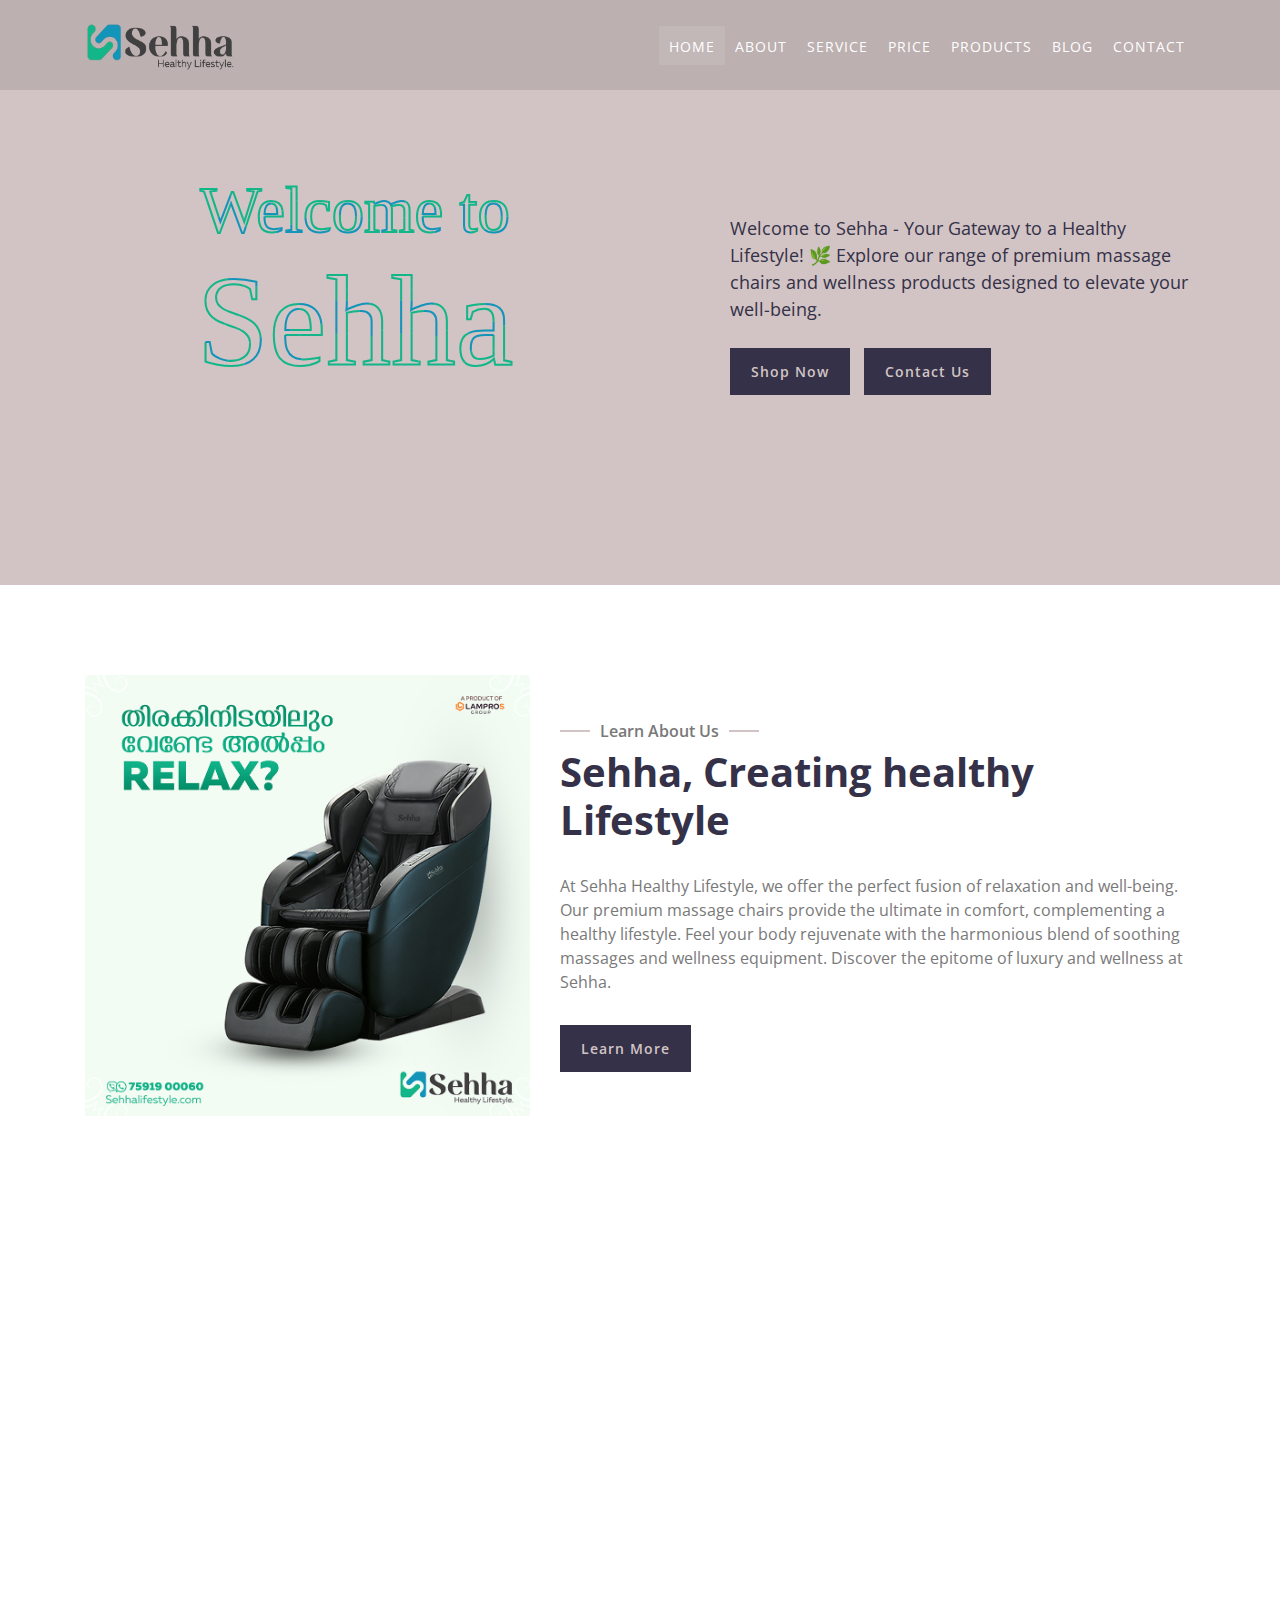
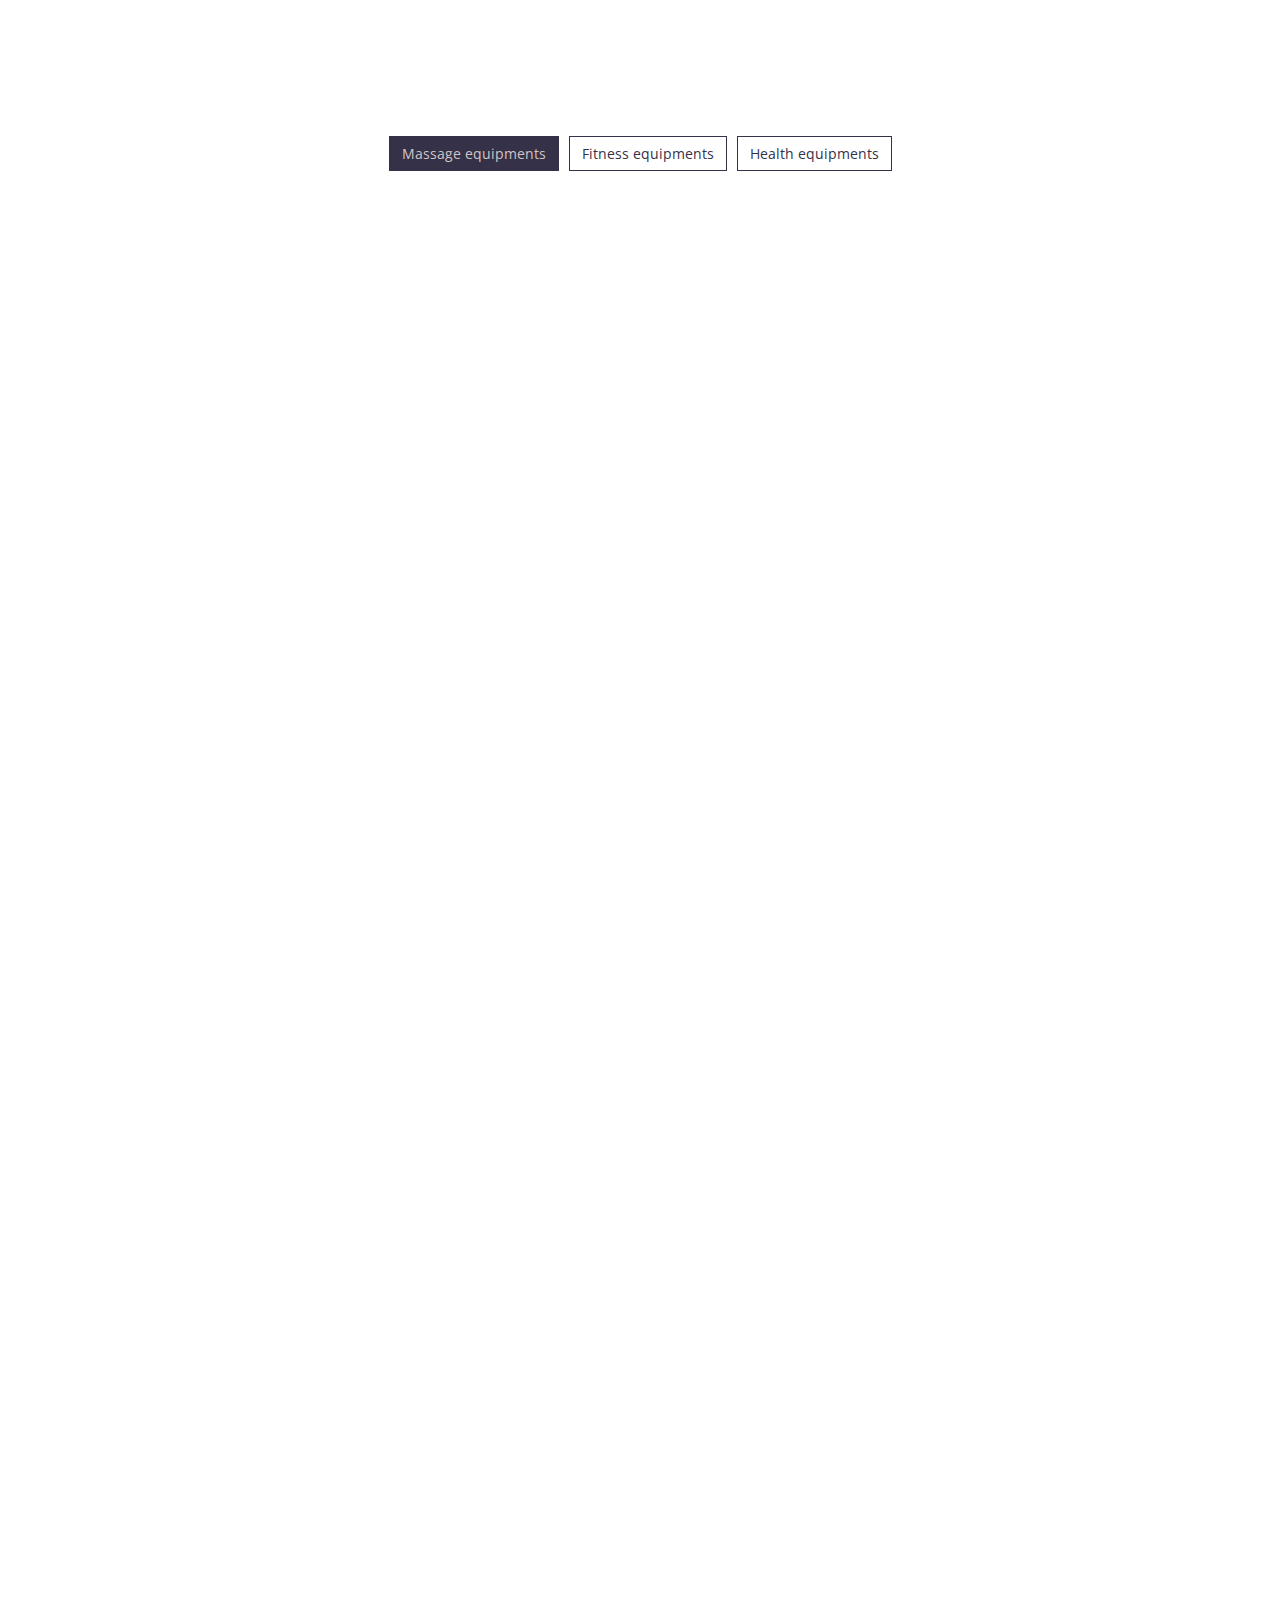
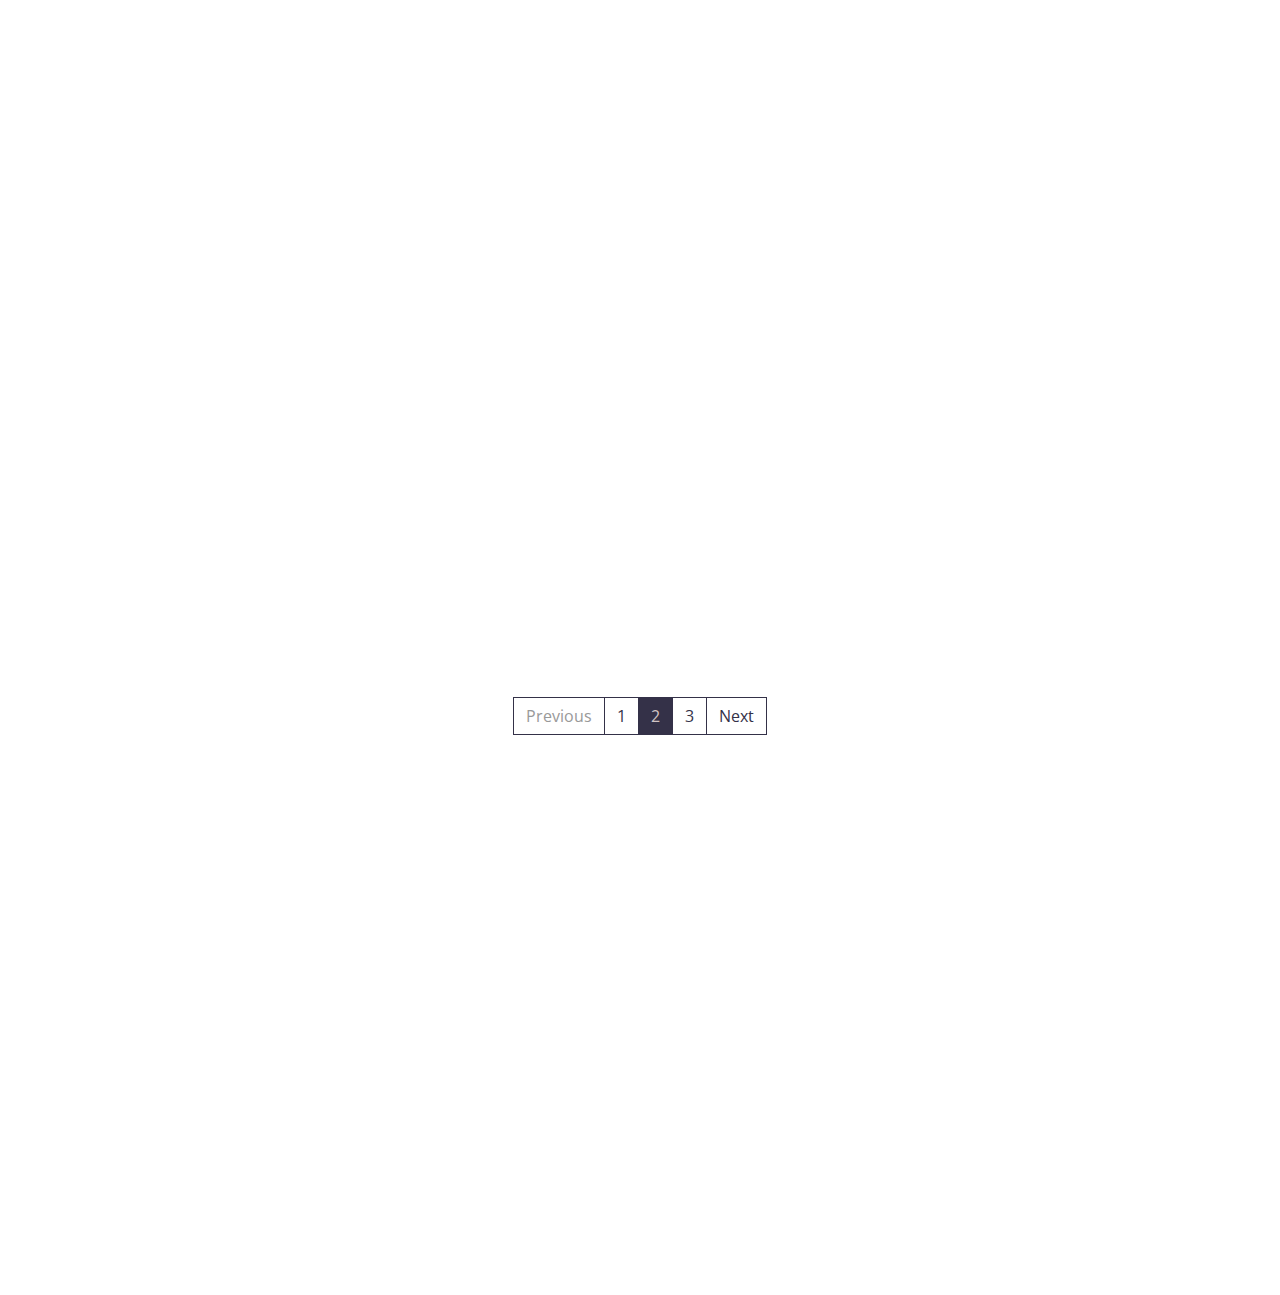
<file: index.html>
<!DOCTYPE html>
<html lang="en">

<head>
    <meta charset="utf-8">
    <title>Sehha Lifestyle</title>
    <meta content="width=device-width, initial-scale=1.0" name="viewport">
    <meta content="Sehha Healthy Lifestyle" name="keywords">
    <meta content="Sehha Healthy Lifestyle" name="description">

    <!-- Favicon -->
    <link href="img/favicon.png" rel="icon">

    <!-- Google Font -->
    <link href="https://fonts.googleapis.com/css2?family=Open+Sans:wght@300;400;600;700;800&display=swap"
        rel="stylesheet">

    <!-- CSS Libraries -->
    <link href="https://stackpath.bootstrapcdn.com/bootstrap/4.4.1/css/bootstrap.min.css" rel="stylesheet">
    <link href="https://cdnjs.cloudflare.com/ajax/libs/font-awesome/5.10.0/css/all.min.css" rel="stylesheet">
    <link href="lib/animate/animate.min.css" rel="stylesheet">
    <link href="lib/flaticon/font/flaticon.css" rel="stylesheet">
    <link href="lib/owlcarousel/assets/owl.carousel.min.css" rel="stylesheet">
    <link href="lib/lightbox/css/lightbox.min.css" rel="stylesheet">

    <!-- Template Stylesheet -->
    <link href="css/style.css" rel="stylesheet">
    <link rel="stylesheet" href="css/heroAnim.css">
</head>

<body>
    <!-- Top Bar Start -->
    <!-- <div class="top-bar d-none d-md-block">
        <div class="container-fluid">
            <div class="row">
                <div class="col-md-8">
                    <div class="top-bar-left">
                        <div class="text">
                            <i class="far fa-clock"></i>
                            <h2>9:00 - 5:00</h2>
                            <p>Mon - Sat</p>
                        </div>
                        <div class="text">
                            <i class="fa fa-phone-alt"></i>
                            <h2></h2>
                            <p>Contact Us</p>
                        </div>
                    </div>
                </div>
                <div class="col-md-4">
                    <div class="top-bar-right">
                        <div class="social">
                            <a href=""><i class="fab fa-twitter"></i></a>
                            <a href=""><i class="fab fa-facebook-f"></i></a>
                            <a href=""><i class="fab fa-linkedin-in"></i></a>
                            <a href=""><i class="fab fa-instagram"></i></a>
                        </div>
                    </div>
                </div>
            </div>
        </div>
    </div> -->
    <!-- Top Bar End -->

    <!-- Nav Bar Start -->
    <div class="navbar navbar-expand-lg bg-dark navbar-dark">
        <div class="container">
            <div id="logo"><a href=""><img src="img/logo1.png" alt="Lampros" height="50px" width="150px"></a></div>

            <!-- <a href="index.html" class="navbar-brand">L<span>ampros</span></a> -->
            <button type="button" class="navbar-toggler" data-toggle="collapse" data-target="#navbarCollapse">
                <span class="navbar-toggler-icon"></span>
            </button>

            <div class="collapse navbar-collapse justify-content-between" id="navbarCollapse">
                <div class="navbar-nav ml-auto">
                    <a href="index.html" class="nav-item nav-link active">Home</a>
                    <a href="about.html" class="nav-item nav-link">About</a>
                    <a href="service.html" class="nav-item nav-link">Service</a>
                    <a href="price.html" class="nav-item nav-link">Price</a>
                    <a href="products.html" class="nav-item nav-link">Products</a>
                    <!-- <a href="team.html" class="nav-item nav-link">Trainer</a> -->
                    <!-- <a href="portfolio.html" class="nav-item nav-link">Pose</a> -->
                    <a href="blog.html" class="nav-item nav-link">Blog</a>
                    <!-- <a href="portfolio.html" class="nav-item nav-link">Pose</a> -->
                    <!-- <div class="nav-item dropdown">
                        <a href="blog.html" class="nav-link dropdown-toggle active" data-toggle="dropdown">Blog</a>
                        <div class="dropdown-menu">
                            <a href="blog.html" class="dropdown-item">Blog Grid</a>
                            <a href="single.html" class="dropdown-item">Blog Detail</a>
                        </div>
                    </div> -->
                    <a href="contact.html" class="nav-item nav-link">Contact</a>
                </div>
            </div>
        </div>
    </div>
    <!-- Nav Bar End -->


    <!-- Hero Start -->
    <div class="hero">
        <div class="container">
            <div class="row align-items-center">
                <div class="col-sm-12 col-md-6">
                    <div class="heroBo">
                        <svg viewBox="0 0 800 600">
                            <symbol id="s-text">
                                <text text-anchor="middle" x="50%" y="35%" class="text--line">
                                    Welcome to
                                </text>
                                <text text-anchor="middle" x="50%" y="68%" class="text--line2">
                                    Sehha
                                </text>

                            </symbol>

                            <g class="g-ants">
                                <use xlink:href="#s-text" class="text-copy"></use>
                                <use xlink:href="#s-text" class="text-copy"></use>
                                <use xlink:href="#s-text" class="text-copy"></use>
                                <use xlink:href="#s-text" class="text-copy"></use>
                                <use xlink:href="#s-text" class="text-copy"></use>
                            </g>


                        </svg>

                    </div>
                </div>
                <div class="col-sm-12 col-md-6">
                    <div class="hero-text">
                        <br>
                        <p>
                            Welcome to Sehha - Your Gateway to a Healthy Lifestyle! 🌿 Explore our range of premium
                            massage chairs and wellness products designed to elevate your well-being. </p>
                        <div class="hero-btn">
                            <a class="btn" href="https://wa.me/917591900060?text=Hi">Shop Now </a>
                            <a class="btn" href="contact.html">Contact Us</a>
                        </div>
                    </div>
                </div>


            </div>
        </div>
    </div>
    <!-- Hero End -->


    <!-- About Start -->
    <div class="about wow fadeInUp" data-wow-delay="0.1s">
        <div class="container">
            <div class="row align-items-center">
                <div class="col-lg-5 col-md-6">
                    <div class="about-img">
                        <img src="img/lampros copy.jpg" alt="Image">
                    </div>
                </div>
                <div class="col-lg-7 col-md-6">
                    <div class="section-header text-left">
                        <p>Learn About Us</p>
                        <h2>Sehha, Creating healthy Lifestyle</h2>
                    </div>
                    <div class="about-text">
                        <p>
                            At Sehha Healthy Lifestyle, we offer the perfect fusion of relaxation and well-being. Our
                            premium massage chairs provide the ultimate in comfort, complementing a healthy lifestyle.
                            Feel your body rejuvenate with the harmonious blend of soothing massages and wellness
                            equipment. Discover the epitome of luxury and wellness at Sehha.
                        </p>
                        <p>

                        </p>
                        <a class="btn" href="about.html">Learn More</a>
                    </div>
                </div>
            </div>
        </div>
    </div>
    <!-- About End -->


    <!-- Service Start -->
    <div class="service">
        <div class="container">
            <div class="section-header text-center wow zoomIn" data-wow-delay="0.1s">
                <p>What we do</p>
                <h2>Sehha Lifestyle </h2>
            </div>
            <div class="row">
                <div class="col-lg-4 col-md-6 wow fadeInUp" data-wow-delay="0.0s">
                    <div class="service-item">
                        <div class="service-icon">
                            <!-- <i class="flaticon-worckout"></i> -->
                            <img src="img/machine.png" alt="" width="40px" height="40px" style="z-index: 4;">

                        </div>
                        <h3>MASSAGE EQUIPMENTS </h3>
                        <p>

                        </p>
                    </div>
                </div>
                <div class="col-lg-4 col-md-6 wow fadeInUp" data-wow-delay="0.2s">
                    <div class="service-item active">
                        <div class="service-icon">
                            <!-- <i class="flaticon-workout-1"></i> -->
                            <img src="img/treadmill.png" alt="" width="40px" height="40px" style="z-index: 4;">
                        </div>
                        <h3>FITNESS EQUIPMENTS</h3>
                        <p>

                        </p>
                    </div>
                </div>
                <div class="col-lg-4 col-md-6 wow fadeInUp" data-wow-delay="0.4s">
                    <div class="service-item">
                        <div class="service-icon">
                            <!-- <i class="flaticon-workout-2"></i> -->
                            <img src="img/tool.png" alt="" width="40px" height="40px" style="z-index: 4;">
                        </div>
                        <h3>WELLNESS</h3>
                        <p>

                        </p>
                    </div>
                </div>
            </div>
        </div>
    </div>
    <!-- Service End -->


    <!-- Class Start -->
    <div class="class">
        <div class="container">
            <div class="section-header text-center wow zoomIn" data-wow-delay="0.1s">
                <p>Sehha Lifestyle </p>
                <h2>Products & services </h2>
            </div>
            <div class="row">
                <div class="col-12">
                    <ul id="class-filter">
                        <li data-filter="*" class="filter-active">Massage equipments</li>
                        <li data-filter=".filter-1">Fitness equipments</li>
                        <li data-filter=".filter-2">Health equipments</li>


                    </ul>
                </div>
            </div>
            <div class="row class-container" style="margin-right: 0; margin-left: 0;">
                <div class="col-lg-4 col-md-6 col-sm-12 class-item filter-1 wow fadeInUp" data-wow-delay="0.0s">
                    <div class="class-filter">
                        <div class="text-center">
                            <img src="img/future4D.png" alt="Image" width="290px" height="250px">
                        </div>
                        <div class="class-text">
                            <!-- <div class="class-teacher">
                            <img src="img/teacher-1.png" alt="Image">
                            <h3>DIAMOND CATEGORY</h3>
                            <a href="">+</a>
                        </div> -->
                            <h2>SEHHA FUTURE 4D MASSAGE CHAIR</h2>
                            <div class="class-meta">
                                <div class="price-body">
                                    <div class="price-description">
                                        <ul>
                                            <li>intelligent voice controll</li>
                                            <li>12 kind of massage programs</li>
                                            <li>Warranty : 3 year motor & 1 year chair</li>
                                            <li>Service : Life time service support </li>
                                        </ul>
                                    </div>
                                </div>
                            </div>
                            <div class="price-footer">
                                <div class="price-action">
                                    <a class="btn" href="https://wa.me/p/6916090498451267/917591900060">Shop Now </a>
                                </div>
                            </div>
                        </div>
                    </div>
                </div>
                <div class="col-lg-4 col-md-6 col-sm-12 class-item filter-2 wow fadeInUp" data-wow-delay="0.2s">
                    <div class="class-wrap">
                        <div class="text-center">
                            <img src="img/a350.png" alt="Image" width="290px" height="250px">
                        </div>
                        <div class="class-text">
                            <!-- <div class="class-teacher">
                            <img src="img/teacher-2.png" alt="Image">
                            <h3>SILVER CATEGORY</h3>
                            <a href="">+</a>
                        </div> -->
                            <h2>SEHHA 4D MASSAGE CHAIR A-350</h2>
                            <div class="class-meta">
                                <div class="price-body">
                                    <div class="price-description">
                                        <ul>
                                            <li>Intelligent voice controll</li>
                                            <li>11 kind of massage programs</li>
                                            <li>Premium Sound System</li>
                                            <li>Warranty : 1 year</li>
                                            <li>Service : Life time service support </li>
                                        </ul>
                                    </div>
                                </div>
                            </div>
                            <div class="price-footer">
                                <div class="price-action">
                                    <a class="btn" href="https://wa.me/p/6844139215701444/917591900060">Shop Now </a>
                                </div>
                            </div>
                        </div>
                    </div>
                </div>
                <div class="col-lg-4 col-md-6 col-sm-12 class-item filter-3 wow fadeInUp" data-wow-delay="0.4s">
                    <div class="class-wrap">
                        <div class="text-center">
                            <img src="img/a370.png" alt="Image" width="290px"
                                height="250px">
                        </div>
                        <div class="class-text">
                            <!-- <div class="class-teacher">
                            <img src="img/teacher-3.png" alt="Image">
                            <h3>DIAMOND CATEGORY</h3>
                            <a href="">+</a>
                        </div> -->
                            <h2>SEHHA 4D MASSAGE CHAIR A-370</h2>
                            <div class="class-meta">
                                <div class="price-body">
                                    <div class="price-description">
                                        <ul>
                                            <li>Intelligent Voice Control</li>
                                            <li>9 Kind of massage programs</li>
                                            <li>Premium sound system</li>
                                            <li>7 inch touchscreen controller</li>
                                            <li>Warranty : 1 Year</li>
                                            <li>Service : Life time service support </li>
                                        </ul>
                                    </div>
                                </div>
                            </div>
                            <div class="price-footer">
                                <div class="price-action">
                                    <a class="btn" href="https://wa.me/p/7109850299079111/917591900060">Shop Now </a>
                                </div>
                            </div>
                        </div>
                    </div>
                </div>
                <div class="col-lg-4 col-md-6 col-sm-12 class-item filter-4 wow fadeInUp" data-wow-delay="0.6s">
                    <div class="class-wrap">
                        <div class="text-center">
                            <img src="img/a372.png" alt="Image" width="290px" height="250px">
                        </div>
                        <div class="class-text">
                            <!-- <div class="class-teacher">
                            <img src="img/teacher-4.png" alt="Image">
                            <h3>DIAMOND CATEGORY</h3>
                            <a href="">+</a>
                        </div> -->
                            <h2>SEHHA 4D MASSAGE CHAIR A-372</h2>
                            <div class="class-meta">
                                <div class="price-body">
                                    <div class="price-description">
                                        <ul>
                                            <li>Intelligent voice control</li>
                                            <li>9 Kind of massaage programs</li>
                                            <li>Premium sound system</li>
                                            <li>7 inch touchscreen controller</li>
                                            <li>Leg Heater</li>
                                            <li>Warranty: 1 year </li>
                                            <li>Service : Life time service support </li>
                                        </ul>
                                    </div>
                                </div>
                            </div>
                            <div class="price-footer">
                                <div class="price-action">
                                    <a class="btn" href="https://wa.me/p/6786626651433419/917591900060">Shop Now </a>
                                </div>
                            </div>
                        </div>
                    </div>
                </div>
                <div class="col-lg-4 col-md-6 col-sm-12 class-item filter-1 wow fadeInUp" data-wow-delay="0.8s">
                    <div class="class-wrap">
                        <div class="text-center">
                            <img src="img/Screenshot 2023-09-07 113015.png" alt="Image" width="290px" height="250px">
                        </div>
                        <div class="class-text">
                            <!-- <div class="class-teacher">
                            <img src="img/teacher-5.png" alt="Image">
                            <h3>GOLD CATEGORY </h3>
                            <a href="">+</a>
                        </div> -->
                            <h2>JAZZO MASSAGE CHAIR</h2>
                            <div class="class-meta">
                                <div class="price-body">
                                    <div class="price-description">
                                        <ul>
                                            <li>Intelligent voice controll</li>
                                            <li>8 Kind of massage programs </li>
                                            <li>Warranty : 1 Year </li>
                                            <li>Service : Life time service support </li>
                                        </ul>
                                    </div>
                                </div>
                            </div>
                            <div class="price-footer">
                                <div class="price-action">
                                    <a class="btn" href="https://wa.me/917591900060?text=Hi">Shop Now </a>
                                </div>
                            </div>
                        </div>
                    </div>
                </div>
                <div class="col-lg-4 col-md-6 col-sm-12 class-item filter-2 wow fadeInUp" data-wow-delay="1s">
                    <div class="class-wrap">
                        <div class="text-center">
                            <img src="img/WhatsApp Image 2023-09-07 at 11.04.32 AM.jpeg" alt="Image" width="290px"
                                height="250px">
                        </div>
                        <div class="class-text">
                            <!-- <div class="class-teacher">
                            <img src="img/teacher-6.png" alt="Image">
                            <h3>GOLD CATEGORY</h3>
                            <a href="">+</a>
                        </div> -->
                            <h2>FOOT MASSAGER</h2>
                            <div class="class-meta">
                                <div class="price-body">
                                    <div class="price-description">
                                        <ul>
                                            <li>wrapped multi function massager </li>
                                            <li>Touch Screen button , Warm compress </li>
                                            <li>Warranty : 1 year </li>
                                            <li>Service : Life time service support</li>
                                        </ul>
                                    </div>
                                </div>
                            </div>
                            <div class="price-footer">
                                <div class="price-action">
                                    <a class="btn" href="https://wa.me/917591900060?text=Hi">Shop Now </a>
                                </div>
                            </div>
                        </div>
                    </div>
                </div>
            </div>
        </div>
    </div>
    <!-- Class End -->



    <!-- Testimonial Start -->

    <!-- Testimonial End -->

    <!-- Team Start -->
    <!-- <div class="team">
    <div class="container">
        <div class="section-header text-center wow zoomIn" data-wow-delay="0.1s">
            <p>Sehha Lifestyle</p>
            <h2>Team Management</h2>
        </div>
        <div class="row">
            <div class="col-lg-3 col-md-6 wow fadeInUp" data-wow-delay="0.0s">
                <div class="team-item">
                    <div class="team-img">
                        <img src="img/Screenshot 2023-09-09 105904.png" alt="Image" width="290px" height="250px">
                        <div class="team-social">
                            <a href=""><i class="fab fa-twitter"></i></a>
                            <a href=""><i class="fab fa-facebook-f"></i></a>
                            <a href=""><i class="fab fa-linkedin-in"></i></a>
                            <a href="https://www.instagram.com/shajir_lampros/"><i class="fab fa-instagram"></i></a>
                        </div>
                    </div>
                    <div class="team-text">
                        <h2>SHAJIR MUHAMMED</h2>
                        <p>CHIEF EXECUTIVE OFFICER</p>
                    </div>
                </div>
            </div>
            <div class="col-lg-3 col-md-6 wow fadeInUp" data-wow-delay="0.2s">
                <div class="team-item">
                    <div class="team-img">
                        <img src="img/Screenshot 2023-09-09 110041.png" alt="Image" width="290px" height="250px">
                        <div class="team-social">
                            <a href=""><i class="fab fa-twitter"></i></a>
                            <a href=""><i class="fab fa-facebook-f"></i></a>
                            <a href=""><i class="fab fa-linkedin-in"></i></a>
                            <a href="https://www.instagram.com/__.mubashir_nurani.__/"><i class="fab fa-instagram"></i></a>
                        </div>
                    </div>
                    <div class="team-text">
                        <h2>MUHAMMED MUBASHIR</h2>
                        <p>CHIEF OPERATING OFFICER</p>
                    </div>
                </div>
            </div>
            <div class="col-lg-3 col-md-6 wow fadeInUp" data-wow-delay="0.4s">
                <div class="team-item">
                    <div class="team-img">
                        <img src="img/Screenshot 2023-09-09 113526.png" alt="Image" width="290px" height="250px">
                        <div class="team-social">
                            <a href=""><i class="fab fa-twitter"></i></a>
                            <a href=""><i class="fab fa-facebook-f"></i></a>
                            <a href=""><i class="fab fa-linkedin-in"></i></a>
                            <a href="https://www.instagram.com/swalih_zain_s/"><i class="fab fa-instagram"></i></a>
                        </div>
                    </div>
                    <div class="team-text">
                        <h2>SWALIH ZAIN</h2>
                        <p>CHIEF FINANCIAL OFFICER</p>
                    </div>
                </div>
            </div>
                   
                            </div>
                            
                </div>
            </div>
        </div> -->
    <!-- Team End -->
    <!-- Blog Start -->
    <div class="blog">
        <div class="container">
            <div class="section-header text-center wow zoomIn" data-wow-delay="0.1s">
                <p>Massaging Chair</p>
                <h2>Benifits </h2>
            </div>
            <div class="row blog-page">
                <div class="col-lg-4 col-md-6 wow fadeInUp" data-wow-delay="0.0s">
                    <div class="blog-item">
                        <div class="blog-img">
                            <!-- <img src="img/future4D.png" alt="Blog"> -->
                        </div>
                        <div class="blog-text">
                            <h2>Stress Reduction</h2>
                            <div class="blog-meta">
                                <!-- <p><i class="far fa-list-alt"></i>Body Fitness</p> -->
                                <!-- <p><i class="far fa-calendar-alt"></i>01-Jan-2045</p> -->
                                <!-- <p><i class="far fa-comments"></i>5</p> -->
                            </div>
                            <p>
                                Massage chairs provide a soothing and calming experience, which can help reduce stress
                                and anxiety. The gentle pressure and rhythmic movements can promote relaxation and
                                release endorphins, which are natural mood elevators.
                            </p>
                            <a class="btn" href="">Read More <i class="fa fa-angle-right"></i></a>
                        </div>
                    </div>
                </div>
                <div class="col-lg-4 col-md-6 wow fadeInUp" data-wow-delay="0.2s">
                    <div class="blog-item">
                        <div class="blog-img">
                            <!-- <img src="img/blog-2.jpg" alt="Blog"> -->
                        </div>
                        <div class="blog-text">
                            <h2>Muscle Relaxation</h2>
                            <div class="blog-meta">
                                <!-- <p><i class="far fa-list-alt"></i>Body Fitness</p> -->
                                <!-- <p><i class="far fa-calendar-alt"></i>01-Jan-2045</p> -->
                                <!-- <p><i class="far fa-comments"></i>5</p> -->
                            </div>
                            <p>
                                Massage chairs use various techniques, such as kneading, tapping, and rolling, to target
                                different muscle groups. This can help alleviate muscle tension and reduce muscle
                                stiffness. It's particularly beneficial for those with chronic muscle pain or tightness.
                            </p>
                            <a class="btn" href="">Read More <i class="fa fa-angle-right"></i></a>
                        </div>
                    </div>
                </div>
                <div class="col-lg-4 col-md-6 wow fadeInUp" data-wow-delay="0.4s">
                    <div class="blog-item">
                        <div class="blog-img">
                            <!-- <img src="img/blog-3.jpg" alt="Blog"> -->
                        </div>
                        <div class="blog-text">
                            <h2>Pain Relief</h2>
                            <div class="blog-meta">
                                <!-- <p><i class="far fa-list-alt"></i>Body Fitness</p> -->
                                <!-- <p><i class="far fa-calendar-alt"></i>01-Jan-2045</p> -->
                                <!-- <p><i class="far fa-comments"></i>5</p> -->
                            </div>
                            <p>
                                Regular use of a massage chair can provide relief from chronic pain conditions, such as
                                back pain, neck pain, and arthritis. The massage movements help increase blood flow to
                                the affected areas, which can reduce inflammation and promote healing.
                            </p>
                            <a class="btn" href="">Read More <i class="fa fa-angle-right"></i></a>
                        </div>
                    </div>
                </div>
                <div class="col-lg-4 col-md-6 wow fadeInUp" data-wow-delay="0.6s">
                    <div class="blog-item">
                        <div class="blog-img">
                            <!-- <img src="img/blog-4.jpg" alt="Blog"> -->
                        </div>
                        <div class="blog-text">
                            <h2>Improved Circulation</h2>
                            <div class="blog-meta">
                                <!-- <p><i class="far fa-list-alt"></i>Body Fitness</p> -->
                                <!-- <p><i class="far fa-calendar-alt"></i>01-Jan-2045</p> -->
                                <!-- <p><i class="far fa-comments"></i>5</p> -->
                            </div>
                            <p>
                                Massage chairs can stimulate blood circulation throughout the body. This enhanced
                                circulation can help deliver oxygen and nutrients to muscles and organs, aiding in
                                overall health and recovery.
                            </p>
                            <a class="btn" href="">Read More <i class="fa fa-angle-right"></i></a>
                        </div>
                    </div>
                </div>
                <div class="col-lg-4 col-md-6 wow fadeInUp" data-wow-delay="0.8s">
                    <div class="blog-item">
                        <div class="blog-img">
                            <!-- <img src="img/blog-5.jpg" alt="Blog"> -->
                        </div>
                        <div class="blog-text">
                            <h2>Posture Correction</h2>
                            <div class="blog-meta">
                                <!-- <p><i class="far fa-list-alt"></i>Body Fitness</p> -->
                                <!-- <p><i class="far fa-calendar-alt"></i>01-Jan-2045</p> -->
                                <!-- <p><i class="far fa-comments"></i>5</p> -->
                            </div>
                            <p>
                                Prolonged sitting and poor posture can lead to discomfort and musculoskeletal issues. A
                                massage chair can help improve posture by loosening tight muscles and promoting better
                                spinal alignment.
                            </p>
                            <a class="btn" href="">Read More <i class="fa fa-angle-right"></i></a>
                        </div>
                    </div>
                </div>
                <div class="col-lg-4 col-md-6 wow fadeInUp" data-wow-delay="1s">
                    <div class="blog-item">
                        <div class="blog-img">
                            <!-- <img src="img/blog-6.jpg" alt="Blog"> -->
                        </div>
                        <div class="blog-text">
                            <h2>Enhanced Flexibility</h2>
                            <div class="blog-meta">
                                <!-- <p><i class="far fa-list-alt"></i>Body Fitness</p> -->
                                <!-- <p><i class="far fa-calendar-alt"></i>01-Jan-2045</p> -->
                                <!-- <p><i class="far fa-comments"></i>5</p> -->
                            </div>
                            <p>
                                Regular massages from a massage chair can increase joint flexibility and range of
                                motion. This can be particularly helpful for individuals who are recovering from
                                injuries or have limited mobility.
                            </p>
                            <a class="btn" href="">Read More <i class="fa fa-angle-right"></i></a>
                        </div>
                    </div>
                </div>
            </div>
            <div class="row">
                <div class="col-12">
                    <ul class="pagination justify-content-center">
                        <li class="page-item disabled"><a class="page-link" href="#">Previous</a></li>
                        <li class="page-item"><a class="page-link" href="#">1</a></li>
                        <li class="page-item active"><a class="page-link" href="#">2</a></li>
                        <li class="page-item"><a class="page-link" href="#">3</a></li>
                        <li class="page-item"><a class="page-link" href="#">Next</a></li>
                    </ul>
                </div>
            </div>
        </div>
    </div>
    <!-- Blog End -->


    <!-- Footer Start -->
    <div class="footer wow fadeIn" data-wow-delay="0.3s">
        <div class="container-fluid">
            <div class="container">
                <div class="footer-info">
                    <a href="index.html" class="footer-logo"><img src="img/logo1a.png" alt="Lampros" height="80px"
                            width="300px"></a>
                    <h3>Wayanad Road, Opp YAMAHA Showroom, Koduvally, Calicut 673572</h3>
                    <div class="footer-menu">
                        <p>+91 7592900050</p>
                        <p>sehhalifestyle@gmail.com</p>
                    </div>
                    <div class="footer-social">
                        <a href=""><i class="fab fa-twitter"></i></a>
                        <a href=""><i class="fab fa-facebook-f"></i></a>
                        <a href=""><i class="fab fa-youtube"></i></a>
                        <a href=""><i class="fab fa-instagram"></i></a>
                        <a href=""><i class="fab fa-linkedin-in"></i></a>
                    </div>
                </div>
            </div>
            <div class="container copyright">
                <div class="row">
                    <div class="col-md-6">
                        <p>&copy; <a href="#">Sehha Lifestyle</a>, All Right Reserved.</p>
                    </div>
                    <div class="col-md-6">
                        <!--/*** This template is free as long as you keep the footer author’s credit link/attribution link/backlink. If you'd like to use the template without the footer author’s credit link/attribution link/backlink, you can purchase the Credit Removal License from "https://htmlcodex.com/credit-removal". Thank you for your support. ***/-->
                        <p> <a href="https://htmlcodex.com"></a></p>
                    </div>
                </div>
            </div>
        </div>
    </div>
    <!-- Footer End -->

    <a href="#" class="back-to-top"><i class="fa fa-chevron-up"></i></a>

    <!-- JavaScript Libraries -->
    <script src="https://code.jquery.com/jquery-3.4.1.min.js"></script>
    <script src="https://stackpath.bootstrapcdn.com/bootstrap/4.4.1/js/bootstrap.bundle.min.js"></script>
    <script src="lib/easing/easing.min.js"></script>
    <script src="lib/wow/wow.min.js"></script>
    <script src="lib/owlcarousel/owl.carousel.min.js"></script>
    <script src="lib/isotope/isotope.pkgd.min.js"></script>
    <script src="lib/lightbox/js/lightbox.min.js"></script>

    <!-- Contact Javascript File -->
    <script src="mail/jqBootstrapValidation.min.js"></script>
    <script src="mail/contact.js"></script>

    <!-- Template Javascript -->
    <script src="js/main.js"></script>
    <script src="js/logoChange.js"></script>
</body>

</html>
</file>
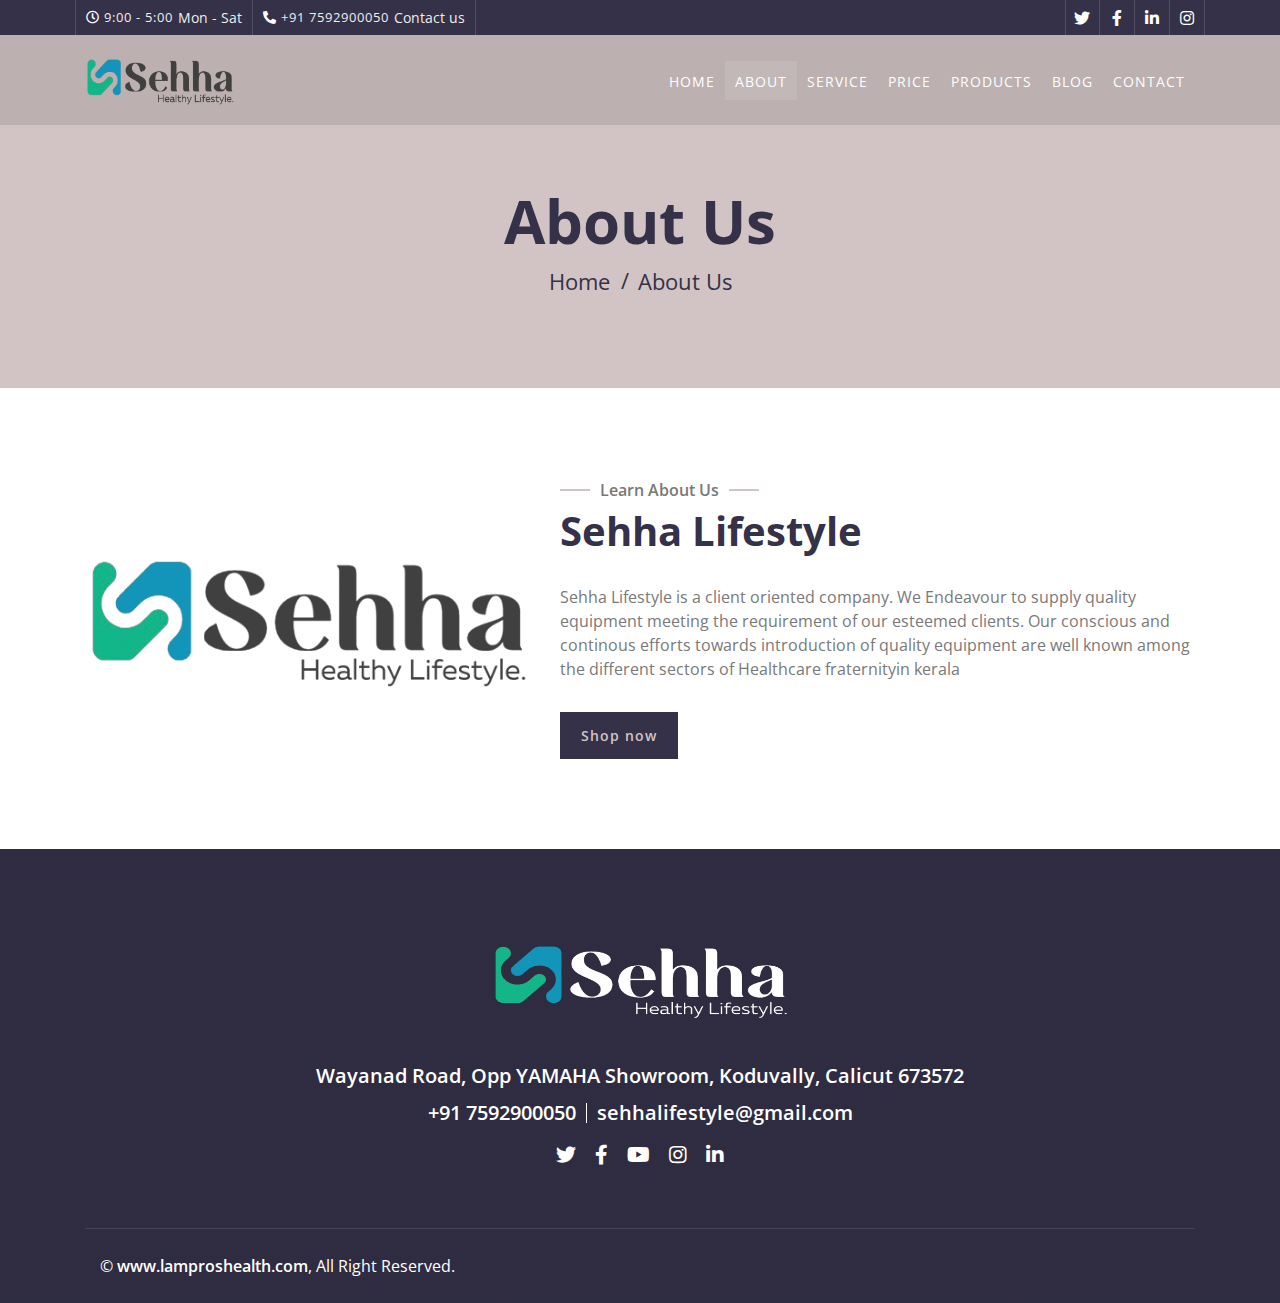
<file: about.html>
<!DOCTYPE html>
<html lang="en">
    <head>
        <meta charset="utf-8">
        <title>About | Sehha Lifestyle</title>
        <meta content="width=device-width, initial-scale=1.0" name="viewport">
        <meta content="Sehha Healthy Lifestyle" name="keywords">
        <meta content="Sehha Healthy Lifestyle" name="description">

        <!-- Favicon -->
        <link href="img/favicon.ico" rel="icon">

        <!-- Google Font -->
        <link href="https://fonts.googleapis.com/css2?family=Open+Sans:wght@300;400;600;700;800&display=swap" rel="stylesheet">

        <!-- CSS Libraries -->
        <link href="https://stackpath.bootstrapcdn.com/bootstrap/4.4.1/css/bootstrap.min.css" rel="stylesheet">
        <link href="https://cdnjs.cloudflare.com/ajax/libs/font-awesome/5.10.0/css/all.min.css" rel="stylesheet">
        <link href="lib/animate/animate.min.css" rel="stylesheet">
        <link href="lib/flaticon/font/flaticon.css" rel="stylesheet"> 
        <link href="lib/owlcarousel/assets/owl.carousel.min.css" rel="stylesheet">
        <link href="lib/lightbox/css/lightbox.min.css" rel="stylesheet">

        <!-- Template Stylesheet -->
        <link href="css/style.css" rel="stylesheet">
    </head>

    <body>
        <!-- Top Bar Start -->
        <div class="top-bar d-none d-md-block">
            <div class="container-fluid">
                <div class="row">
                    <div class="col-md-8">
                        <div class="top-bar-left">
                            <div class="text">
                                <i class="far fa-clock"></i>
                                <h2>9:00 - 5:00</h2>
                                <p>Mon - Sat</p>
                            </div>
                            <div class="text">
                                <i class="fa fa-phone-alt"></i>
                                <h2>+91 7592900050</h2>
                                <p>Contact us</p>
                            </div>
                        </div>
                    </div>
                    <div class="col-md-4">
                        <div class="top-bar-right">
                            <div class="social">
                                <a href=""><i class="fab fa-twitter"></i></a>
                                <a href=""><i class="fab fa-facebook-f"></i></a>
                                <a href=""><i class="fab fa-linkedin-in"></i></a>
                                <a href=""><i class="fab fa-instagram"></i></a>
                            </div>
                        </div>
                    </div>
                </div>
            </div>
        </div>
        <!-- Top Bar End -->

        <!-- Nav Bar Start -->
        <div class="navbar navbar-expand-lg bg-dark navbar-dark">
            <div class="container">
                <div id="logo"><a href=""><img src="img/logo1.png" alt="Lampros" height="50px" width="150px"></a></div>
            
                <!-- <a href="index.html" class="navbar-brand">L<span>ampros</span></a> -->
                <button type="button" class="navbar-toggler" data-toggle="collapse" data-target="#navbarCollapse">
                    <span class="navbar-toggler-icon"></span>
                </button>


                <div class="collapse navbar-collapse justify-content-between" id="navbarCollapse">
                    <div class="navbar-nav ml-auto">
                        <a href="index.html" class="nav-item nav-link">Home</a>
                        <a href="about.html" class="nav-item nav-link active">About</a>
                        <a href="service.html" class="nav-item nav-link">Service</a>
                        <a href="price.html" class="nav-item nav-link">Price</a>
                        <a href="products.html" class="nav-item nav-link">Products</a>
                        <!-- <a href="team.html" class="nav-item nav-link">Trainer</a> -->
                        <!-- <a href="portfolio.html" class="nav-item nav-link">Pose</a> -->
                        <a href="blog.html" class="nav-item nav-link">Blog</a>
                        <!-- <a href="portfolio.html" class="nav-item nav-link">Pose</a> -->
                        <!-- <div class="nav-item dropdown">
                            <a href="blog.html" class="nav-link dropdown-toggle active" data-toggle="dropdown">Blog</a>
                            <div class="dropdown-menu">
                                <a href="blog.html" class="dropdown-item">Blog Grid</a>
                                <a href="single.html" class="dropdown-item">Blog Detail</a>
                            </div>
                        </div> -->
                        <a href="contact.html" class="nav-item nav-link">Contact</a>
                    </div>
                </div>
            </div>
        </div>
        <!-- Nav Bar End -->


        <!-- Page Header Start -->
        <div class="page-header">
            <div class="container">
                <div class="row">
                    <div class="col-12">
                        <h2>About Us</h2>
                    </div>
                    <div class="col-12">
                        <a href="">Home</a>
                        <a href="">About Us</a>
                    </div>
                </div>
            </div>
        </div>
        <!-- Page Header End -->


        <!-- About Start -->
        <div class="about wow fadeInUp" data-wow-delay="0.1s">
            <div class="container">
                <div class="row align-items-center">
                    <div class="col-lg-5 col-md-6">
                        <div class="about-img">
                            <img src="img/logo.png" alt="Image">
                        </div>
                    </div>
                    <div class="col-lg-7 col-md-6">
                        <div class="section-header text-left">
                            <p>Learn About Us</p>
                            <h2>Sehha Lifestyle </h2>
                        </div>
                        <div class="about-text">
                            <p>
                         Sehha Lifestyle is a client oriented company. We Endeavour to supply quality equipment meeting the requirement of our esteemed clients. Our conscious and continous efforts towards introduction of quality equipment are well known among the different sectors of Healthcare fraternityin kerala
                            </p>
                            <p>
                            </p>
                            <a class="btn" href="https://wa.me/7592900050?text=Hi">Shop now</a>
                        </div>
                    </div>
                </div>
            </div>
        </div>
        <!-- About End -->


       <!-- Team Start -->
       <!-- <div class="team">
        <div class="container">
            <div class="section-header text-center wow zoomIn" data-wow-delay="0.1s">
                <p>Sehha Lifestyle</p>
                <h2>Team Management</h2>
            </div>
            <div class="row">
                <div class="col-lg-3 col-md-6 wow fadeInUp" data-wow-delay="0.0s">
                    <div class="team-item">
                        <div class="team-img">
                            <img src="img/Screenshot 2023-09-09 105904.png" alt="Image" width="290px" height="250px">
                            <div class="team-social">
                                <a href=""><i class="fab fa-twitter"></i></a>
                                <a href=""><i class="fab fa-facebook-f"></i></a>
                                <a href=""><i class="fab fa-linkedin-in"></i></a>
                                <a href="https://www.instagram.com/shajir_lampros/"><i class="fab fa-instagram"></i></a>
                            </div>
                        </div>
                        <div class="team-text">
                            <h2>SHAJIR MUHAMMED</h2>
                            <p>CHIEF EXECUTIVE OFFICER</p>
                        </div>
                    </div>
                </div>
                <div class="col-lg-3 col-md-6 wow fadeInUp" data-wow-delay="0.2s">
                    <div class="team-item">
                        <div class="team-img">
                            <img src="img/Screenshot 2023-09-09 110041.png" alt="Image" width="290px" height="250px">
                            <div class="team-social">
                                <a href=""><i class="fab fa-twitter"></i></a>
                                <a href=""><i class="fab fa-facebook-f"></i></a>
                                <a href=""><i class="fab fa-linkedin-in"></i></a>
                                <a href="https://www.instagram.com/__.mubashir_nurani.__/"><i class="fab fa-instagram"></i></a>
                            </div>
                        </div>
                        <div class="team-text">
                            <h2>MUHAMMED MUBASHIR</h2>
                            <p>CHIEF OPERATING OFFICER</p>
                        </div>
                    </div>
                </div>
                <div class="col-lg-3 col-md-6 wow fadeInUp" data-wow-delay="0.4s">
                    <div class="team-item">
                        <div class="team-img">
                            <img src="img/Screenshot 2023-09-09 113526.png" alt="Image" width="290px" height="250px">
                            <div class="team-social">
                                <a href=""><i class="fab fa-twitter"></i></a>
                                <a href=""><i class="fab fa-facebook-f"></i></a>
                                <a href=""><i class="fab fa-linkedin-in"></i></a>
                                <a href="https://www.instagram.com/swalih_zain_s/"><i class="fab fa-instagram"></i></a>
                            </div>
                        </div>
                        <div class="team-text">
                            <h2>SWALIH ZAIN</h2>
                            <p>CHIEF FINANCIAL OFFICER</p>
                        </div>
                    </div>
               
                </div>
            </div>
        </div> -->
        <!-- Team End -->


        <!-- Footer Start -->
    <div class="footer wow fadeIn" data-wow-delay="0.3s">
        <div class="container-fluid">
            <div class="container">
                <div class="footer-info">
                    <a href="index.html" class="footer-logo"><img src="img/logo1a.png" alt="Lampros" height="80px" width="300px"></a>
                    <h3>Wayanad Road, Opp YAMAHA Showroom, Koduvally, Calicut 673572</h3>
                    <div class="footer-menu">
                        <p>+91 7592900050</p>
                        <p>sehhalifestyle@gmail.com</p>
                    </div>
                    <div class="footer-social">
                        <a href=""><i class="fab fa-twitter"></i></a>
                        <a href=""><i class="fab fa-facebook-f"></i></a>
                        <a href=""><i class="fab fa-youtube"></i></a>
                        <a href=""><i class="fab fa-instagram"></i></a>
                        <a href=""><i class="fab fa-linkedin-in"></i></a>
                    </div>
                </div>
            </div>
            <div class="container copyright">
                <div class="row">
                    <div class="col-md-6">
                        <p>&copy; <a href="#">www.lamproshealth.com</a>, All Right Reserved.</p>
                    </div>
                    <div class="col-md-6">
                        <!--/*** This template is free as long as you keep the footer author’s credit link/attribution link/backlink. If you'd like to use the template without the footer author’s credit link/attribution link/backlink, you can purchase the Credit Removal License from "https://htmlcodex.com/credit-removal". Thank you for your support. ***/-->
                        <p> <a href="https://htmlcodex.com"></a></p>
                    </div>
                </div>
            </div>
        </div>
    </div>
    <!-- Footer End -->
        <a href="#" class="back-to-top"><i class="fa fa-chevron-up"></i></a>

        <!-- JavaScript Libraries -->
        <script src="https://code.jquery.com/jquery-3.4.1.min.js"></script>
        <script src="https://stackpath.bootstrapcdn.com/bootstrap/4.4.1/js/bootstrap.bundle.min.js"></script>
        <script src="lib/easing/easing.min.js"></script>
        <script src="lib/wow/wow.min.js"></script>
        <script src="lib/owlcarousel/owl.carousel.min.js"></script>
        <script src="lib/isotope/isotope.pkgd.min.js"></script>
        <script src="lib/lightbox/js/lightbox.min.js"></script>
        
        <!-- Contact Javascript File -->
        <script src="mail/jqBootstrapValidation.min.js"></script>
        <script src="mail/contact.js"></script>

        <!-- Template Javascript -->
        <script src="js/main.js"></script>
    <script src="js/logoChange.js"></script>
    </body>
</html>
</file>
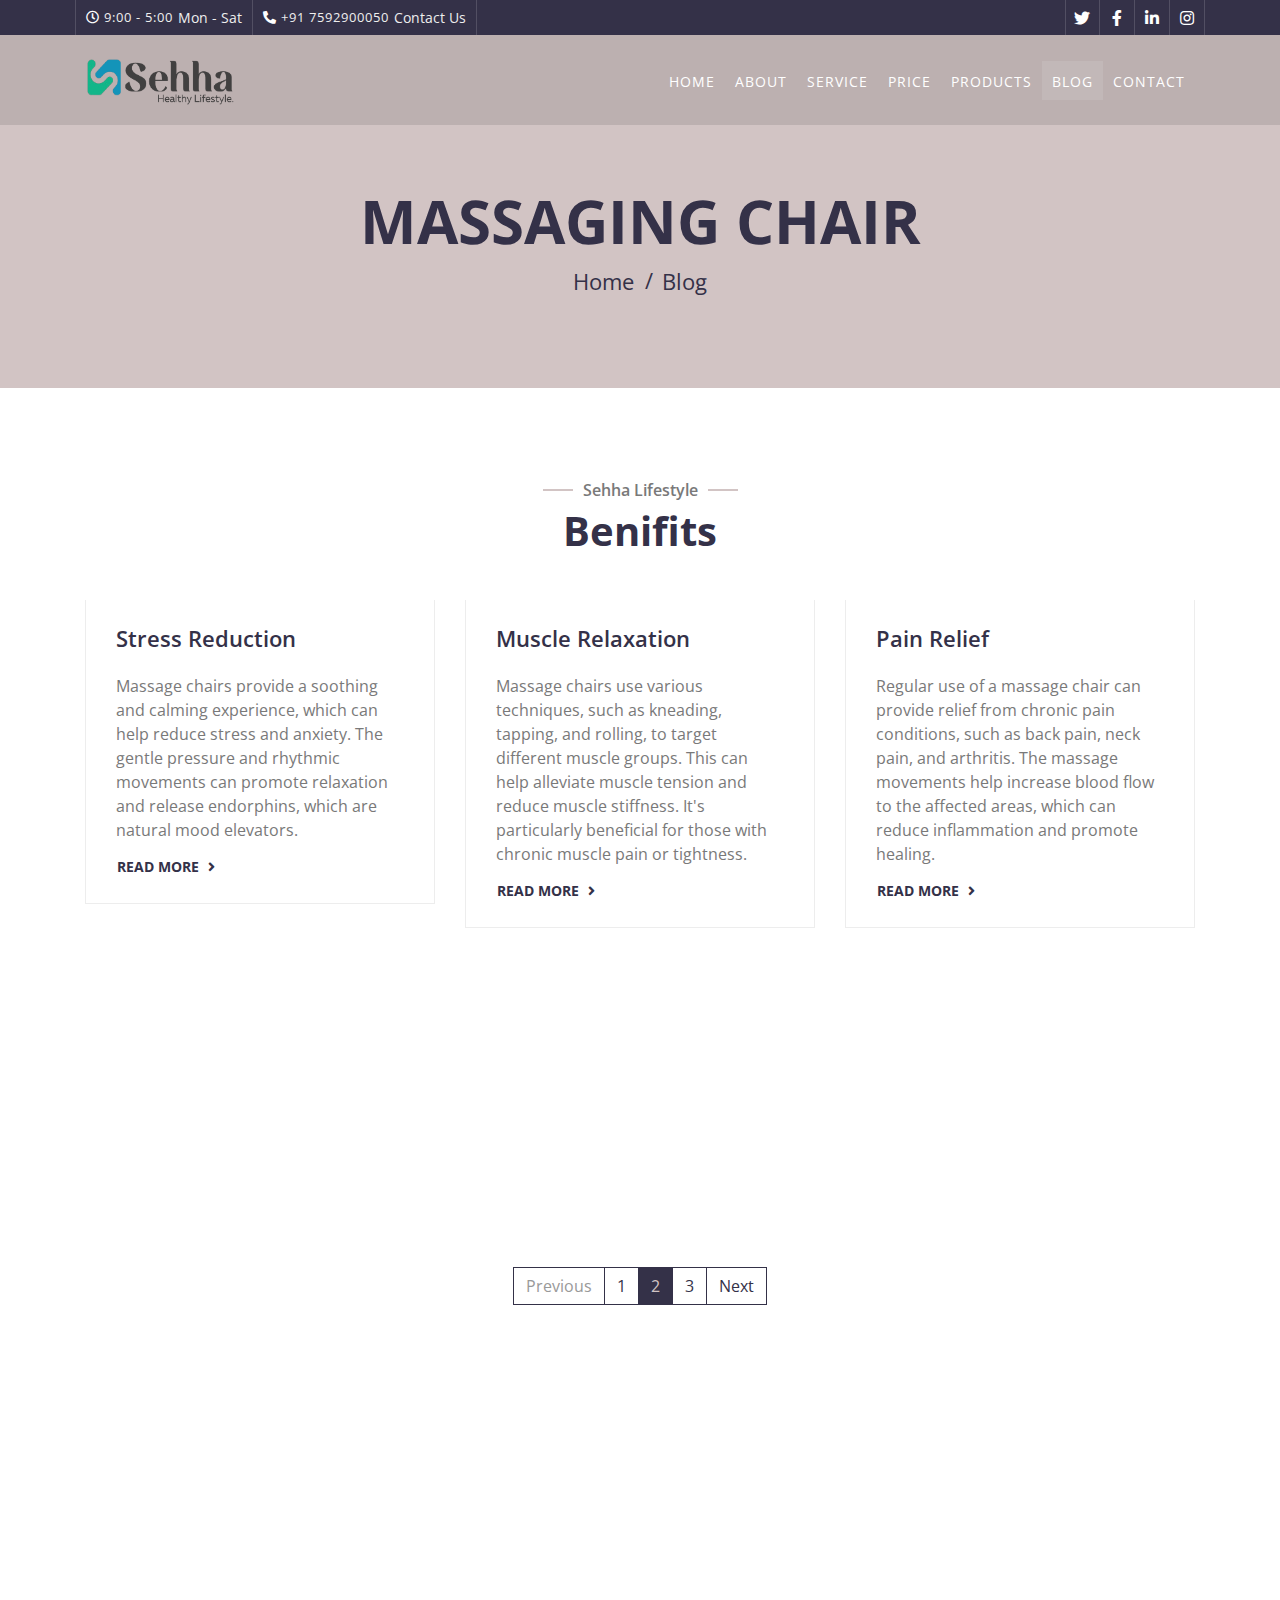
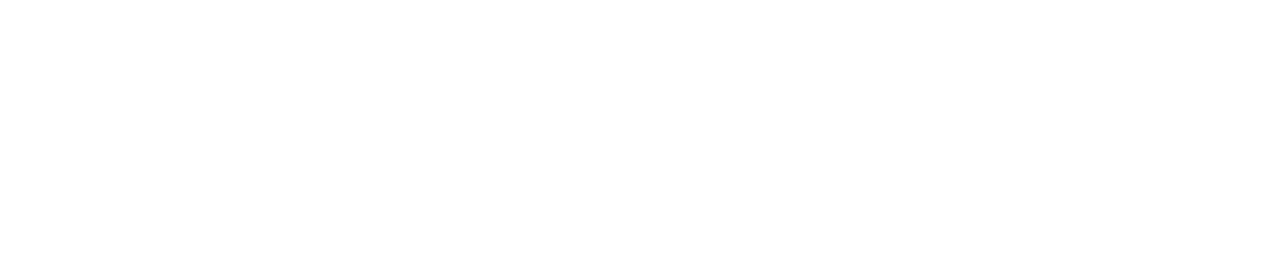
<file: blog.html>
<!DOCTYPE html>
<html lang="en">
    <head>
        <meta charset="utf-8">
        <title>lamproshealth</title>
        <meta content="width=device-width, initial-scale=1.0" name="viewport">
        <meta content="Sehha Healthy Lifestyle" name="keywords">
        <meta content="Sehha Healthy Lifestyle" name="description">

        <!-- Favicon -->
        <link href="img/favicon.ico" rel="icon">

        <!-- Google Font -->
        <link href="https://fonts.googleapis.com/css2?family=Open+Sans:wght@300;400;600;700;800&display=swap" rel="stylesheet">

        <!-- CSS Libraries -->
        <link href="https://stackpath.bootstrapcdn.com/bootstrap/4.4.1/css/bootstrap.min.css" rel="stylesheet">
        <link href="https://cdnjs.cloudflare.com/ajax/libs/font-awesome/5.10.0/css/all.min.css" rel="stylesheet">
        <link href="lib/animate/animate.min.css" rel="stylesheet">
        <link href="lib/flaticon/font/flaticon.css" rel="stylesheet"> 
        <link href="lib/owlcarousel/assets/owl.carousel.min.css" rel="stylesheet">
        <link href="lib/lightbox/css/lightbox.min.css" rel="stylesheet">

        <!-- Template Stylesheet -->
        <link href="css/style.css" rel="stylesheet">
    </head>

    <body>
        <!-- Top Bar Start -->
        <div class="top-bar d-none d-md-block">
            <div class="container-fluid">
                <div class="row">
                    <div class="col-md-8">
                        <div class="top-bar-left">
                            <div class="text">
                                <i class="far fa-clock"></i>
                                <h2>9:00 - 5:00</h2>
                                <p>Mon - Sat</p>
                            </div>
                            <div class="text">
                                <i class="fa fa-phone-alt"></i>
                                <h2>+91 7592900050</h2>
                                <p>Contact Us</p>
                            </div>
                        </div>
                    </div>
                    <div class="col-md-4">
                        <div class="top-bar-right">
                            <div class="social">
                                <a href=""><i class="fab fa-twitter"></i></a>
                                <a href=""><i class="fab fa-facebook-f"></i></a>
                                <a href=""><i class="fab fa-linkedin-in"></i></a>
                                <a href=""><i class="fab fa-instagram"></i></a>
                            </div>
                        </div>
                    </div>
                </div>
            </div>
        </div>
        <!-- Top Bar End -->

         <!-- Nav Bar Start -->
         <div class="navbar navbar-expand-lg bg-dark navbar-dark">
            <div class="container">
                <div id="logo"><a href=""><img src="img/logo1.png" alt="Lampros" height="50px" width="150px"></a></div>
            
                <!-- <a href="index.html" class="navbar-brand">L<span>ampros</span></a> -->
                <button type="button" class="navbar-toggler" data-toggle="collapse" data-target="#navbarCollapse">
                    <span class="navbar-toggler-icon"></span>
                </button>
                <div class="collapse navbar-collapse justify-content-between" id="navbarCollapse">
                    <div class="navbar-nav ml-auto">
                        <a href="index.html" class="nav-item nav-link">Home</a>
                        <a href="about.html" class="nav-item nav-link">About</a>
                        <a href="service.html" class="nav-item nav-link">Service</a>
                        <a href="price.html" class="nav-item nav-link">Price</a>
                        <a href="products.html" class="nav-item nav-link">Products</a>
                        <!-- <a href="team.html" class="nav-item nav-link">Trainer</a> -->
                        <!-- <a href="portfolio.html" class="nav-item nav-link">Pose</a> -->
                        <a href="blog.html" class="nav-item nav-link active">Blog</a>
                        <!-- <a href="portfolio.html" class="nav-item nav-link">Pose</a> -->
                        <!-- <div class="nav-item dropdown">
                            <a href="blog.html" class="nav-link dropdown-toggle active" data-toggle="dropdown">Blog</a>
                            <div class="dropdown-menu">
                                <a href="blog.html" class="dropdown-item">Blog Grid</a>
                                <a href="single.html" class="dropdown-item">Blog Detail</a>
                            </div>
                        </div> -->
                        <a href="contact.html" class="nav-item nav-link">Contact</a>
                    </div>
                </div>
            </div>
        </div>
        <!-- Nav Bar End -->


        <!-- Page Header Start -->
        <div class="page-header">
            <div class="container">
                <div class="row">
                    <div class="col-12">
                        <h2>MASSAGING CHAIR </h2>
                    </div>
                    <div class="col-12">
                        <a href="">Home</a>
                        <a href="">Blog</a>
                    </div>
                </div>
            </div>
        </div>
        <!-- Page Header End -->


        <!-- Blog Start -->
        <div class="blog">
            <div class="container">
                <div class="section-header text-center wow zoomIn" data-wow-delay="0.1s">
                    <p>Sehha Lifestyle </p>
                    <h2>Benifits </h2>
                </div>
                <div class="row blog-page">
                    <div class="col-lg-4 col-md-6 wow fadeInUp" data-wow-delay="0.0s">
                        <div class="blog-item">
                            <div class="blog-img">
                                <!-- <img src="img/future4D.png" alt="Blog"> -->
                            </div>
                            <div class="blog-text">
                                <h2>Stress Reduction</h2>
                                <div class="blog-meta">
                                    <!-- <p><i class="far fa-list-alt"></i>Body Fitness</p> -->
                                    <!-- <p><i class="far fa-calendar-alt"></i>01-Jan-2045</p> -->
                                    <!-- <p><i class="far fa-comments"></i>5</p> -->
                                </div>
                                <p>
                                    Massage chairs provide a soothing and calming experience, which can help reduce stress and anxiety. The gentle pressure and rhythmic movements can promote relaxation and release endorphins, which are natural mood elevators.
                                </p>
                                <a class="btn" href="">Read More <i class="fa fa-angle-right"></i></a>
                            </div>
                        </div>
                    </div>
                    <div class="col-lg-4 col-md-6 wow fadeInUp" data-wow-delay="0.2s">
                        <div class="blog-item">
                            <div class="blog-img">
                                <!-- <img src="img/blog-2.jpg" alt="Blog"> -->
                            </div>
                            <div class="blog-text">
                                <h2>Muscle Relaxation</h2>
                                <div class="blog-meta">
                                    <!-- <p><i class="far fa-list-alt"></i>Body Fitness</p> -->
                                    <!-- <p><i class="far fa-calendar-alt"></i>01-Jan-2045</p> -->
                                    <!-- <p><i class="far fa-comments"></i>5</p> -->
                                </div>
                                <p>
                                    Massage chairs use various techniques, such as kneading, tapping, and rolling, to target different muscle groups. This can help alleviate muscle tension and reduce muscle stiffness. It's particularly beneficial for those with chronic muscle pain or tightness. 
                                </p>
                                <a class="btn" href="">Read More <i class="fa fa-angle-right"></i></a>
                            </div>
                        </div>
                    </div>
                    <div class="col-lg-4 col-md-6 wow fadeInUp" data-wow-delay="0.4s">
                        <div class="blog-item">
                            <div class="blog-img">
                                <!-- <img src="img/blog-3.jpg" alt="Blog"> -->
                            </div>
                            <div class="blog-text">
                                <h2>Pain Relief</h2>
                                <div class="blog-meta">
                                    <!-- <p><i class="far fa-list-alt"></i>Body Fitness</p> -->
                                    <!-- <p><i class="far fa-calendar-alt"></i>01-Jan-2045</p> -->
                                    <!-- <p><i class="far fa-comments"></i>5</p> -->
                                </div>
                                <p>
                                    Regular use of a massage chair can provide relief from chronic pain conditions, such as back pain, neck pain, and arthritis. The massage movements help increase blood flow to the affected areas, which can reduce inflammation and promote healing. 
                                </p>
                                <a class="btn" href="">Read More <i class="fa fa-angle-right"></i></a>
                            </div>
                        </div>
                    </div>
                    <div class="col-lg-4 col-md-6 wow fadeInUp" data-wow-delay="0.6s">
                        <div class="blog-item">
                            <div class="blog-img">
                                <!-- <img src="img/blog-4.jpg" alt="Blog"> -->
                            </div>
                            <div class="blog-text">
                                <h2>Improved Circulation</h2>
                                <div class="blog-meta">
                                    <!-- <p><i class="far fa-list-alt"></i>Body Fitness</p> -->
                                    <!-- <p><i class="far fa-calendar-alt"></i>01-Jan-2045</p> -->
                                    <!-- <p><i class="far fa-comments"></i>5</p> -->
                                </div>
                                <p>
                                    Massage chairs can stimulate blood circulation throughout the body. This enhanced circulation can help deliver oxygen and nutrients to muscles and organs, aiding in overall health and recovery. 
                                </p>
                                <a class="btn" href="">Read More <i class="fa fa-angle-right"></i></a>
                            </div>
                        </div>
                    </div>
                    <div class="col-lg-4 col-md-6 wow fadeInUp" data-wow-delay="0.8s">
                        <div class="blog-item">
                            <div class="blog-img">
                                <!-- <img src="img/blog-5.jpg" alt="Blog"> -->
                            </div>
                            <div class="blog-text">
                                <h2>Posture Correction</h2>
                                <div class="blog-meta">
                                    <!-- <p><i class="far fa-list-alt"></i>Body Fitness</p> -->
                                    <!-- <p><i class="far fa-calendar-alt"></i>01-Jan-2045</p> -->
                                    <!-- <p><i class="far fa-comments"></i>5</p> -->
                                </div>
                                <p>
                                    Prolonged sitting and poor posture can lead to discomfort and musculoskeletal issues. A massage chair can help improve posture by loosening tight muscles and promoting better spinal alignment.
                                </p>
                                <a class="btn" href="">Read More <i class="fa fa-angle-right"></i></a>
                            </div>
                        </div>
                    </div>
                    <div class="col-lg-4 col-md-6 wow fadeInUp" data-wow-delay="1s">
                        <div class="blog-item">
                            <div class="blog-img">
                                <!-- <img src="img/blog-6.jpg" alt="Blog"> -->
                            </div>
                            <div class="blog-text">
                                <h2>Enhanced Flexibility</h2>
                                <div class="blog-meta">
                                    <!-- <p><i class="far fa-list-alt"></i>Body Fitness</p> -->
                                    <!-- <p><i class="far fa-calendar-alt"></i>01-Jan-2045</p> -->
                                    <!-- <p><i class="far fa-comments"></i>5</p> -->
                                </div>
                                <p>
                                    Regular massages from a massage chair can increase joint flexibility and range of motion. This can be particularly helpful for individuals who are recovering from injuries or have limited mobility.
                                </p>
                                <a class="btn" href="">Read More <i class="fa fa-angle-right"></i></a>
                            </div>
                        </div>
                    </div>
                </div>
                <div class="row">
                    <div class="col-12">
                        <ul class="pagination justify-content-center">
                            <li class="page-item disabled"><a class="page-link" href="#">Previous</a></li>
                            <li class="page-item"><a class="page-link" href="#">1</a></li>
                            <li class="page-item active"><a class="page-link" href="#">2</a></li>
                            <li class="page-item"><a class="page-link" href="#">3</a></li>
                            <li class="page-item"><a class="page-link" href="#">Next</a></li>
                        </ul> 
                    </div>
                </div>
            </div>
        </div>
        <!-- Blog End -->


        <!-- Footer Start -->
    <div class="footer wow fadeIn" data-wow-delay="0.3s">
        <div class="container-fluid">
            <div class="container">
                <div class="footer-info">
                    <a href="index.html" class="footer-logo"><img src="img/logo1a.png" alt="Lampros" height="80px" width="300px"></a>
                    <h3>Wayanad Road, Opp YAMAHA Showroom, Koduvally, Calicut 673572</h3>
                    <div class="footer-menu">
                        <p>+91 7592900050</p>
                        <p>sehhalifestyle@gmail.com</p>
                    </div>
                    <div class="footer-social">
                        <a href=""><i class="fab fa-twitter"></i></a>
                        <a href=""><i class="fab fa-facebook-f"></i></a>
                        <a href=""><i class="fab fa-youtube"></i></a>
                        <a href=""><i class="fab fa-instagram"></i></a>
                        <a href=""><i class="fab fa-linkedin-in"></i></a>
                    </div>
                </div>
            </div>
            <div class="container copyright">
                <div class="row">
                    <div class="col-md-6">
                        <p>&copy; <a href="#">www.lamproshealth.com</a>, All Right Reserved.</p>
                    </div>
                    <div class="col-md-6">
                        <!--/*** This template is free as long as you keep the footer author’s credit link/attribution link/backlink. If you'd like to use the template without the footer author’s credit link/attribution link/backlink, you can purchase the Credit Removal License from "https://htmlcodex.com/credit-removal". Thank you for your support. ***/-->
                        <p> <a href="https://htmlcodex.com"></a></p>
                    </div>
                </div>
            </div>
        </div>
    </div>
    <!-- Footer End -->
        <a href="#" class="back-to-top"><i class="fa fa-chevron-up"></i></a>

        <!-- JavaScript Libraries -->
        <script src="https://code.jquery.com/jquery-3.4.1.min.js"></script>
        <script src="https://stackpath.bootstrapcdn.com/bootstrap/4.4.1/js/bootstrap.bundle.min.js"></script>
        <script src="lib/easing/easing.min.js"></script>
        <script src="lib/wow/wow.min.js"></script>
        <script src="lib/owlcarousel/owl.carousel.min.js"></script>
        <script src="lib/isotope/isotope.pkgd.min.js"></script>
        <script src="lib/lightbox/js/lightbox.min.js"></script>
        
        <!-- Contact Javascript File -->
        <script src="mail/jqBootstrapValidation.min.js"></script>
        <script src="mail/contact.js"></script>

        <!-- Template Javascript -->
        <script src="js/main.js"></script>
    <script src="js/logoChange.js"></script>
    </body>
</html>
</file>
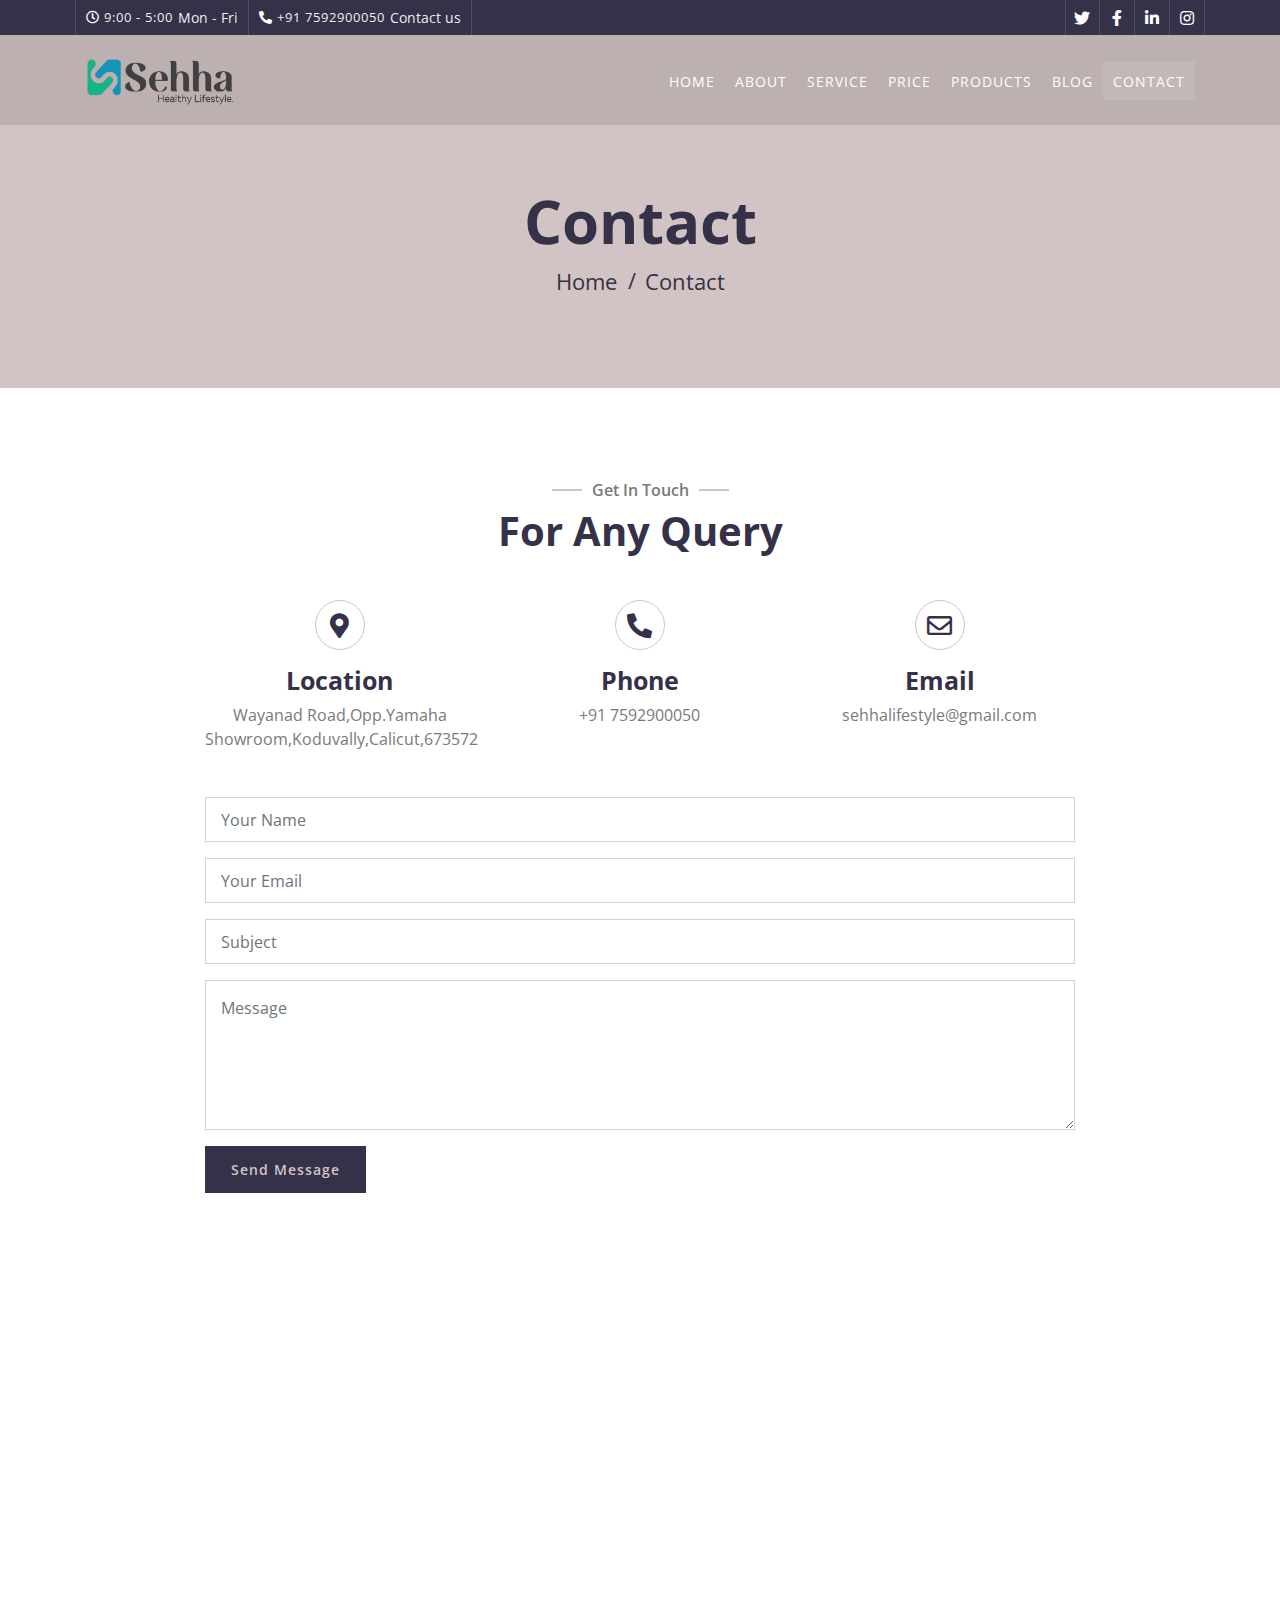
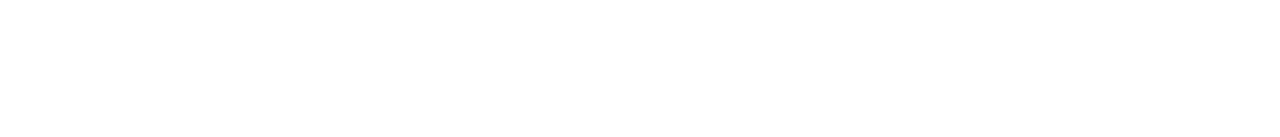
<file: contact.html>
<!DOCTYPE html>
<html lang="en">
    <head>
        <meta charset="utf-8">
        <title>Contact | Sehha Lifestyle</title>
        <meta content="width=device-width, initial-scale=1.0" name="viewport">
        <meta content="Sehha Healthy Lifestyle" name="keywords">
        <meta content="Sehha Healthy Lifestyle" name="description">

        <!-- Favicon -->
        <link href="img/favicon.ico" rel="icon">

        <!-- Google Font -->
        <link href="https://fonts.googleapis.com/css2?family=Open+Sans:wght@300;400;600;700;800&display=swap" rel="stylesheet">

        <!-- CSS Libraries -->
        <link href="https://stackpath.bootstrapcdn.com/bootstrap/4.4.1/css/bootstrap.min.css" rel="stylesheet">
        <link href="https://cdnjs.cloudflare.com/ajax/libs/font-awesome/5.10.0/css/all.min.css" rel="stylesheet">
        <link href="lib/animate/animate.min.css" rel="stylesheet">
        <link href="lib/flaticon/font/flaticon.css" rel="stylesheet"> 
        <link href="lib/owlcarousel/assets/owl.carousel.min.css" rel="stylesheet">
        <link href="lib/lightbox/css/lightbox.min.css" rel="stylesheet">

        <!-- Template Stylesheet -->
        <link href="css/style.css" rel="stylesheet">
    </head>

    <body>
        <!-- Top Bar Start -->
        <div class="top-bar d-none d-md-block">
            <div class="container-fluid">
                <div class="row">
                    <div class="col-md-8">
                        <div class="top-bar-left">
                            <div class="text">
                                <i class="far fa-clock"></i>
                                <h2>9:00 - 5:00</h2>
                                <p>Mon - Fri</p>
                            </div>
                            <div class="text">
                                <i class="fa fa-phone-alt"></i>
                                <h2>+91 7592900050</h2>
                                <p>Contact us</p>
                            </div>
                        </div>
                    </div>
                    <div class="col-md-4">
                        <div class="top-bar-right">
                            <div class="social">
                                <a href=""><i class="fab fa-twitter"></i></a>
                                <a href=""><i class="fab fa-facebook-f"></i></a>
                                <a href=""><i class="fab fa-linkedin-in"></i></a>
                                <a href=""><i class="fab fa-instagram"></i></a>
                            </div>
                        </div>
                    </div>
                </div>
            </div>
        </div>
        <!-- Top Bar End -->

        <!-- Nav Bar Start -->
        <div class="navbar navbar-expand-lg bg-dark navbar-dark">
            <div class="container">
                <div id="logo"><a href=""><img src="img/logo1.png" alt="Lampros" height="50px" width="150px"></a></div>
            
                <!-- <a href="index.html" class="navbar-brand">L<span>ampros</span></a> -->
                <button type="button" class="navbar-toggler" data-toggle="collapse" data-target="#navbarCollapse">
                    <span class="navbar-toggler-icon"></span>
                </button>

                <div class="collapse navbar-collapse justify-content-between" id="navbarCollapse">
                    <div class="navbar-nav ml-auto">
                        <a href="index.html" class="nav-item nav-link">Home</a>
                        <a href="about.html" class="nav-item nav-link">About</a>
                        <a href="service.html" class="nav-item nav-link">Service</a>
                        <a href="price.html" class="nav-item nav-link">Price</a>
                        <a href="products.html" class="nav-item nav-link">Products</a>
                        <!-- <a href="team.html" class="nav-item nav-link">Trainer</a> -->
                        <!-- <a href="portfolio.html" class="nav-item nav-link">Pose</a> -->
                        <a href="blog.html" class="nav-item nav-link">Blog</a>
                        <!-- <a href="portfolio.html" class="nav-item nav-link">Pose</a> -->
                        <!-- <div class="nav-item dropdown">
                            <a href="blog.html" class="nav-link dropdown-toggle active" data-toggle="dropdown">Blog</a>
                            <div class="dropdown-menu">
                                <a href="blog.html" class="dropdown-item">Blog Grid</a>
                                <a href="single.html" class="dropdown-item">Blog Detail</a>
                            </div>
                        </div> -->
                        <a href="contact.html" class="nav-item nav-link active">Contact</a>
                    </div>
                </div>
            </div>
        </div>
        <!-- Nav Bar End -->


        <!-- Page Header Start -->
        <div class="page-header">
            <div class="container">
                <div class="row">
                    <div class="col-12">
                        <h2>Contact</h2>
                    </div>
                    <div class="col-12">
                        <a href="">Home</a>
                        <a href="">Contact</a>
                    </div>
                </div>
            </div>
        </div>
        <!-- Page Header End -->


        <!-- Contact Start -->
        <div class="contact">
            <div class="container">
                <div class="section-header text-center wow zoomIn" data-wow-delay="0.1s">
                    <p>Get In Touch</p>
                    <h2>For Any Query</h2>
                </div>
                <div class="row">
                    <div class="col-12">
                        <div class="row">
                            <div class="col-md-4 contact-item wow zoomIn" data-wow-delay="0.2s">
                                <i class="fa fa-map-marker-alt"></i>
                                <div class="contact-text">
                                    <h2>Location</h2>
                                    <p>Wayanad Road,Opp.Yamaha Showroom,Koduvally,Calicut,673572</p>
                                </div>
                            </div>
                            <div class="col-md-4 contact-item wow zoomIn" data-wow-delay="0.4s">
                                <i class="fa fa-phone-alt"></i>
                                <div class="contact-text">
                                    <h2>Phone</h2>
                                    <p>+91 7592900050</p>
                                </div>
                            </div>
                            <div class="col-md-4 contact-item wow zoomIn" data-wow-delay="0.6s">
                                <i class="far fa-envelope"></i>
                                <div class="contact-text">
                                    <h2>Email</h2>
                                    <p>sehhalifestyle@gmail.com</p>
                                </div>
                            </div>
                        </div>
                    </div>
                    <div class="col-12 wow fadeInUp" data-wow-delay="0.1s">
                        <div class="contact-form">
                            <div id="success"></div>
                            <form name="sentMessage" id="contactForm" novalidate="novalidate">
                                <div class="control-group">
                                    <input type="text" class="form-control" id="name" placeholder="Your Name" required="required" data-validation-required-message="Please enter your name" />
                                    <p class="help-block text-danger"></p>
                                </div>
                                <div class="control-group">
                                    <input type="email" class="form-control" id="email" placeholder="Your Email" required="required" data-validation-required-message="Please enter your email" />
                                    <p class="help-block text-danger"></p>
                                </div>
                                <div class="control-group">
                                    <input type="text" class="form-control" id="subject" placeholder="Subject" required="required" data-validation-required-message="Please enter a subject" />
                                    <p class="help-block text-danger"></p>
                                </div>
                                <div class="control-group">
                                    <textarea class="form-control" id="message" placeholder="Message" required="required" data-validation-required-message="Please enter your message"></textarea>
                                    <p class="help-block text-danger"></p>
                                </div>
                                <div>
                                    <button class="btn" type="submit" id="sendMessageButton">Send Message</button>
                                </div>
                            </form>
                        </div>
                    </div>
                </div>
            </div>
        </div>
        <!-- Contact End -->


         <!-- Footer Start -->
    <div class="footer wow fadeIn" data-wow-delay="0.3s">
        <div class="container-fluid">
            <div class="container">
                <div class="footer-info">
                    <a href="index.html" class="footer-logo"><img src="img/logo1a.png" alt="Lampros" height="80px" width="300px"></a>
                    <h3>Wayanad Road, Opp YAMAHA Showroom, Koduvally, Calicut 673572</h3>
                    <div class="footer-menu">
                        <p>+91 7592900050</p>
                        <p>sehhalifestyle@gmail.com</p>
                    </div>
                    <div class="footer-social">
                        <a href=""><i class="fab fa-twitter"></i></a>
                        <a href=""><i class="fab fa-facebook-f"></i></a>
                        <a href=""><i class="fab fa-youtube"></i></a>
                        <a href=""><i class="fab fa-instagram"></i></a>
                        <a href=""><i class="fab fa-linkedin-in"></i></a>
                    </div>
                </div>
            </div>
            <div class="container copyright">
                <div class="row">
                    <div class="col-md-6">
                        <p>&copy; <a href="#">www.lamproshealth.com</a>, All Right Reserved.</p>
                    </div>
                    <div class="col-md-6">
                        <!--/*** This template is free as long as you keep the footer author’s credit link/attribution link/backlink. If you'd like to use the template without the footer author’s credit link/attribution link/backlink, you can purchase the Credit Removal License from "https://htmlcodex.com/credit-removal". Thank you for your support. ***/-->
                        <p> <a href="https://htmlcodex.com"></a></p>
                    </div>
                </div>
            </div>
        </div>
    </div>
    <!-- Footer End -->

        <a href="#" class="back-to-top"><i class="fa fa-chevron-up"></i></a>

        <!-- JavaScript Libraries -->
        <script src="https://code.jquery.com/jquery-3.4.1.min.js"></script>
        <script src="https://stackpath.bootstrapcdn.com/bootstrap/4.4.1/js/bootstrap.bundle.min.js"></script>
        <script src="lib/easing/easing.min.js"></script>
        <script src="lib/wow/wow.min.js"></script>
        <script src="lib/owlcarousel/owl.carousel.min.js"></script>
        <script src="lib/isotope/isotope.pkgd.min.js"></script>
        <script src="lib/lightbox/js/lightbox.min.js"></script>
        
        <!-- Contact Javascript File -->
        <script src="mail/jqBootstrapValidation.min.js"></script>
        <script src="mail/contact.js"></script>

        <!-- Template Javascript -->
        <script src="js/main.js"></script>
    <script src="js/logoChange.js"></script>
    </body>
</html>
</file>
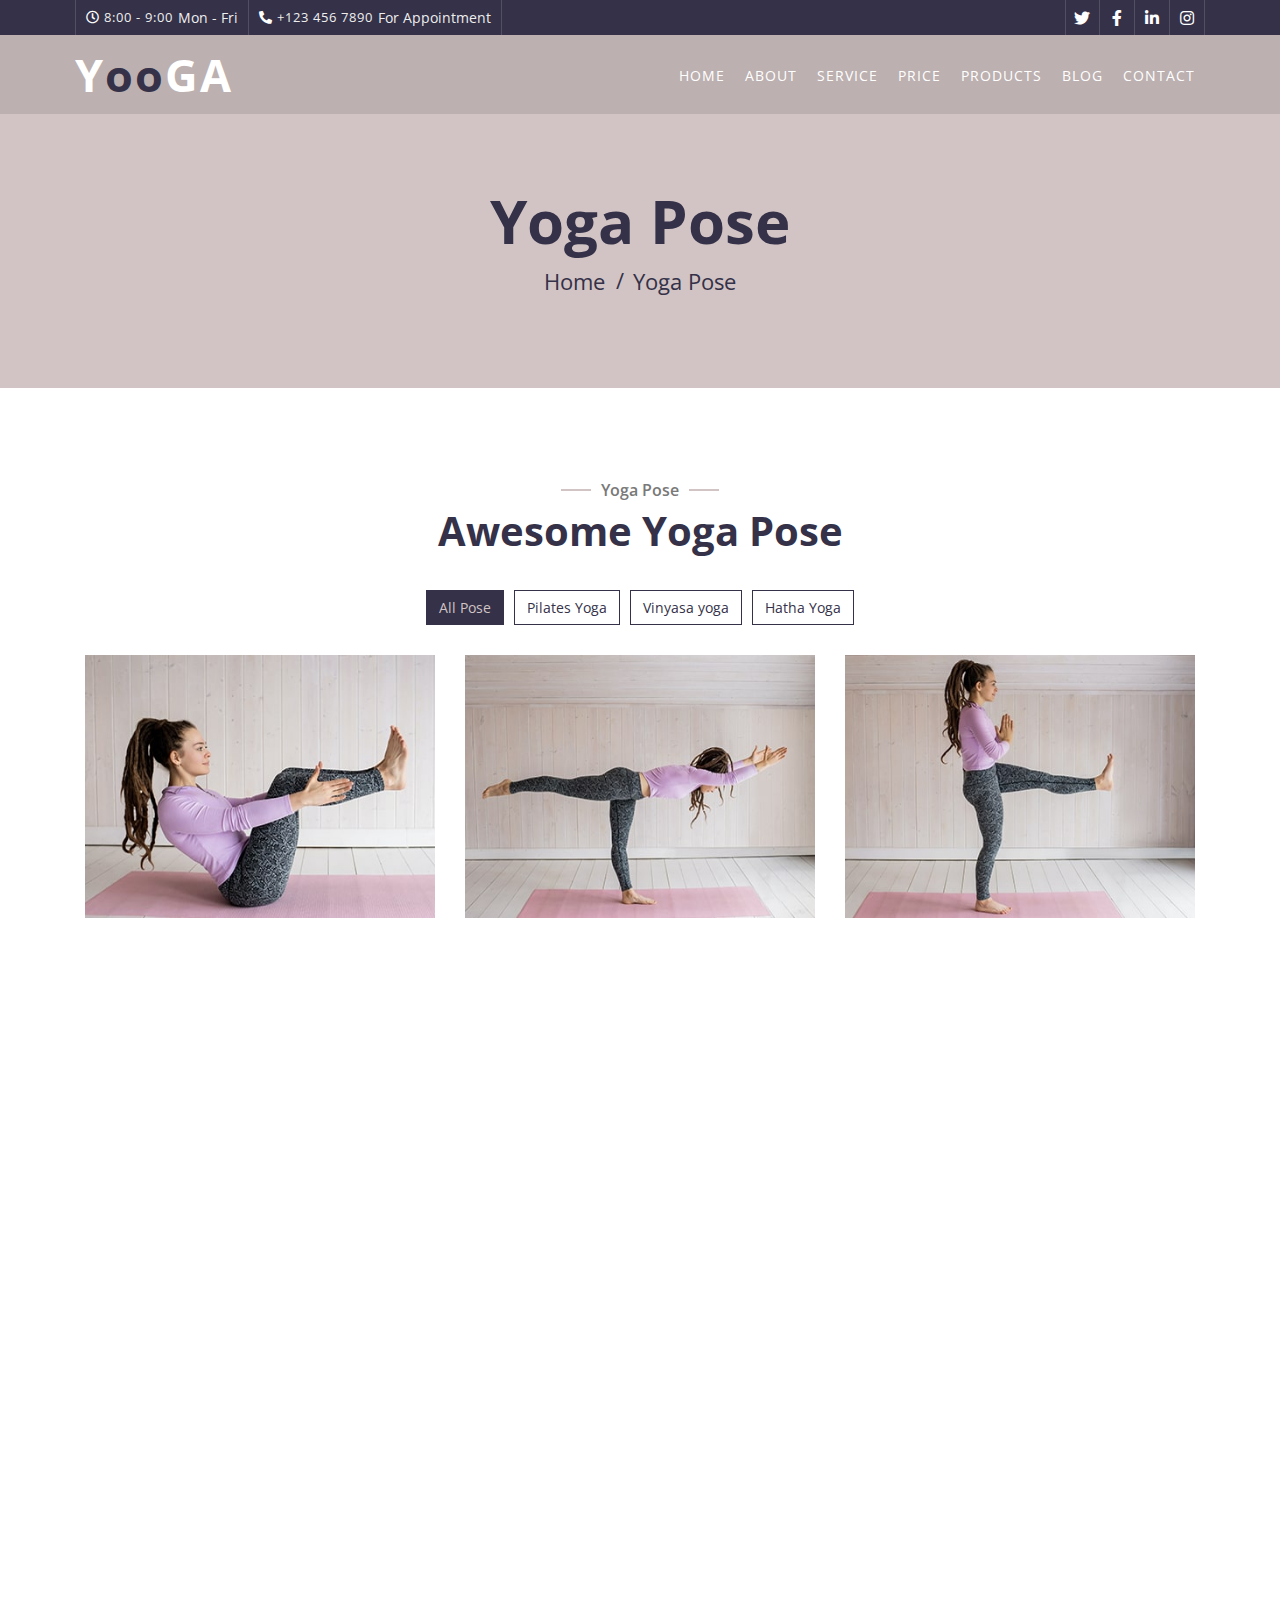
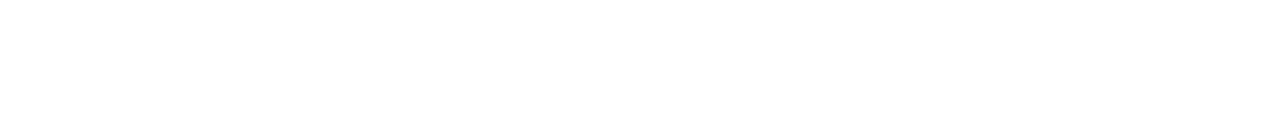
<file: portfolio.html>
<!DOCTYPE html>
<html lang="en">
    <head>
        <meta charset="utf-8">
        <title>YOOGA - Free Yoga Website Template</title>
        <meta content="width=device-width, initial-scale=1.0" name="viewport">
        <meta content="Sehha Healthy Lifestyle" name="keywords">
        <meta content="Sehha Healthy Lifestyle" name="description">

        <!-- Favicon -->
        <link href="img/favicon.ico" rel="icon">

        <!-- Google Font -->
        <link href="https://fonts.googleapis.com/css2?family=Open+Sans:wght@300;400;600;700;800&display=swap" rel="stylesheet">

        <!-- CSS Libraries -->
        <link href="https://stackpath.bootstrapcdn.com/bootstrap/4.4.1/css/bootstrap.min.css" rel="stylesheet">
        <link href="https://cdnjs.cloudflare.com/ajax/libs/font-awesome/5.10.0/css/all.min.css" rel="stylesheet">
        <link href="lib/animate/animate.min.css" rel="stylesheet">
        <link href="lib/flaticon/font/flaticon.css" rel="stylesheet"> 
        <link href="lib/owlcarousel/assets/owl.carousel.min.css" rel="stylesheet">
        <link href="lib/lightbox/css/lightbox.min.css" rel="stylesheet">

        <!-- Template Stylesheet -->
        <link href="css/style.css" rel="stylesheet">
    </head>

    <body>
        <!-- Top Bar Start -->
        <div class="top-bar d-none d-md-block">
            <div class="container-fluid">
                <div class="row">
                    <div class="col-md-8">
                        <div class="top-bar-left">
                            <div class="text">
                                <i class="far fa-clock"></i>
                                <h2>8:00 - 9:00</h2>
                                <p>Mon - Fri</p>
                            </div>
                            <div class="text">
                                <i class="fa fa-phone-alt"></i>
                                <h2>+123 456 7890</h2>
                                <p>For Appointment</p>
                            </div>
                        </div>
                    </div>
                    <div class="col-md-4">
                        <div class="top-bar-right">
                            <div class="social">
                                <a href=""><i class="fab fa-twitter"></i></a>
                                <a href=""><i class="fab fa-facebook-f"></i></a>
                                <a href=""><i class="fab fa-linkedin-in"></i></a>
                                <a href=""><i class="fab fa-instagram"></i></a>
                            </div>
                        </div>
                    </div>
                </div>
            </div>
        </div>
        <!-- Top Bar End -->

        <!-- Nav Bar Start -->
        <div class="navbar navbar-expand-lg bg-dark navbar-dark">
            <div class="container-fluid">
                <a href="index.html" class="navbar-brand">Y<span>oo</span>ga</a>
                <button type="button" class="navbar-toggler" data-toggle="collapse" data-target="#navbarCollapse">
                    <span class="navbar-toggler-icon"></span>
                </button>

                <div class="collapse navbar-collapse justify-content-between" id="navbarCollapse">
                    <div class="navbar-nav ml-auto">
                        <a href="index.html" class="nav-item nav-link">Home</a>
                        <a href="about.html" class="nav-item nav-link">About</a>
                        <a href="service.html" class="nav-item nav-link">Service</a>
                        <a href="price.html" class="nav-item nav-link">Price</a>
                        <a href="products.html" class="nav-item nav-link">Products</a>
                        <!-- <a href="team.html" class="nav-item nav-link">Trainer</a> -->
                        <!-- <a href="portfolio.html" class="nav-item nav-link active">Pose</a> -->
                        <a href="blog.html" class="nav-item nav-link">Blog</a>
                        <!-- <a href="portfolio.html" class="nav-item nav-link">Pose</a> -->
                        <!-- <div class="nav-item dropdown">
                            <a href="blog.html" class="nav-link dropdown-toggle active" data-toggle="dropdown">Blog</a>
                            <div class="dropdown-menu">
                                <a href="blog.html" class="dropdown-item">Blog Grid</a>
                                <a href="single.html" class="dropdown-item">Blog Detail</a>
                            </div>
                        </div> -->
                        <a href="contact.html" class="nav-item nav-link">Contact</a>
                    </div>
                </div>
            </div>
        </div>
        <!-- Nav Bar End -->


        <!-- Page Header Start -->
        <div class="page-header">
            <div class="container">
                <div class="row">
                    <div class="col-12">
                        <h2>Yoga Pose</h2>
                    </div>
                    <div class="col-12">
                        <a href="">Home</a>
                        <a href="">Yoga Pose</a>
                    </div>
                </div>
            </div>
        </div>
        <!-- Page Header End -->


        <!-- Portfolio Start -->
        <div class="portfolio">
            <div class="container">
                <div class="section-header text-center wow zoomIn" data-wow-delay="0.1s">
                    <p>Yoga Pose</p>
                    <h2>Awesome Yoga Pose</h2>
                </div>
                <div class="row">
                    <div class="col-12">
                        <ul id="portfolio-filter">
                            <li data-filter="*" class="filter-active">All Pose</li>
                            <li data-filter=".first">Pilates Yoga</li>
                            <li data-filter=".second">Vinyasa yoga</li>
                            <li data-filter=".third">Hatha Yoga</li>
                        </ul>
                    </div>
                </div>
                <div class="row portfolio-container">
                    <div class="col-lg-4 col-md-6 col-sm-12 portfolio-item first wow fadeInUp" data-wow-delay="0.1s">
                        <div class="portfolio-wrap">
                            <a href="img/portfolio-1.jpg" data-lightbox="portfolio">
                                <img src="img/portfolio-1.jpg" alt="Portfolio Image">
                            </a>
                        </div>
                    </div>
                    <div class="col-lg-4 col-md-6 col-sm-12 portfolio-item second wow fadeInUp" data-wow-delay="0.3s">
                        <div class="portfolio-wrap">
                            <a href="img/portfolio-2.jpg" data-lightbox="portfolio">
                                <img src="img/portfolio-2.jpg" alt="Portfolio Image">
                            </a>
                        </div>
                    </div>
                    <div class="col-lg-4 col-md-6 col-sm-12 portfolio-item third wow fadeInUp" data-wow-delay="0.5s">
                        <div class="portfolio-wrap">
                            <a href="img/portfolio-3.jpg" data-lightbox="portfolio">
                                <img src="img/portfolio-3.jpg" alt="Portfolio Image">
                            </a>
                        </div>
                    </div>
                    <div class="col-lg-4 col-md-6 col-sm-12 portfolio-item first wow fadeInUp" data-wow-delay="0.7s">
                        <div class="portfolio-wrap">
                            <a href="img/portfolio-4.jpg" data-lightbox="portfolio">
                                <img src="img/portfolio-4.jpg" alt="Portfolio Image">
                            </a>
                        </div>
                    </div>
                    <div class="col-lg-4 col-md-6 col-sm-12 portfolio-item second wow fadeInUp" data-wow-delay="0.9s">
                        <div class="portfolio-wrap">
                            <a href="img/portfolio-5.jpg" data-lightbox="portfolio">
                                <img src="img/portfolio-5.jpg" alt="Portfolio Image">
                            </a>
                        </div>
                    </div>
                    <div class="col-lg-4 col-md-6 col-sm-12 portfolio-item third wow fadeInUp" data-wow-delay="1.1s">
                        <div class="portfolio-wrap">
                            <a href="img/portfolio-6.jpg" data-lightbox="portfolio">
                                <img src="img/portfolio-6.jpg" alt="Portfolio Image">
                            </a>
                        </div>
                    </div>
                </div>
            </div>
        </div>
        <!-- Portfolio Start -->


        <!-- Footer Start -->
        <div class="footer wow fadeIn" data-wow-delay="0.3s">
            <div class="container-fluid">
                <div class="container">
                    <div class="footer-info">
                        <a href="index.html" class="footer-logo">Y<span>oo</span>ga</a>
                        <h3>123 Street, New York, USA</h3>
                        <div class="footer-menu">
                            <p>+012 345 67890</p>
                            <p>sehhalifestyle@gmail.com</p>
                        </div>
                        <div class="footer-social">
                            <a href=""><i class="fab fa-twitter"></i></a>
                            <a href=""><i class="fab fa-facebook-f"></i></a>
                            <a href=""><i class="fab fa-youtube"></i></a>
                            <a href=""><i class="fab fa-instagram"></i></a>
                            <a href=""><i class="fab fa-linkedin-in"></i></a>
                        </div>
                    </div>
                </div>
                <div class="container copyright">
                    <div class="row">
                        <div class="col-md-6">
                            <p>&copy; <a href="#">Your Site Name</a>, All Right Reserved.</p>
                        </div>
                        <div class="col-md-6">
							<!--/*** This template is free as long as you keep the footer author’s credit link/attribution link/backlink. If you'd like to use the template without the footer author’s credit link/attribution link/backlink, you can purchase the Credit Removal License from "https://htmlcodex.com/credit-removal". Thank you for your support. ***/-->
                            <p>Designed By <a href="https://htmlcodex.com">HTML Codex</a></p>
                        </div>
                    </div>
                </div>
            </div>
        </div>
        <!-- Footer End -->

        <a href="#" class="back-to-top"><i class="fa fa-chevron-up"></i></a>

        <!-- JavaScript Libraries -->
        <script src="https://code.jquery.com/jquery-3.4.1.min.js"></script>
        <script src="https://stackpath.bootstrapcdn.com/bootstrap/4.4.1/js/bootstrap.bundle.min.js"></script>
        <script src="lib/easing/easing.min.js"></script>
        <script src="lib/wow/wow.min.js"></script>
        <script src="lib/owlcarousel/owl.carousel.min.js"></script>
        <script src="lib/isotope/isotope.pkgd.min.js"></script>
        <script src="lib/lightbox/js/lightbox.min.js"></script>
        
        <!-- Contact Javascript File -->
        <script src="mail/jqBootstrapValidation.min.js"></script>
        <script src="mail/contact.js"></script>

        <!-- Template Javascript -->
        <script src="js/main.js"></script>
    <script src="js/logoChange.js"></script>
    </body>
</html>
</file>
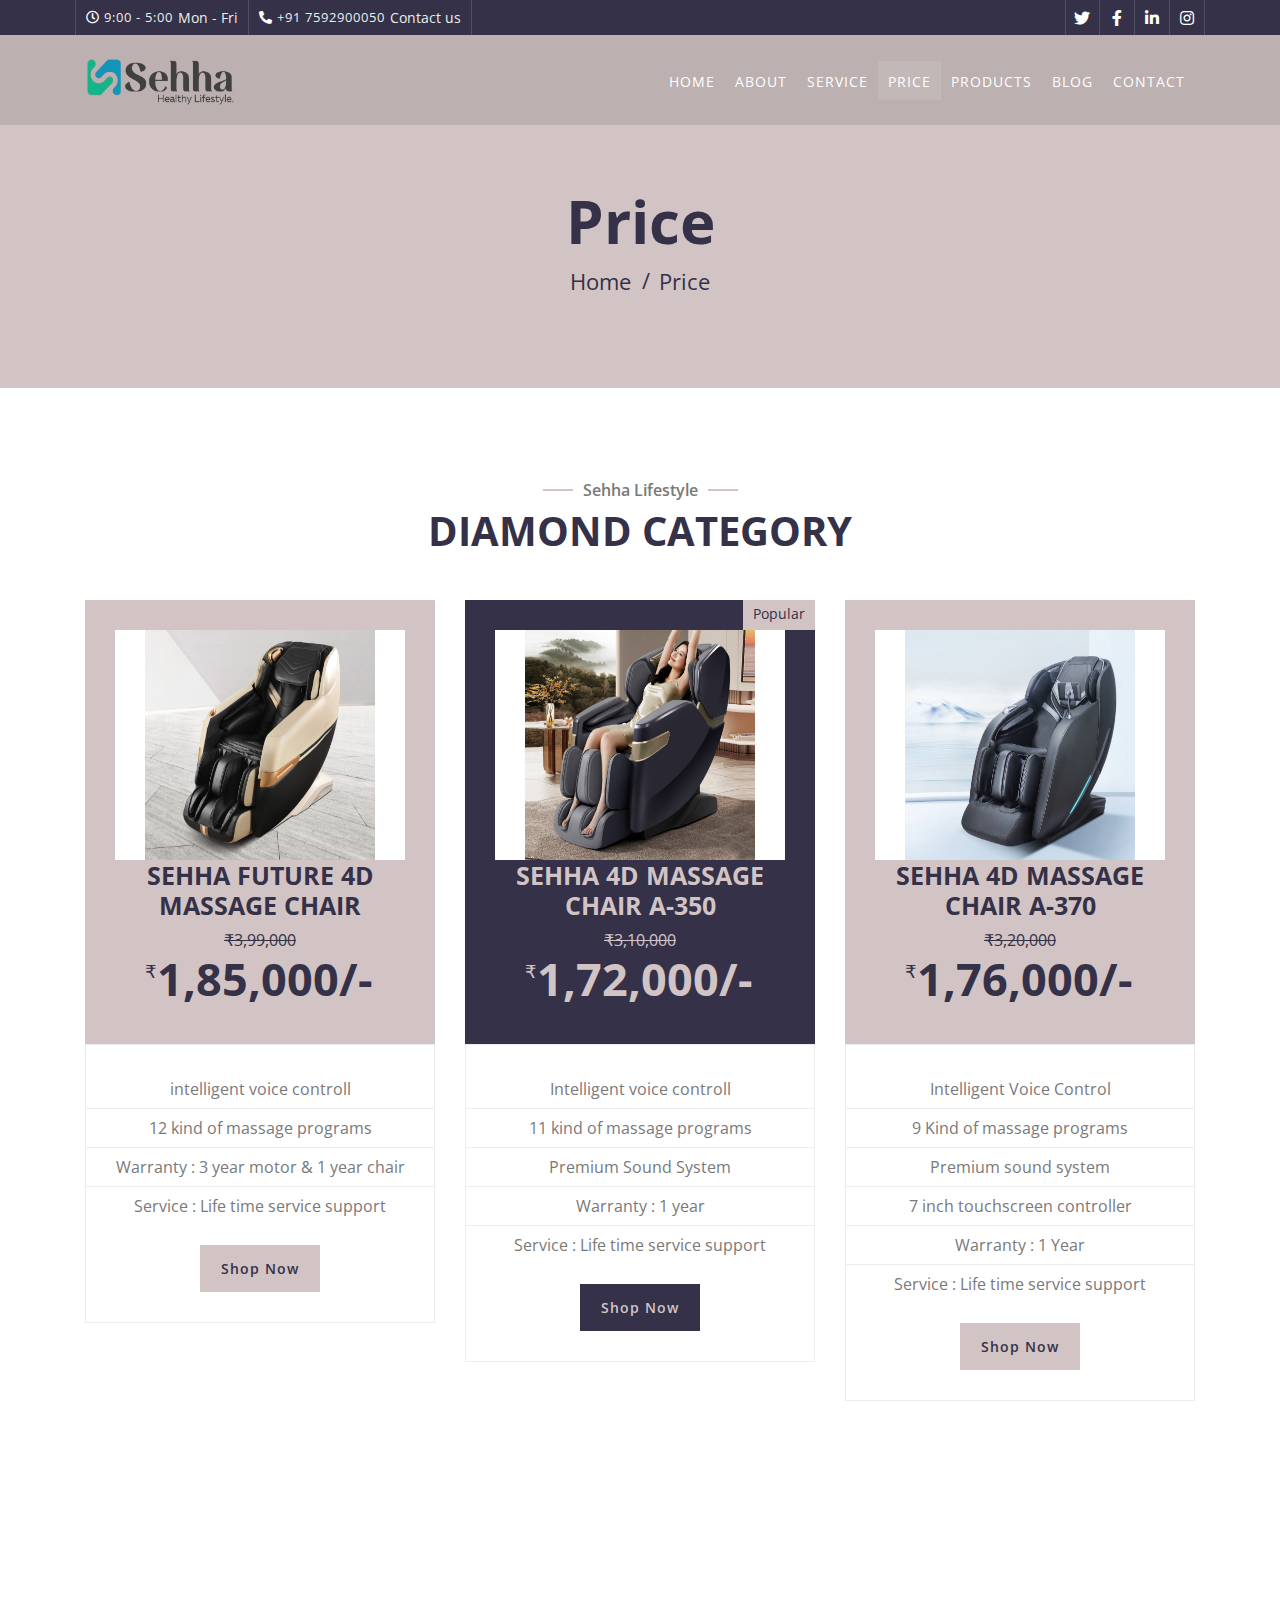
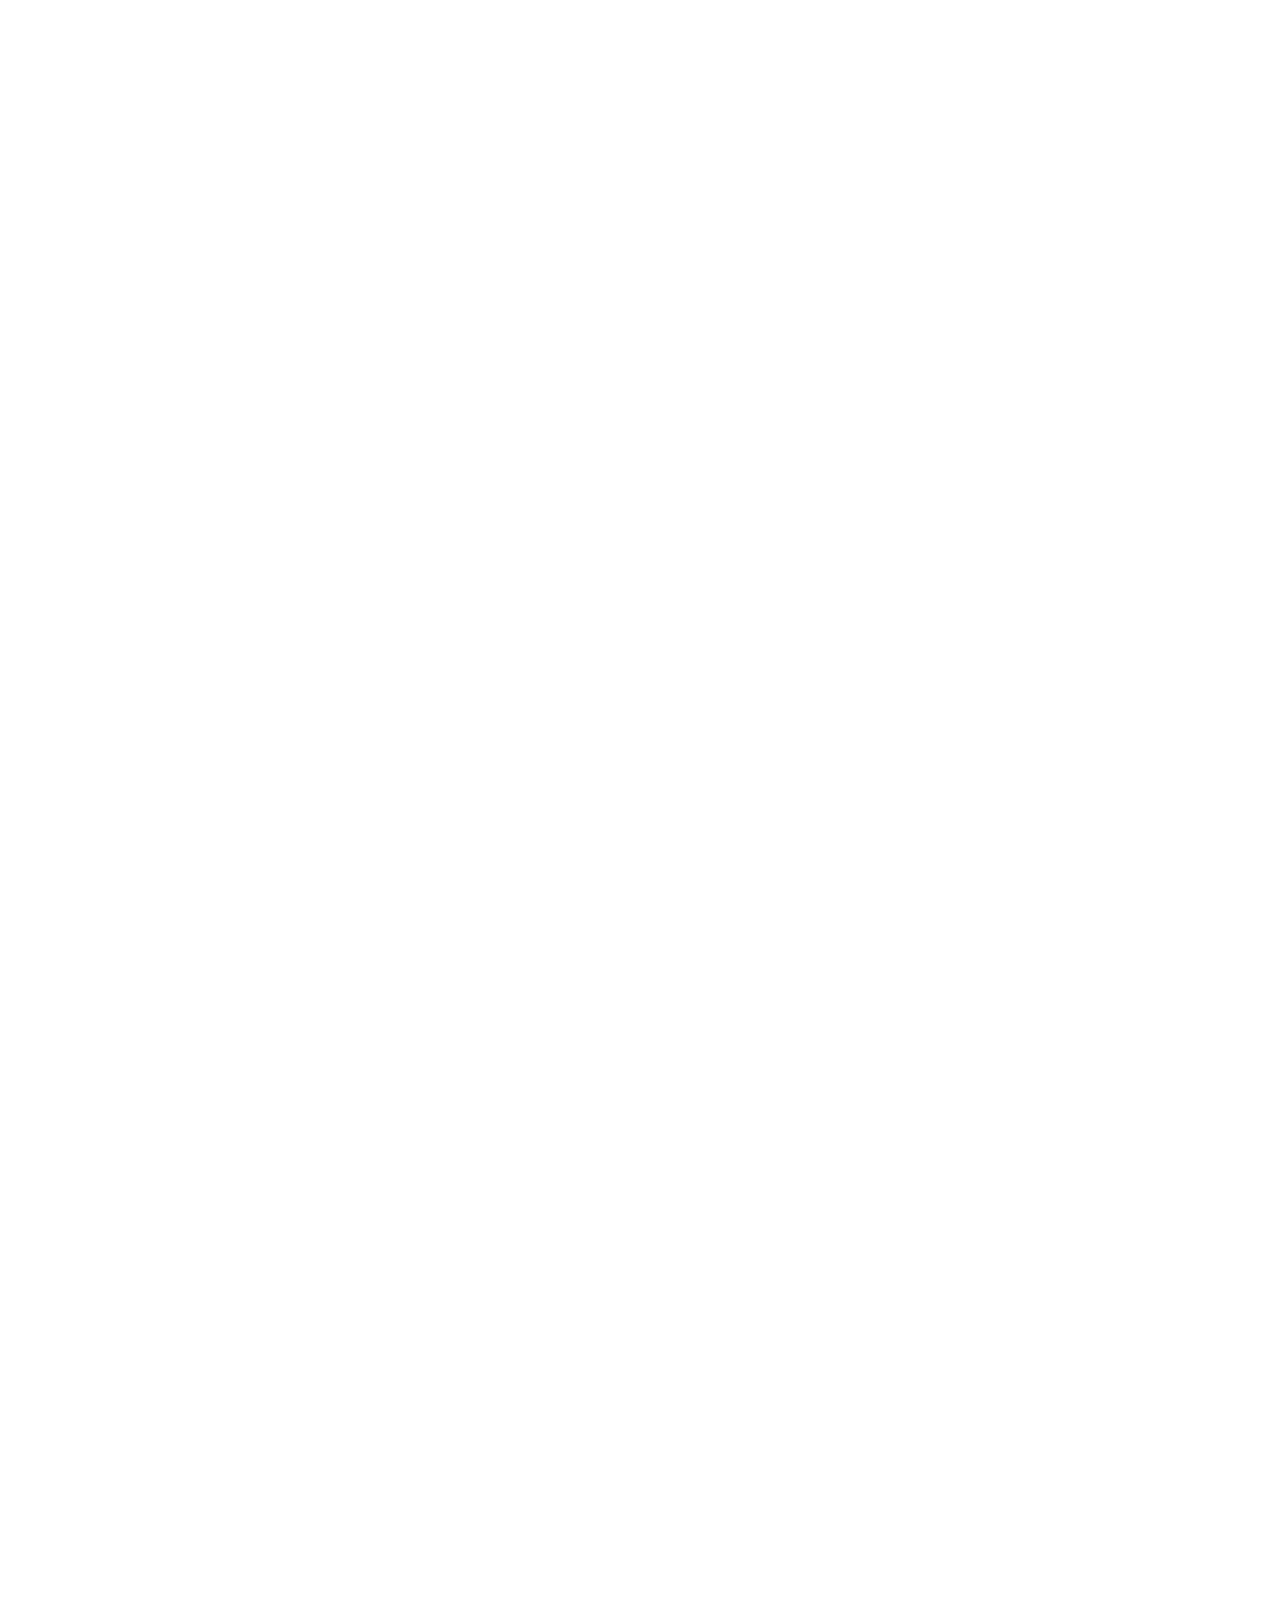
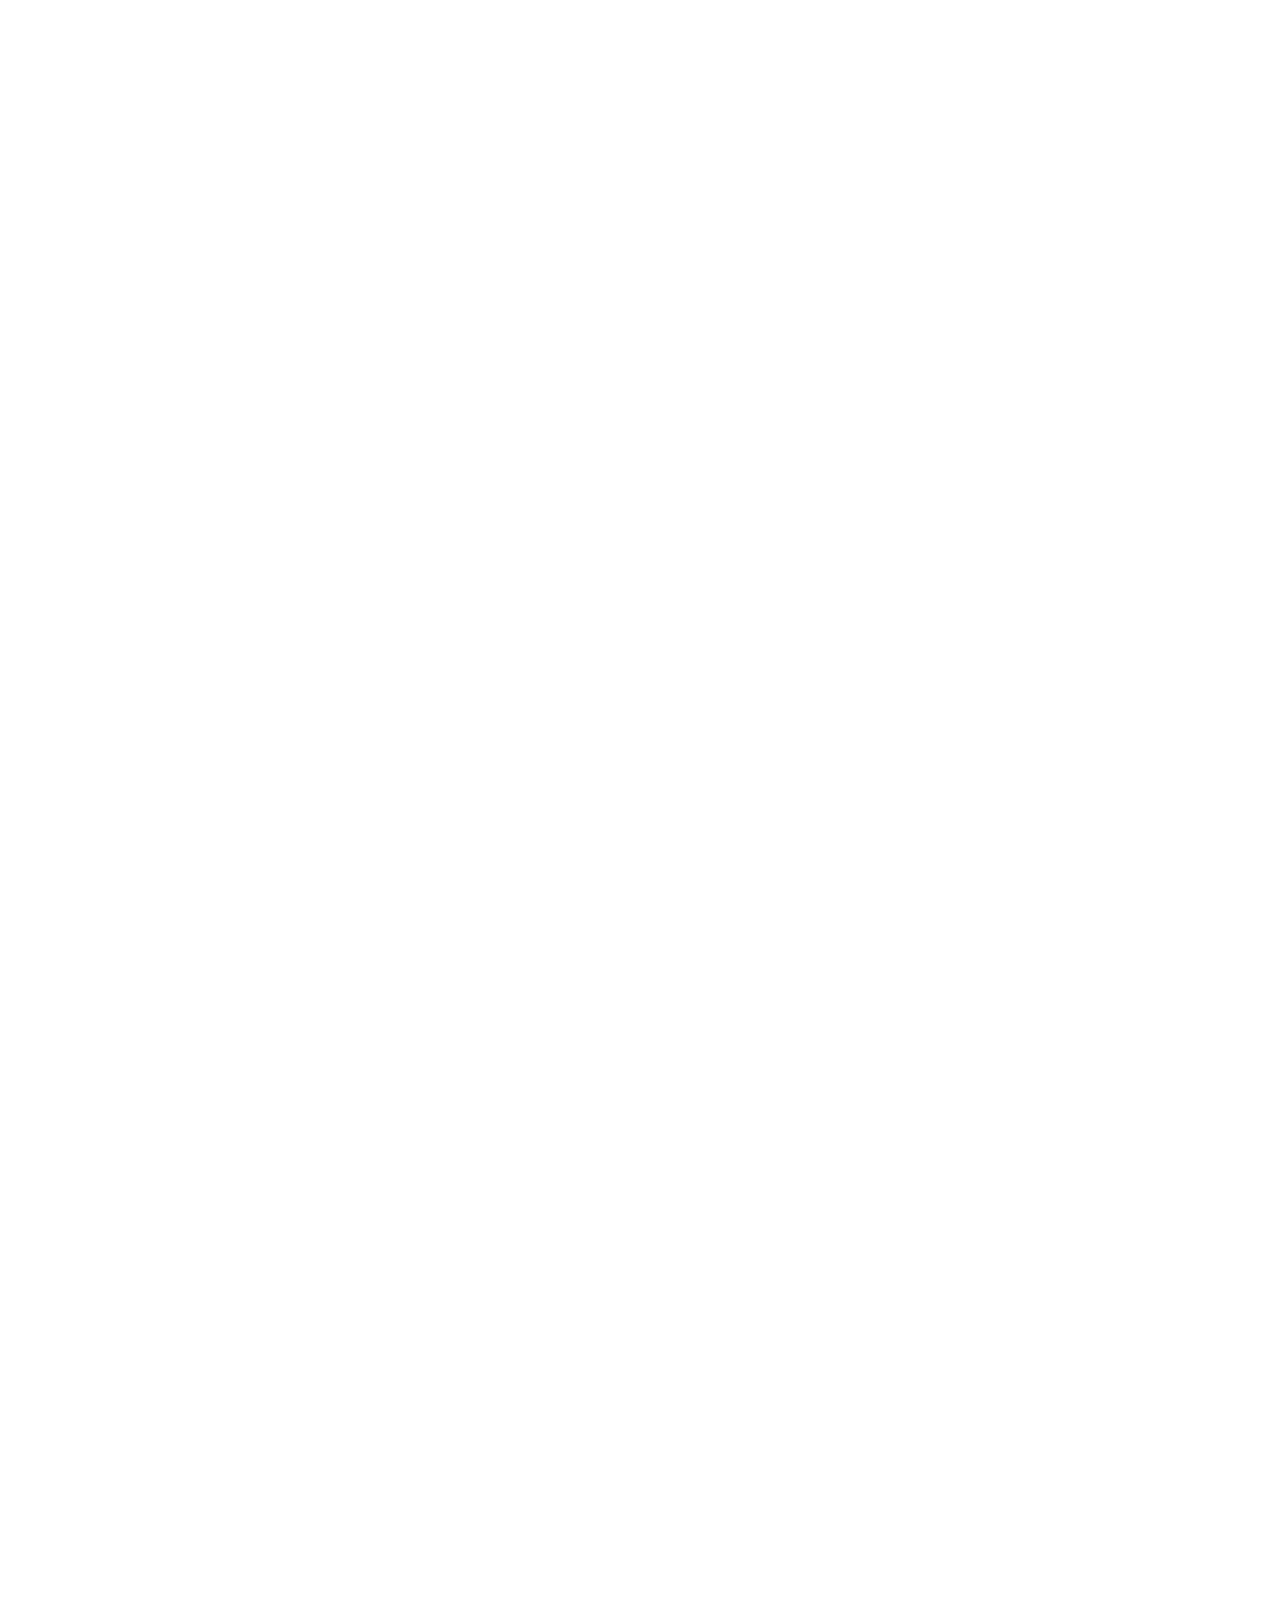
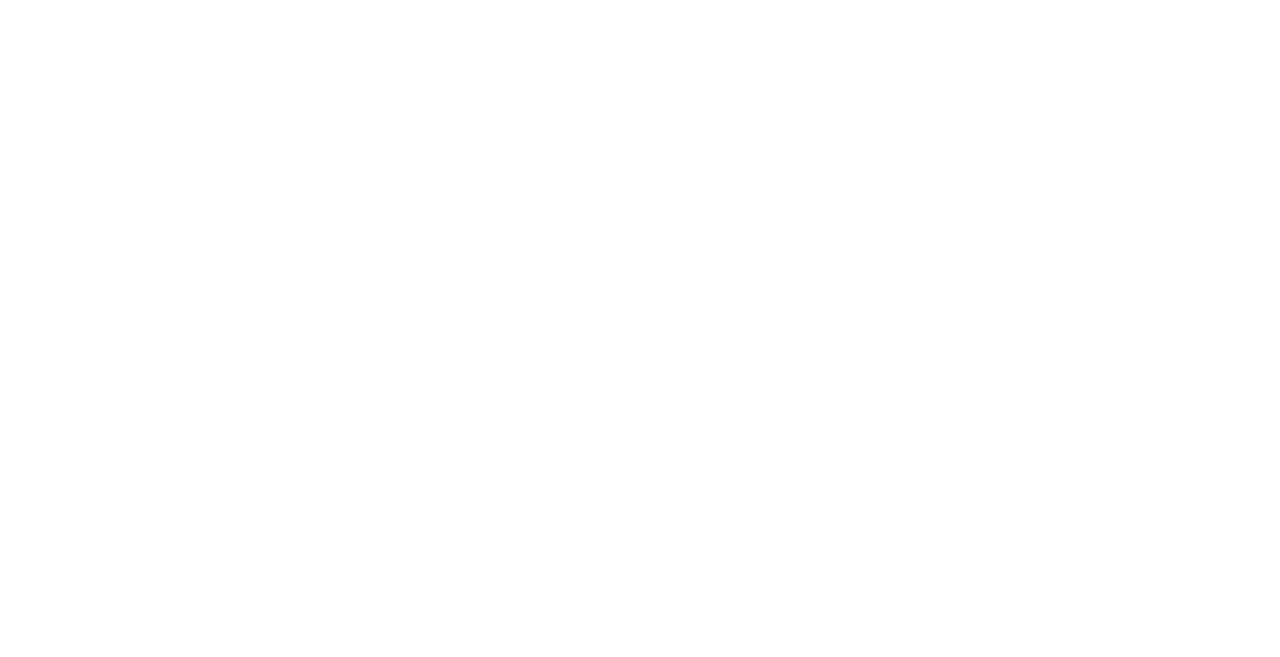
<file: price.html>
<!DOCTYPE html>
<html lang="en">

<head>
    <meta charset="utf-8">
    <title>lamproshealth</title>
    <meta content="width=device-width, initial-scale=1.0" name="viewport">
    <meta content="Sehha Healthy Lifestyle" name="keywords">
    <meta content="Sehha Healthy Lifestyle" name="description">

    <!-- Favicon -->
    <link href="img/favicon.ico" rel="icon">

    <!-- Google Font -->
    <link href="https://fonts.googleapis.com/css2?family=Open+Sans:wght@300;400;600;700;800&display=swap"
        rel="stylesheet">

    <!-- CSS Libraries -->
    <link href="https://stackpath.bootstrapcdn.com/bootstrap/4.4.1/css/bootstrap.min.css" rel="stylesheet">
    <link href="https://cdnjs.cloudflare.com/ajax/libs/font-awesome/5.10.0/css/all.min.css" rel="stylesheet">
    <link href="lib/animate/animate.min.css" rel="stylesheet">
    <link href="lib/flaticon/font/flaticon.css" rel="stylesheet">
    <link href="lib/owlcarousel/assets/owl.carousel.min.css" rel="stylesheet">
    <link href="lib/lightbox/css/lightbox.min.css" rel="stylesheet">

    <!-- Template Stylesheet -->
    <link href="css/style.css" rel="stylesheet">
</head>

<body>
    
    <!-- Top Bar Start -->
    <div class="top-bar d-none d-md-block">
        <div class="container-fluid">
            <div class="row">
                <div class="col-md-8">
                    <div class="top-bar-left">
                        <div class="text">
                            <i class="far fa-clock"></i>
                            <h2>9:00 - 5:00</h2>
                            <p>Mon - Fri</p>
                        </div>
                        <div class="text">
                            <i class="fa fa-phone-alt"></i>
                            <h2>+91 7592900050</h2>
                            <p>Contact us</p>
                        </div>
                    </div>
                </div>
                <div class="col-md-4">
                    <div class="top-bar-right">
                        <div class="social">
                            <a href=""><i class="fab fa-twitter"></i></a>
                            <a href=""><i class="fab fa-facebook-f"></i></a>
                            <a href=""><i class="fab fa-linkedin-in"></i></a>
                            <a href=""><i class="fab fa-instagram"></i></a>
                        </div>
                    </div>
                </div>
            </div>
        </div>
    </div>
    <!-- Top Bar End -->

    <!-- Nav Bar Start -->
    <div class="navbar navbar-expand-lg bg-dark navbar-dark">
        <div class="container">
            <div id="logo"><a href=""><img src="img/logo1.png" alt="Lampros" height="50px" width="150px"></a></div>

            <!-- <a href="index.html" class="navbar-brand">L<span>ampros</span></a> -->
            <button type="button" class="navbar-toggler" data-toggle="collapse" data-target="#navbarCollapse">
                <span class="navbar-toggler-icon"></span>
            </button>

            <div class="collapse navbar-collapse justify-content-between" id="navbarCollapse">
                <div class="navbar-nav ml-auto">
                    <a href="index.html" class="nav-item nav-link">Home</a>
                    <a href="about.html" class="nav-item nav-link">About</a>
                    <a href="service.html" class="nav-item nav-link">Service</a>
                    <a href="price.html" class="nav-item nav-link active">Price</a>
                    <a href="products.html" class="nav-item nav-link">Products</a>
                    <!-- <a href="team.html" class="nav-item nav-link">Trainer</a> -->
                    <!-- <a href="portfolio.html" class="nav-item nav-link">Pose</a> -->
                    <a href="blog.html" class="nav-item nav-link">Blog</a>
                    <!-- <a href="portfolio.html" class="nav-item nav-link">Pose</a> -->
                    <!-- <div class="nav-item dropdown">
                        <a href="blog.html" class="nav-link dropdown-toggle active" data-toggle="dropdown">Blog</a>
                        <div class="dropdown-menu">
                            <a href="blog.html" class="dropdown-item">Blog Grid</a>
                            <a href="single.html" class="dropdown-item">Blog Detail</a>
                        </div>
                    </div> -->
                    <a href="contact.html" class="nav-item nav-link">Contact</a>
                </div>
            </div>
        </div>
    </div>
    <!-- Nav Bar End -->


    <!-- Page Header Start -->
    <div class="page-header">
        <div class="container">
            <div class="row">
                <div class="col-12">
                    <h2>Price</h2>
                </div>
                <div class="col-12">
                    <a href="">Home</a>
                    <a href="">Price</a>
                </div>
            </div>
        </div>
    </div>
    <!-- Page Header End -->


    <!-- Price Start -->
    <div class="price">
        <div class="container">
            <div class="section-header text-center wow zoomIn" data-wow-delay="0.1s">
                <p>Sehha Lifestyle </p>
                <h2>DIAMOND CATEGORY </h2>
            </div>
            <div class="row">
                <div class="col-md-4 wow fadeInUp" data-wow-delay="0.0s">
                    <div class="price-item ">
                        <div class="price-header">
                            <div class="price-footer">
                                <img src="img/future4D.png" alt="" width="230px" height="230px">
                            </div>
                            <div class="price-title">
                                <h2>SEHHA FUTURE 4D MASSAGE CHAIR</h2>
                            </div>
                            <div class="price-prices">
                                <strike>₹3,99,000</strike>
                                <h2><small>₹</small>1,85,000/-<span></span></h2>
                            </div> 
                            
                                <!-- <div class="price-title">
                                        <h2>FUTURE MASSAGE CHAIR 4D </h2>
                                    </div>
                                    <div class="price-prices">
                                        <h2><small>₹</small>2,69,000<span></span></h2>
                                    </div> -->
                        </div>
                        <div class="price-body">
                            

                            <div class="price-description">
                                <ul>
                                    <li>intelligent voice controll</li>
                                    <li>12 kind of massage programs</li>
                                    <li>Warranty : 3 year motor & 1 year chair</li>
                                    <li>Service : Life time service support </li>
                                </ul>
                            </div>
                        </div>
                        <div class="price-footer">
                            <div class="price-action">
                                <a class="btn" href="https://wa.me/p/6916090498451267/917591900060">Shop Now </a>
                            </div>
                        </div>
                    </div>
                </div>
                <div class="col-md-4 wow fadeInUp" data-wow-delay="0.3s">
                    <div class="price-item featured-item">
                        <div class="price-header">
                            <div class="price-status">
                                <span>Popular</span>
                            </div>
                            <div class="price-footer" >
                                <img src="img/a350.png" alt="" width="230px" height="230px">
                            </div>
                            <div class="price-title">
                                <h2>SEHHA 4D MASSAGE CHAIR A-350</h2>
                            </div>
                            <div class="price-prices">
                                <strike>₹3,10,000</strike>
                                <h2><small>₹</small>1,72,000/-<span></span></h2>
                            </div>
                        </div>
                        <div class="price-body">
                            <div class="price-description">
                                <ul>
                                    <li>Intelligent voice controll</li>
                                    <li>11 kind of massage programs</li>
                                    <li>Premium Sound System</li>
                                    <li>Warranty : 1 year</li>
                                    <li>Service : Life time service support </li>
                                </ul>
                            </div>
                        </div>
                        <div class="price-footer">
                            <div class="price-action">
                                <a class="btn" href="https://wa.me/p/6844139215701444/917591900060">Shop Now </a>
                            </div>
                        </div>
                    </div>
                </div>
                <div class="col-md-4 wow fadeInUp" data-wow-delay="0.6s">
                    <div class="price-item">
                        <div class="price-header">
                            <div class="price-footer" >
                                <img src="img/a372.png" alt="" width="230px" height="230px">
                            </div>
                            <div class="price-title">
                                <h2>SEHHA 4D MASSAGE CHAIR A-370</h2>
                            </div>
                            <div class="price-prices">
                                <strike>₹3,20,000</strike>
                                <h2><small>₹</small>1,76,000/-<span></span></h2>
                            </div>
                        </div>
                        <div class="price-body">
                            <div class="price-description">
                                <ul>
                                    <li>Intelligent Voice Control</li>
                                    <li>9 Kind of massage programs</li>
                                    <li>Premium sound system</li>
                                    <li>7 inch touchscreen controller</li>
                                    <li>Warranty : 1 Year</li>
                                    <li>Service : Life time service support </li>
                                </ul>
                            </div>
                        </div>
                        <div class="price-footer">
                            <div class="price-action">
                                <a class="btn" href="https://wa.me/p/7109850299079111/917591900060">Shop Now </a>
                            </div>
                        </div>
                    </div>
                </div>
            </div>
        </div>
    </div>
    <!-- Price End -->
    <!-- Price Start -->
    <div class="price">
        <div class="container">
            <div class="section-header text-center wow zoomIn" data-wow-delay="0.1s">
                <p>Sehha Lifestyle </p>
                <h2>DIAMOND CATEGORY </h2>
            </div>

            <div class="col-md-4 wow fadeInUp" data-wow-delay="0.3s">
                <div class="price-item featured-item">
                    <div class="price-header">
                        <div class="price-status">
                            <span>Popular</span>
                        </div>
                        <div class="price-footer" >
                            <img src="img/eb02b4f6-b389-4e23-8a99-308fde30ff28.jpg" alt="" width="230px" height="230px">
                        </div>
                        <div class="price-title">
                            <h2>SEHHA 4D MASSAGE CHAIR A-372</h2>
                        </div>
                        <div class="price-prices">
                            <strike>₹3,49,000</strike>
                            <h2><small>₹</small>1,80,000/-<span></span></h2>
                        </div>
                    </div>
                    <div class="price-body">
                        <div class="price-description">
                            <ul>
                                <li>Intelligent voice control</li>
                                <li>9 Kind of massaage programs</li>
                                <li>Premium sound system</li>
                                <li>7 inch touchscreen controller</li>
                                <li>Leg Heater</li>
                                <li>Warranty: 1 year </li>
                                <li>Service : Life time service support </li>
                            </ul>
                        </div>
                    </div>
                    <div class="price-footer">
                        <div class="price-action">
                            <a class="btn" href="https://wa.me/p/6786626651433419/917591900060">Shop Now </a>
                        </div>
                    </div>
                </div>
            </div>

            <!-- Price End -->
            <!-- Price Start -->
            <div class="price">
                <div class="container">
                    <div class="section-header text-center wow zoomIn" data-wow-delay="0.1s">
                        <p>Sehha Lifestyle </p>
                        <h2>GOLD CATEGORY</h2>
                    </div>
                    <div class="row">
                        <div class="col-md-4 wow fadeInUp" data-wow-delay="0.0s">
                            <div class="price-item">
                                <div class="price-header">
                                    <div class="price-title">
                                        <div class="price-footer" >
                                            <img src="img/Screenshot 2023-09-07 113015.png" alt="" width="230px" height="230px">
                                        </div>
                                        <h2>Jazzo massage chair </h2>
                                    </div>
                                    <div class="price-prices">
                                        <h2><small>₹</small>2,25,000<span></span></h2>
                                    </div>
                                </div>
                                <div class="price-body">
                                    <div class="price-description">
                                        <ul>
                                            <li>Intelligent voice controll</li>`
                                            <li>8 Kind of massage programs </li>
                                            <li>Warranty : 1 Year </li>
                                            <li>Service : Life time service support </li>
                                        </ul>
                                    </div>
                                </div>
                                <div class="price-footer">
                                    <div class="price-action">
                                        <a class="btn" href="https://wa.me/917591900060?text=Hi">Shop Now</a>
                                    </div>
                                </div>
                            </div>
                        </div>
                        <div class="col-md-4 wow fadeInUp" data-wow-delay="0.3s">
                            <div class="price-item featured-item">
                                <div class="price-header">
                                    <div class="price-status">
                                        <span>Popular</span>
                                    </div>
                                    <div class="price-footer" >
                                        <img src="img/WhatsApp Image 2023-09-07 at 11.04.32 AM.jpeg" alt="" width="230px" height="230px">
                                    </div>
                                    <div class="price-title">
                                        <h2>Foot massager </h2>
                                    </div>
                                    <div class="price-prices">
                                        <h2><small>₹</small>48,000<span></span></h2>
                                    </div>
                                </div>
                                <div class="price-body">
                                    <div class="price-description">
                                        <ul>
                                            <li>wrapped multi function massager </li>
                                            <li>Touch Screen button , Warm compress </li>
                                            <li>Warranty : 1 year </li>
                                            <li>Service : Life time service support</li>
                                        </ul>
                                    </div>
                                </div>
                                <div class="price-footer">
                                    <div class="price-action">
                                        <a class="btn" href="https://wa.me/917591900060?text=Hi">Shop Now</a>
                                    </div>
                                </div>
                            </div>
                        </div>

                        <!-- Price End -->

                        <!-- Price Start -->
                        <div class="price">
                            <div class="container">
                                <div class="section-header text-center wow zoomIn" data-wow-delay="0.1s">
                                    <p>Sehha Lifestyle </p>
                                    <h2>SILVER CATEGORY </h2>
                                </div>
                                <div class="row">
                                    <div class="col-md-4 wow fadeInUp" data-wow-delay="0.0s">
                                        <div class="price-item">
                                            <div class="price-header">
                                                <div class="price-footer" >
                                                    <img src="img/Screenshot 2023-09-07 113954.png" alt="" width="230px" height="230px">
                                                </div>
                                                <div class="price-title">
                                                    <h2>AMTY R6 </h2>
                                                </div>
                                                <div class="price-prices">
                                                    <h2><small>₹</small>1,20,000<span></span></h2>
                                                </div>
                                            </div>
                                            <div class="price-body">
                                                <div class="price-description">
                                                    <ul>
                                                        <li>intelligent LCD control</li>
                                                        <li>3 kind of massage programs</li>
                                                        <li>Warranty:1 Year </li>
                                                        <li>service : Life time service support </li>

                                                    </ul>
                                                </div>
                                            </div>
                                            <div class="price-footer">
                                                <div class="price-action">
                                                    <a class="btn" href="https://wa.me/917591900060?text=Hi">Shop Now </a>
                                                </div>
                                            </div>
                                        </div>
                                    </div>
                                    <div class="col-md-4 wow fadeInUp" data-wow-delay="0.3s">
                                        <div class="price-item featured-item">
                                            <div class="price-header">
                                                <div class="price-status">
                                                    <span>Popular</span>
                                                </div>
                                                <div class="price-footer" >
                                                    <img src="img/Screenshot 2023-09-07 113724.png" alt="" width="230px" height="230px">
                                                </div>
                                                <div class="price-title">
                                                    <h2>AMTY R7</h2>
                                                </div>
                                                <div class="price-prices">
                                                    <h2><small>₹</small>1,30,000<span></span></h2>
                                                </div>
                                            </div>
                                            <div class="price-body">
                                                <div class="price-description">
                                                    <ul>
                                                        <li>Full back massage</li>
                                                        <li>8 kind of massage programs</li>
                                                        <li>Warranty : 8 year</li>
                                                        <li>Service : Life time service support </li>
                                                    </ul>
                                                </div>
                                            </div>
                                            <div class="price-footer">
                                                <div class="price-action">
                                                    <a class="btn" href="https://wa.me/917591900060?text=Hi">Shop Now</a>
                                                </div>
                                            </div>
                                        </div>
                                    </div>
                                    <div class="col-md-4 wow fadeInUp" data-wow-delay="0.6s">
                                        <div class="price-item">
                                            <div class="price-header">
                                                <div class="price-footer" >
                                                    <img src="img/Screenshot 2023-09-07 113758.png" alt="" width="230px" height="230px">
                                                </div>
                                                <div class="price-title">
                                                    <h2>AMTY R8</h2>
                                                </div>
                                                <div class="price-prices">
                                                    <h2><small>₹</small>1,50,000<span></span></h2>
                                                </div>
                                            </div>
                                            <div class="price-body">
                                                <div class="price-description">
                                                    <ul>
                                                        <li>Intelligent voice controll & AI </li>
                                                        <li>8 Kind of massaage programs </li>
                                                        <li>Warranty: 1 year </li>
                                                        <li>Service : Life time service support </li>
                                                    </ul>
                                                </div>
                                            </div>
                                            <div class="price-footer">
                                                <div class="price-action">
                                                    <a class="btn" href="https://wa.me/917591900060?text=Hi">Shop Now</a>
                                                </div>
                                            </div>
                                        </div>
                                    </div>
                                </div>
                            </div>
                        </div>
                    </div>
                </div>
            </div>
        </div>
    </div>
    <!-- Price End -->
    <!-- Discount Start -->
    <div class="discount wow zoomIn" data-wow-delay="0.1s" style="margin-bottom: 90px;">
        <div class="container">
            <div class="section-header text-center">
                <p>Massaging Chair</p>
                <h2><span></span> Every day can feel like a spa day with our luxurious massage chair!</h2>
            </div>
            <div class="container discount-text">
                <p>
                    Introducing the Ultimate Relaxation Experience The Sehha Lifestyle Massage Chair

Indulge in the pinnacle of relaxation with the Sehha Lifestyle Massage Chair. Designed to provide you with unparalleled comfort and relief, this luxurious piece of technology redefines the way you unwind and rejuvenate.
                </p>
                <a class="btn">Shop Now</a>
            </div>
        </div>
    </div>
    <!-- Discount End -->


    <!-- Footer Start -->
    <div class="footer wow fadeIn" data-wow-delay="0.3s">
        <div class="container-fluid">
            <div class="container">
                <div class="footer-info">
                    <a href="index.html" class="footer-logo"><img src="img/logo1a.png" alt="Lampros" height="80px" width="300px"></a>
                    <h3>Wayanad Road, Opp YAMAHA Showroom, Koduvally, Calicut 673572</h3>
                    <div class="footer-menu">
                        <p>+91 7592900050</p>
                        <p>sehhalifestyle@gmail.com</p>
                    </div>
                    <div class="footer-social">
                        <a href=""><i class="fab fa-twitter"></i></a>
                        <a href=""><i class="fab fa-facebook-f"></i></a>
                        <a href=""><i class="fab fa-youtube"></i></a>
                        <a href=""><i class="fab fa-instagram"></i></a>
                        <a href=""><i class="fab fa-linkedin-in"></i></a>
                    </div>
                </div>
            </div>
            <div class="container copyright">
                <div class="row">
                    <div class="col-md-6">
                        <p>&copy; <a href="#">www.lamproshealth.com</a>, All Right Reserved.</p>
                    </div>
                    <div class="col-md-6">
                        <!--/*** This template is free as long as you keep the footer author’s credit link/attribution link/backlink. If you'd like to use the template without the footer author’s credit link/attribution link/backlink, you can purchase the Credit Removal License from "https://htmlcodex.com/credit-removal". Thank you for your support. ***/-->
                        <p> <a href="https://htmlcodex.com"></a></p>
                    </div>
                </div>
            </div>
        </div>
    </div>
    <!-- Footer End -->


    <a href="#" class="back-to-top"><i class="fa fa-chevron-up"></i></a>

    <!-- JavaScript Libraries -->
    <script src="https://code.jquery.com/jquery-3.4.1.min.js"></script>
    <script src="https://stackpath.bootstrapcdn.com/bootstrap/4.4.1/js/bootstrap.bundle.min.js"></script>
    <script src="lib/easing/easing.min.js"></script>
    <script src="lib/wow/wow.min.js"></script>
    <script src="lib/owlcarousel/owl.carousel.min.js"></script>
    <script src="lib/isotope/isotope.pkgd.min.js"></script>
    <script src="lib/lightbox/js/lightbox.min.js"></script>

    <!-- Contact Javascript File -->
    <script src="mail/jqBootstrapValidation.min.js"></script>
    <script src="mail/contact.js"></script>

    <!-- Template Javascript -->
    <script src="js/main.js"></script>
    <script src="js/logoChange.js"></script>
</body>

</html>
</file>
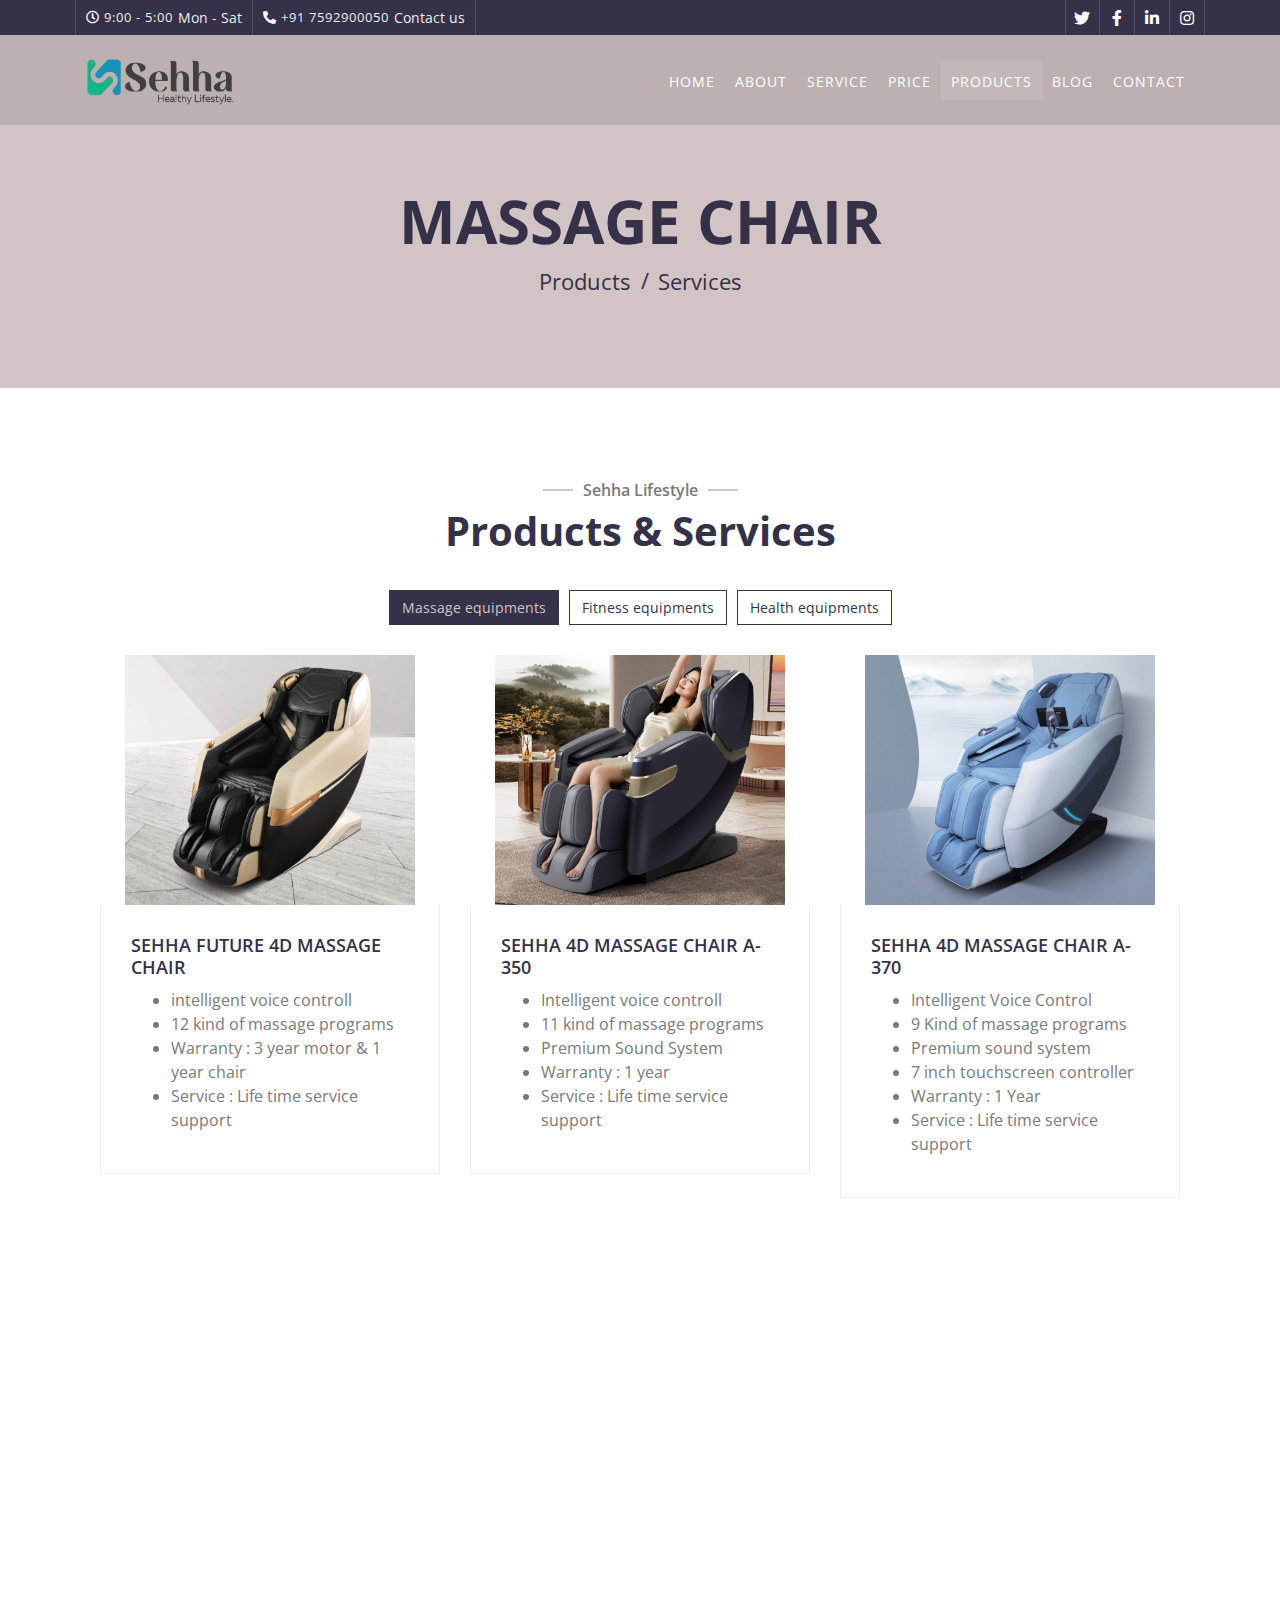
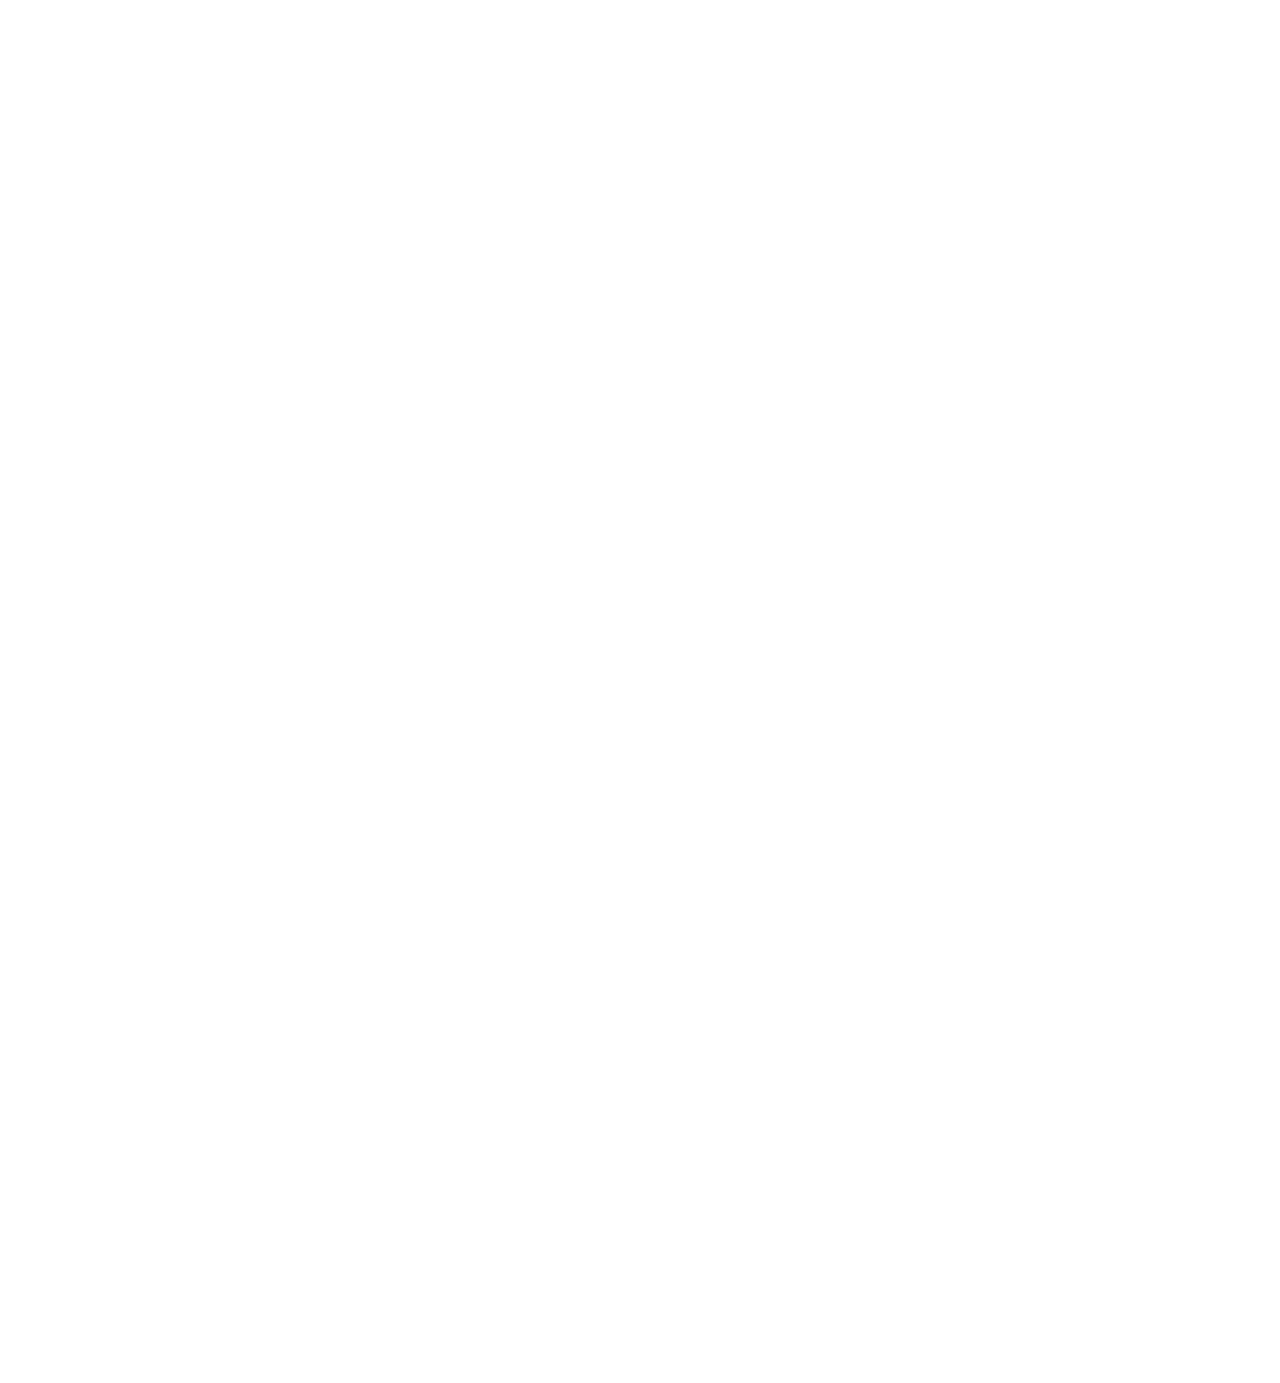
<file: products.html>
<!DOCTYPE html>
<html lang="en">

<head>
    <meta charset="utf-8">
    <title>Products | Sehha Lifestyle</title>
    <meta content="width=device-width, initial-scale=1.0" name="viewport">
    <meta content="Sehha Healthy Lifestyle" name="keywords">
    <meta content="Sehha Healthy Lifestyle" name="description">

    <!-- Favicon -->
    <link href="img/favicon.ico" rel="icon">

    <!-- Google Font -->
    <link href="https://fonts.googleapis.com/css2?family=Open+Sans:wght@300;400;600;700;800&display=swap"
        rel="stylesheet">

    <!-- CSS Libraries -->
    <link href="https://stackpath.bootstrapcdn.com/bootstrap/4.4.1/css/bootstrap.min.css" rel="stylesheet">
    <link href="https://cdnjs.cloudflare.com/ajax/libs/font-awesome/5.10.0/css/all.min.css" rel="stylesheet">
    <link href="lib/animate/animate.min.css" rel="stylesheet">
    <link href="lib/flaticon/font/flaticon.css" rel="stylesheet">
    <link href="lib/owlcarousel/assets/owl.carousel.min.css" rel="stylesheet">
    <link href="lib/lightbox/css/lightbox.min.css" rel="stylesheet">

    <!-- Template Stylesheet -->
    <link href="css/style.css" rel="stylesheet">
</head>

<body>
    <!-- Top Bar Start -->
    <div class="top-bar d-none d-md-block">
        <div class="container-fluid">
            <div class="row">
                <div class="col-md-8">
                    <div class="top-bar-left">
                        <div class="text">
                            <i class="far fa-clock"></i>
                            <h2>9:00 - 5:00</h2>
                            <p>Mon - Sat</p>
                        </div>
                        <div class="text">
                            <i class="fa fa-phone-alt"></i>
                            <h2>+91 7592900050</h2>
                            <p>Contact us</p>
                        </div>
                    </div>
                </div>
                <div class="col-md-4">
                    <div class="top-bar-right">
                        <div class="social">
                            <a href=""><i class="fab fa-twitter"></i></a>
                            <a href=""><i class="fab fa-facebook-f"></i></a>
                            <a href=""><i class="fab fa-linkedin-in"></i></a>
                            <a href=""><i class="fab fa-instagram"></i></a>
                        </div>
                    </div>
                </div>
            </div>
        </div>
    </div>
    <!-- Top Bar End -->

    <!-- Nav Bar Start -->
    <div class="navbar navbar-expand-lg bg-dark navbar-dark">
        <div class="container">
            <div id="logo"><a href=""><img src="img/logo1.png" alt="Lampros" height="50px" width="150px"></a></div>

            <!-- <a href="index.html" class="navbar-brand">L<span>ampros</span></a> -->
            <button type="button" class="navbar-toggler" data-toggle="collapse" data-target="#navbarCollapse">
                <span class="navbar-toggler-icon"></span>
            </button>
            <div class="collapse navbar-collapse justify-content-between" id="navbarCollapse">
                <div class="navbar-nav ml-auto">
                    <a href="index.html" class="nav-item nav-link">Home</a>
                    <a href="about.html" class="nav-item nav-link">About</a>
                    <a href="service.html" class="nav-item nav-link">Service</a>
                    <a href="price.html" class="nav-item nav-link">Price</a>
                    <a href="products.html" class="nav-item nav-link active">Products</a>
                    <!-- <a href="team.html" class="nav-item nav-link">Trainer</a> -->
                    <!-- <a href="portfolio.html" class="nav-item nav-link">Pose</a> -->
                    <a href="blog.html" class="nav-item nav-link">Blog</a>
                    <!-- <a href="portfolio.html" class="nav-item nav-link">Pose</a> -->
                    <!-- <div class="nav-item dropdown">
                            <a href="blog.html" class="nav-link dropdown-toggle active" data-toggle="dropdown">Blog</a>
                            <div class="dropdown-menu">
                                <a href="blog.html" class="dropdown-item">Blog Grid</a>
                                <a href="single.html" class="dropdown-item">Blog Detail</a>
                            </div>
                        </div> -->
                    <a href="contact.html" class="nav-item nav-link">Contact</a>
                </div>
            </div>
        </div>
    </div>
    <!-- Nav Bar End -->


    <!-- Page Header Start -->
    <div class="page-header">
        <div class="container">
            <div class="row">
                <div class="col-12">
                    <h2>MASSAGE CHAIR</h2>
                </div>
                <div class="col-12">
                    <a href="">Products</a>
                    <a href="">Services</a>
                </div>
            </div>
        </div>
    </div>
    <!-- Page Header End -->


    <!-- Class Start -->
    <div class="class">
        <div class="container">
            <div class="section-header text-center wow zoomIn" data-wow-delay="0.1s">
                <p>Sehha Lifestyle </p>
                <h2>Products & Services </h2>
            </div>
            <div class="row">
                <div class="col-12">
                    <ul id="class-filter">
                        <li data-filter="*" class="filter-active">Massage equipments</li>
                        <li data-filter=".filter-1">Fitness equipments</li>
                        <li data-filter=".filter-2">Health equipments</li>


                    </ul>
                </div>
            </div>
            <div class="row class-container" style="margin-right: 0; margin-left: 0;">
                <div class="col-lg-4 col-md-6 col-sm-12 class-item filter-1 wow fadeInUp" data-wow-delay="0.0s">
                    <div class="class-wrap">
                        <div class="text-center">
                            <img src="img/future4D.png" alt="Image" width="290px" height="250px">
                        </div>
                        <div class="class-text">
                            <!-- <div class="class-teacher">
                                    <img src="img/teacher-1.png" alt="Image">
                                    <h3>DIAMOND CATEGORY</h3>
                                    <a href="">+</a>
                                </div> -->
                                <h2>SEHHA FUTURE 4D MASSAGE CHAIR</h2>
                                <div class="class-meta">
                                    <div class="price-body">
                                        <div class="price-description">
                                            <ul>
                                                <li>intelligent voice controll</li>
                                                <li>12 kind of massage programs</li>
                                                <li>Warranty : 3 year motor & 1 year chair</li>
                                                <li>Service : Life time service support </li>
                                            </ul>
                                        </div>
                                    </div>
                                </div>
                        </div>
                    </div>
                </div>
                <div class="col-lg-4 col-md-6 col-sm-12 class-item filter-2 wow fadeInUp" data-wow-delay="0.2s">
                    <div class="class-wrap">
                        <div class="text-center">
                            <img src="img/a350.png" alt="Image" width="290px" height="250px">
                        </div>
                        <div class="class-text">
                            <!-- <div class="class-teacher">
                                    <img src="img/teacher-2.png" alt="Image">
                                    <h3>SILVER CATEGORY</h3>
                                    <a href="">+</a>
                                </div> -->
                                <h2>SEHHA 4D MASSAGE CHAIR A-350</h2>
                                <div class="class-meta">
                                    <div class="price-body">
                                        <div class="price-description">
                                            <ul>
                                                <li>Intelligent voice controll</li>
                                                <li>11 kind of massage programs</li>
                                                <li>Premium Sound System</li>
                                                <li>Warranty : 1 year</li>
                                                <li>Service : Life time service support </li>
                                            </ul>
                                        </div>
                                    </div>
                                </div>
                        </div>
                    </div>
                </div>
                <div class="col-lg-4 col-md-6 col-sm-12 class-item filter-3 wow fadeInUp" data-wow-delay="0.4s">
                    <div class="class-wrap">
                        <div class="text-center">
                            <img src="img/a370.png" alt="Image" width="290px"
                                height="250px">
                        </div>
                        <div class="class-text">
                            <!-- <div class="class-teacher">
                                    <img src="img/teacher-3.png" alt="Image">
                                    <h3>DIAMOND CATEGORY</h3>
                                    <a href="">+</a>
                                </div> -->
                                <h2>SEHHA 4D MASSAGE CHAIR A-370</h2>
                                <div class="class-meta">
                                    <div class="price-body">
                                        <div class="price-description">
                                            <ul>
                                                <li>Intelligent Voice Control</li>
                                                <li>9 Kind of massage programs</li>
                                                <li>Premium sound system</li>
                                                <li>7 inch touchscreen controller</li>
                                                <li>Warranty : 1 Year</li>
                                                <li>Service : Life time service support </li>
                                            </ul>
                                        </div>
                                    </div>
                                </div>
                        </div>
                    </div>
                </div>
                <div class="col-lg-4 col-md-6 col-sm-12 class-item filter-4 wow fadeInUp" data-wow-delay="0.6s">
                    <div class="class-wrap">
                        <div class="text-center">
                            <img src="img/a372.png" alt="Image" width="290px" height="250px">
                        </div>
                        <div class="class-text">
                            <!-- <div class="class-teacher">
                                    <img src="img/teacher-4.png" alt="Image">
                                    <h3>DIAMOND CATEGORY</h3>
                                    <a href="">+</a>
                                </div> -->
                                <h2>SEHHA 4D MASSAGE CHAIR A-372</h2>
                                <div class="class-meta">
                                    <div class="price-body">
                                        <div class="price-description">
                                            <ul>
                                                <li>Intelligent voice control</li>
                                                <li>9 Kind of massaage programs</li>
                                                <li>Premium sound system</li>
                                                <li>7 inch touchscreen controller</li>
                                                <li>Leg Heater</li>
                                                <li>Warranty: 1 year </li>
                                                <li>Service : Life time service support </li>
                                            </ul>
                                        </div>
                                    </div>
                                </div>
                        </div>
                    </div>
                </div>
                <div class="col-lg-4 col-md-6 col-sm-12 class-item filter-1 wow fadeInUp" data-wow-delay="0.8s">
                    <div class="class-wrap">
                        <div class="text-center">
                            <img src="img/Screenshot 2023-09-07 113015.png" alt="Image" width="290px" height="250px">
                        </div>
                        <div class="class-text">
                            <!-- <div class="class-teacher">
                                    <img src="img/teacher-5.png" alt="Image">
                                    <h3>GOLD CATEGORY </h3>
                                    <a href="">+</a>
                                </div> -->
                            <h2>JAZZO MASSAGE CHAIR</h2>
                            <div class="class-meta">
                                <div class="price-body">
                                    <div class="price-description">
                                        <ul>
                                            <li>Intelligent voice controll</li>
                                            <li>8 Kind of massage programs </li>
                                            <li>Warranty : 1 Year </li>
                                            <li>Service : Life time service support </li>
                                        </ul>
                                    </div>
                                </div>
                            </div>
                        </div>
                    </div>
                </div>
                <div class="col-lg-4 col-md-6 col-sm-12 class-item filter-2 wow fadeInUp" data-wow-delay="1s">
                    <div class="class-wrap">
                        <div class="text-center">
                            <img src="img/WhatsApp Image 2023-09-07 at 11.04.32 AM.jpeg" alt="Image" width="290px"
                                height="250px">
                        </div>
                        <div class="class-text">
                            <!-- <div class="class-teacher">
                                    <img src="img/teacher-6.png" alt="Image">
                                    <h3>GOLD CATEGORY</h3>
                                    <a href="">+</a>
                                </div> -->
                            <h2>FOOT MASSAGER</h2>
                            <div class="class-meta">
                                <div class="price-body">
                                    <div class="price-description">
                                        <ul>
                                            <li>wrapped multi function massager </li>
                                            <li>Touch Screen button , Warm compress </li>
                                            <li>Warranty : 1 year </li>
                                            <li>Service : Life time service support</li>
                                        </ul>
                                    </div>
                                </div>
                            </div>
                        </div>
                    </div>
                </div>
            </div>
        </div>
    </div>
    <!-- Class End -->


    <!-- Discount Start -->
    <div class="discount wow zoomIn" data-wow-delay="0.1s" style="margin-bottom: 90px;">
        <div class="container">
            <div class="section-header text-center">
                <p>Massaging Chair</p>
                <h2><span></span> Every day can feel like a spa day with our luxurious massage chair!</h2>
            </div>
            <div class="container discount-text">
                <p>
                    Introducing the Ultimate Relaxation Experience The Sehha Lifestyle Massage Chair

                    Indulge in the pinnacle of relaxation with the Sehha Lifestyle Massage Chair. Designed to provide
                    you with unparalleled comfort and relief, this luxurious piece of technology redefines the way you
                    unwind and rejuvenate.
                </p>
                <a class="btn" href="https://wa.me/917591900060?text=Hi">Shop Now </a>
            </div>
        </div>
    </div>
    <!-- Discount End -->
    <!-- Footer Start -->
    <div class="footer wow fadeIn" data-wow-delay="0.3s">
        <div class="container-fluid">
            <div class="container">
                <div class="footer-info">
                    <a href="index.html" class="footer-logo"><img src="img/logo1a.png" alt="Lampros" height="80px"
                            width="300px"></a>
                    <h3>Wayanad Road, Opp YAMAHA Showroom, Koduvally, Calicut 673572</h3>
                    <div class="footer-menu">
                        <p>+91 7592900050</p>
                        <p>sehhalifestyle@gmail.com</p>
                    </div>
                    <div class="footer-social">
                        <a href=""><i class="fab fa-twitter"></i></a>
                        <a href=""><i class="fab fa-facebook-f"></i></a>
                        <a href=""><i class="fab fa-youtube"></i></a>
                        <a href=""><i class="fab fa-instagram"></i></a>
                        <a href=""><i class="fab fa-linkedin-in"></i></a>
                    </div>
                </div>
            </div>
            <div class="container copyright">
                <div class="row">
                    <div class="col-md-6">
                        <p>&copy; <a href="#">www.lamproshealth.com</a>, All Right Reserved.</p>
                    </div>
                    <div class="col-md-6">
                        <!--/*** This template is free as long as you keep the footer author’s credit link/attribution link/backlink. If you'd like to use the template without the footer author’s credit link/attribution link/backlink, you can purchase the Credit Removal License from "https://htmlcodex.com/credit-removal". Thank you for your support. ***/-->
                        <p> <a href="https://htmlcodex.com"></a></p>
                    </div>
                </div>
            </div>
        </div>
    </div>
    <!-- Footer End -->

    <a href="#" class="back-to-top"><i class="fa fa-chevron-up"></i></a>

    <!-- JavaScript Libraries -->
    <script src="https://code.jquery.com/jquery-3.4.1.min.js"></script>
    <script src="https://stackpath.bootstrapcdn.com/bootstrap/4.4.1/js/bootstrap.bundle.min.js"></script>
    <script src="lib/easing/easing.min.js"></script>
    <script src="lib/wow/wow.min.js"></script>
    <script src="lib/owlcarousel/owl.carousel.min.js"></script>
    <script src="lib/isotope/isotope.pkgd.min.js"></script>
    <script src="lib/lightbox/js/lightbox.min.js"></script>

    <!-- Contact Javascript File -->
    <script src="mail/jqBootstrapValidation.min.js"></script>
    <script src="mail/contact.js"></script>

    <!-- Template Javascript -->
    <script src="js/main.js"></script>
    <script src="js/logoChange.js"></script>
</body>

</html>
</file>
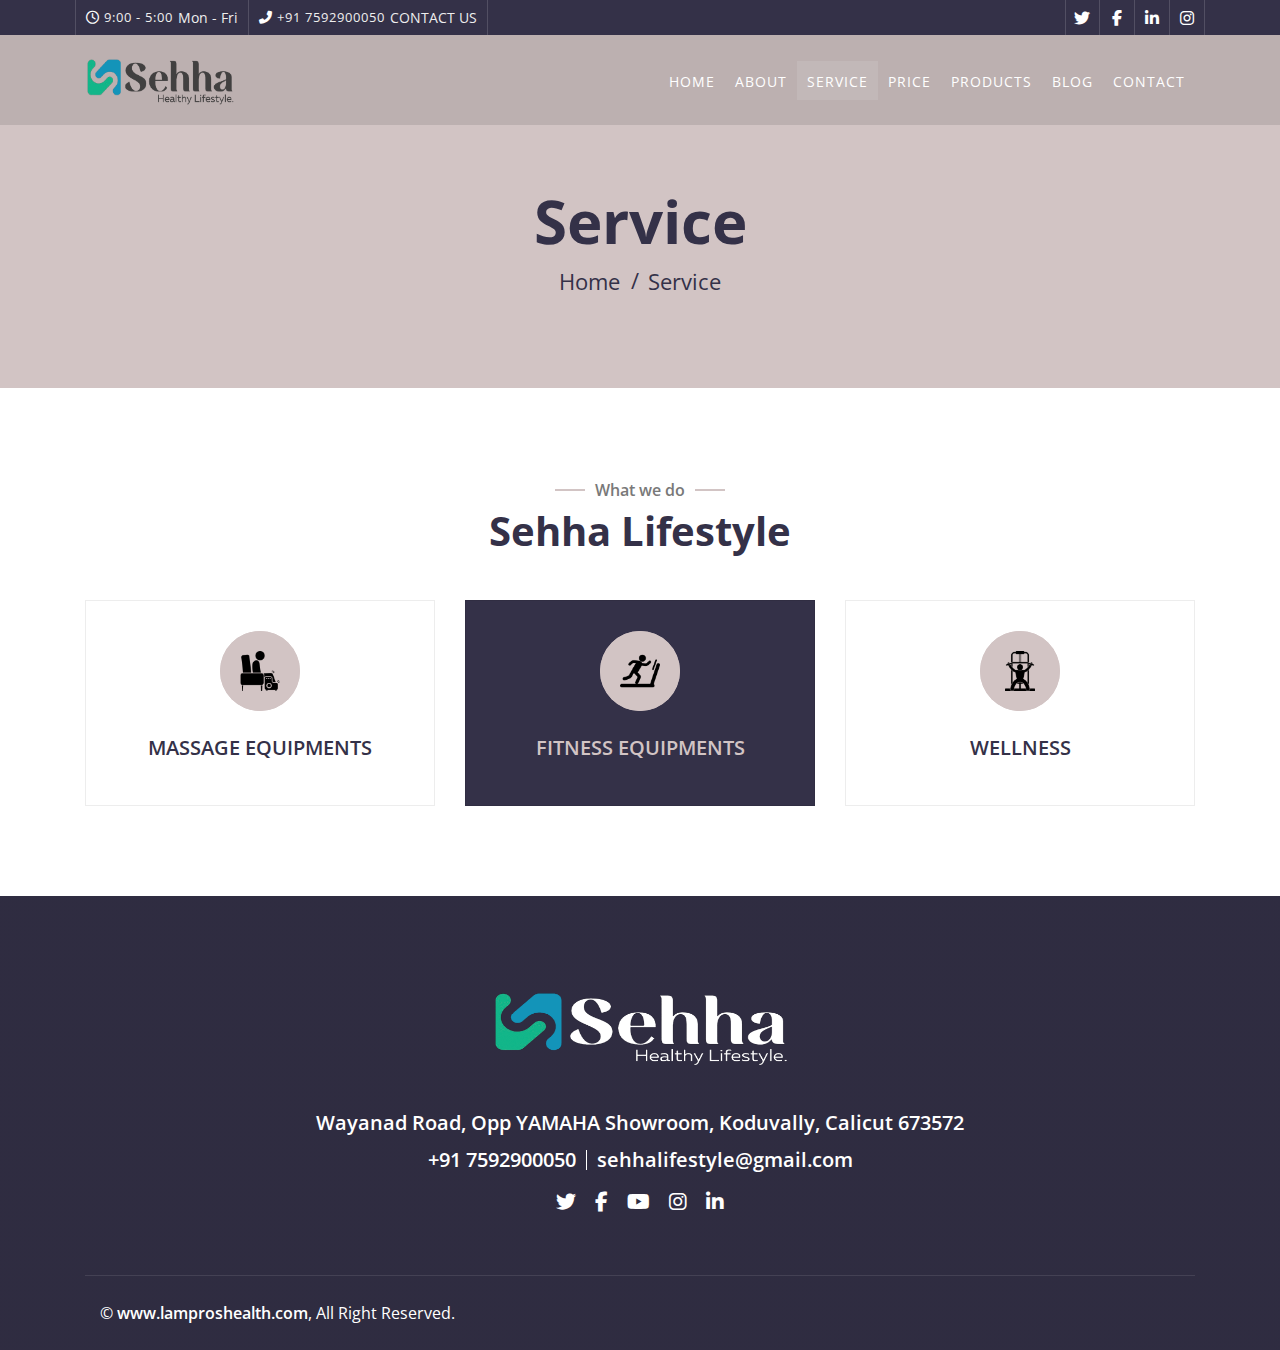
<file: service.html>
<!DOCTYPE html>
<html lang="en">

<head>
    <meta charset="utf-8">
    <title>Service | Sehha Lifestyle</title>
    <meta content="width=device-width, initial-scale=1.0" name="viewport">
    <meta content="Sehha Healthy Lifestyle" name="keywords">
    <meta content="Sehha Healthy Lifestyle" name="description">

    <!-- Favicon -->
    <link href="img/favicon.ico" rel="icon">

    <!-- Google Font -->
    <link href="https://fonts.googleapis.com/css2?family=Open+Sans:wght@300;400;600;700;800&display=swap"
        rel="stylesheet">

    <!-- CSS Libraries -->
    <link href="https://stackpath.bootstrapcdn.com/bootstrap/4.4.1/css/bootstrap.min.css" rel="stylesheet">
    <link href="https://cdnjs.cloudflare.com/ajax/libs/font-awesome/5.10.0/css/all.min.css" rel="stylesheet">
    <link href="lib/animate/animate.min.css" rel="stylesheet">
    <link href="lib/flaticon/font/flaticon.css" rel="stylesheet">
    <link href="lib/owlcarousel/assets/owl.carousel.min.css" rel="stylesheet">
    <link href="lib/lightbox/css/lightbox.min.css" rel="stylesheet">
    <link rel="stylesheet" href="https://cdnjs.cloudflare.com/ajax/libs/font-awesome/6.1.0/css/all.min.css">


    <!-- Template Stylesheet -->
    <link href="css/style.css" rel="stylesheet">
</head>

<body>
    <!-- Top Bar Start -->
    <div class="top-bar d-none d-md-block">
        <div class="container-fluid">
            <div class="row">
                <div class="col-md-8">
                    <div class="top-bar-left">
                        <div class="text">
                            <i class="far fa-clock"></i>
                            <h2>9:00 - 5:00</h2>
                            <p>Mon - Fri</p>
                        </div>
                        <div class="text">
                            <i class="fa fa-phone-alt"></i>
                            <h2>+91 7592900050</h2>
                            <p>CONTACT US</p>
                        </div>
                    </div>
                </div>
                <div class="col-md-4">
                    <div class="top-bar-right">
                        <div class="social">
                            <a href=""><i class="fab fa-twitter"></i></a>
                            <a href=""><i class="fab fa-facebook-f"></i></a>
                            <a href=""><i class="fab fa-linkedin-in"></i></a>
                            <a href=""><i class="fab fa-instagram"></i></a>
                        </div>
                    </div>
                </div>
            </div>
        </div>
    </div>
    <!-- Top Bar End -->

    <!-- Nav Bar Start -->
    <div class="navbar navbar-expand-lg bg-dark navbar-dark">
        <div class="container">
            <div id="logo"><a href=""><img src="img/logo1.png" alt="Lampros" height="50px" width="150px"></a></div>

            <!-- <a href="index.html" class="navbar-brand">L<span>ampros</span></a> -->
            <button type="button" class="navbar-toggler" data-toggle="collapse" data-target="#navbarCollapse">
                <span class="navbar-toggler-icon"></span>
            </button>

            <div class="collapse navbar-collapse justify-content-between" id="navbarCollapse">
                <div class="navbar-nav ml-auto">
                    <a href="index.html" class="nav-item nav-link">Home</a>
                    <a href="about.html" class="nav-item nav-link">About</a>
                    <a href="service.html" class="nav-item nav-link active">Service</a>
                    <a href="price.html" class="nav-item nav-link">Price</a>
                    <a href="products.html" class="nav-item nav-link">Products</a>
                    <!-- <a href="team.html" class="nav-item nav-link">Trainer</a> -->
                    <!-- <a href="portfolio.html" class="nav-item nav-link">Pose</a> -->
                    <a href="blog.html" class="nav-item nav-link">Blog</a>
                    <!-- <a href="portfolio.html" class="nav-item nav-link">Pose</a> -->
                    <!-- <div class="nav-item dropdown">
                        <a href="blog.html" class="nav-link dropdown-toggle active" data-toggle="dropdown">Blog</a>
                        <div class="dropdown-menu">
                            <a href="blog.html" class="dropdown-item">Blog Grid</a>
                            <a href="single.html" class="dropdown-item">Blog Detail</a>
                        </div>
                    </div> -->
                    <a href="contact.html" class="nav-item nav-link">Contact</a>
                </div>
            </div>
        </div>
    </div>
    <!-- Nav Bar End -->


    <!-- Page Header Start -->
    <div class="page-header">
        <div class="container">
            <div class="row">
                <div class="col-12">
                    <h2>Service</h2>
                </div>
                <div class="col-12">
                    <a href="">Home</a>
                    <a href="">Service</a>
                </div>
            </div>
        </div>
    </div>
    <!-- Page Header End -->


    <!-- Service Start -->
    <div class="service">
        <div class="container">
            <div class="section-header text-center wow zoomIn" data-wow-delay="0.1s">
                <p>What we do</p>
                <h2>Sehha Lifestyle </h2>
            </div>
            <div class="row">
                <div class="col-lg-4 col-md-6 wow fadeInUp" data-wow-delay="0.0s">
                    <div class="service-item">
                        <div class="service-icon">
                            <!-- <i class="flaticon-worckout"></i> -->
                            <img src="img/machine.png" alt="" width="40px" height="40px" style="z-index: 4;">

                        </div>
                        <h3>MASSAGE EQUIPMENTS </h3>
                        <p>

                        </p>
                    </div>
                </div>
                <div class="col-lg-4 col-md-6 wow fadeInUp" data-wow-delay="0.2s">
                    <div class="service-item active">
                        <div class="service-icon">
                            <!-- <i class="flaticon-workout-1"></i> -->
                            <img src="img/treadmill.png" alt="" width="40px" height="40px" style="z-index: 4;">
                        </div>
                        <h3>FITNESS EQUIPMENTS</h3>
                        <p>

                        </p>
                    </div>
                </div>
                <div class="col-lg-4 col-md-6 wow fadeInUp" data-wow-delay="0.4s">
                    <div class="service-item">
                        <div class="service-icon">
                            <!-- <i class="flaticon-workout-2"></i> -->
                            <img src="img/tool.png" alt="" width="40px" height="40px" style="z-index: 4;">
                        </div>
                        <h3>WELLNESS</h3>
                        <p>

                        </p>
                    </div>
                </div>
            </div>
        </div>
    </div>
    <!-- Service End -->


    <!-- Footer Start -->
    <div class="footer wow fadeIn" data-wow-delay="0.3s">
        <div class="container-fluid">
            <div class="container">
                <div class="footer-info">
                    <a href="index.html" class="footer-logo"><img src="img/logo1a.png" alt="Lampros" height="80px" width="300px"></a>
                    <h3>Wayanad Road, Opp YAMAHA Showroom, Koduvally, Calicut 673572</h3>
                    <div class="footer-menu">
                        <p>+91 7592900050</p>
                        <p>sehhalifestyle@gmail.com</p>
                    </div>
                    <div class="footer-social">
                        <a href=""><i class="fab fa-twitter"></i></a>
                        <a href=""><i class="fab fa-facebook-f"></i></a>
                        <a href=""><i class="fab fa-youtube"></i></a>
                        <a href=""><i class="fab fa-instagram"></i></a>
                        <a href=""><i class="fab fa-linkedin-in"></i></a>
                    </div>
                </div>
            </div>
            <div class="container copyright"> 
                <div class="row">
                    <div class="col-md-6">
                        <p>&copy; <a href="#">www.lamproshealth.com</a>, All Right Reserved.</p>
                    </div>
                    <div class="col-md-6">
                        <!--/*** This template is free as long as you keep the footer author’s credit link/attribution link/backlink. If you'd like to use the template without the footer author’s credit link/attribution link/backlink, you can purchase the Credit Removal License from "https://htmlcodex.com/credit-removal". Thank you for your support. ***/-->
                        <p> <a href="https://htmlcodex.com"></a></p>
                    </div>
                </div>
            </div>
        </div>
    </div>
    <!-- Footer End -->

    <a href="#" class="back-to-top"><i class="fa fa-chevron-up"></i></a>

    <!-- JavaScript Libraries -->
    <script src="https://code.jquery.com/jquery-3.4.1.min.js"></script>
    <script src="https://stackpath.bootstrapcdn.com/bootstrap/4.4.1/js/bootstrap.bundle.min.js"></script>
    <script src="lib/easing/easing.min.js"></script>
    <script src="lib/wow/wow.min.js"></script>
    <script src="lib/owlcarousel/owl.carousel.min.js"></script>
    <script src="lib/isotope/isotope.pkgd.min.js"></script>
    <script src="lib/lightbox/js/lightbox.min.js"></script>

    <!-- Contact Javascript File -->
    <script src="mail/jqBootstrapValidation.min.js"></script>
    <script src="mail/contact.js"></script>

    <!-- Template Javascript -->
    <script src="js/main.js"></script>
    <script src="js/logoChange.js"></script>
</body>

</html>
</file>
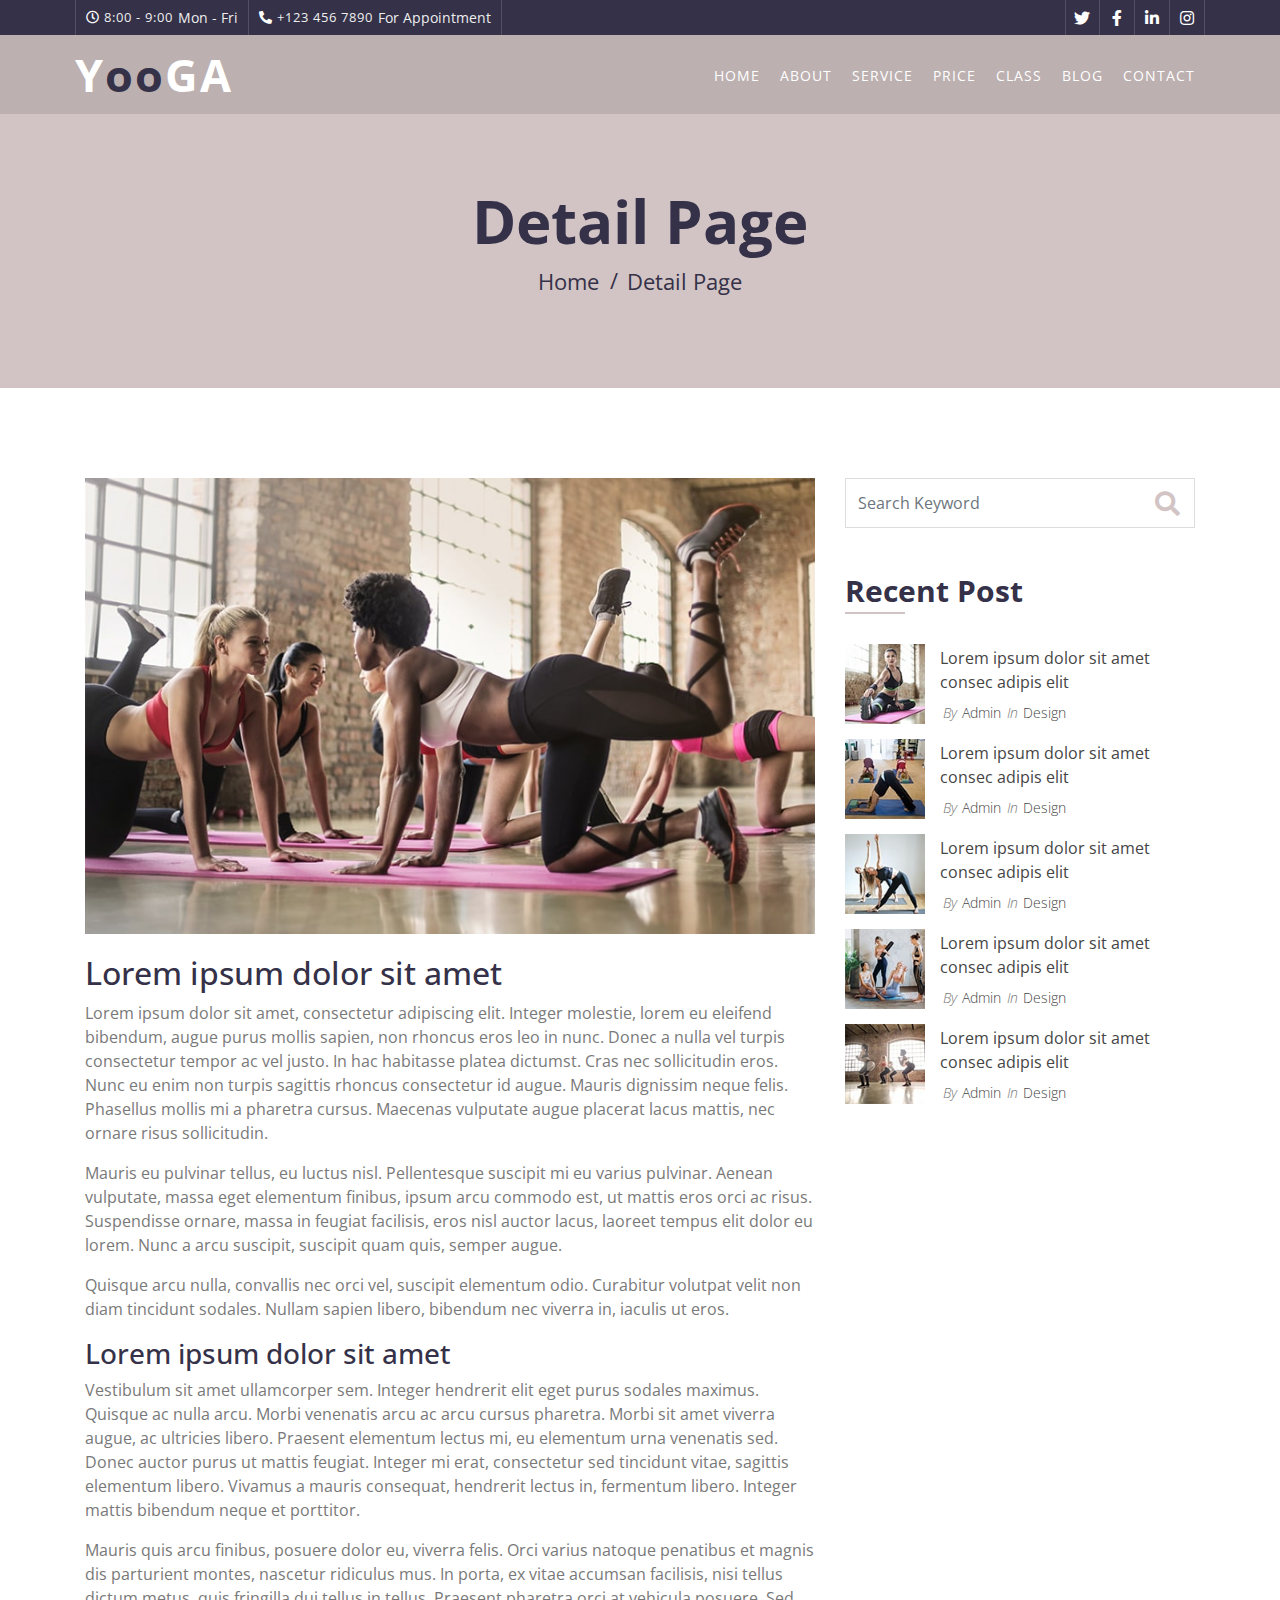
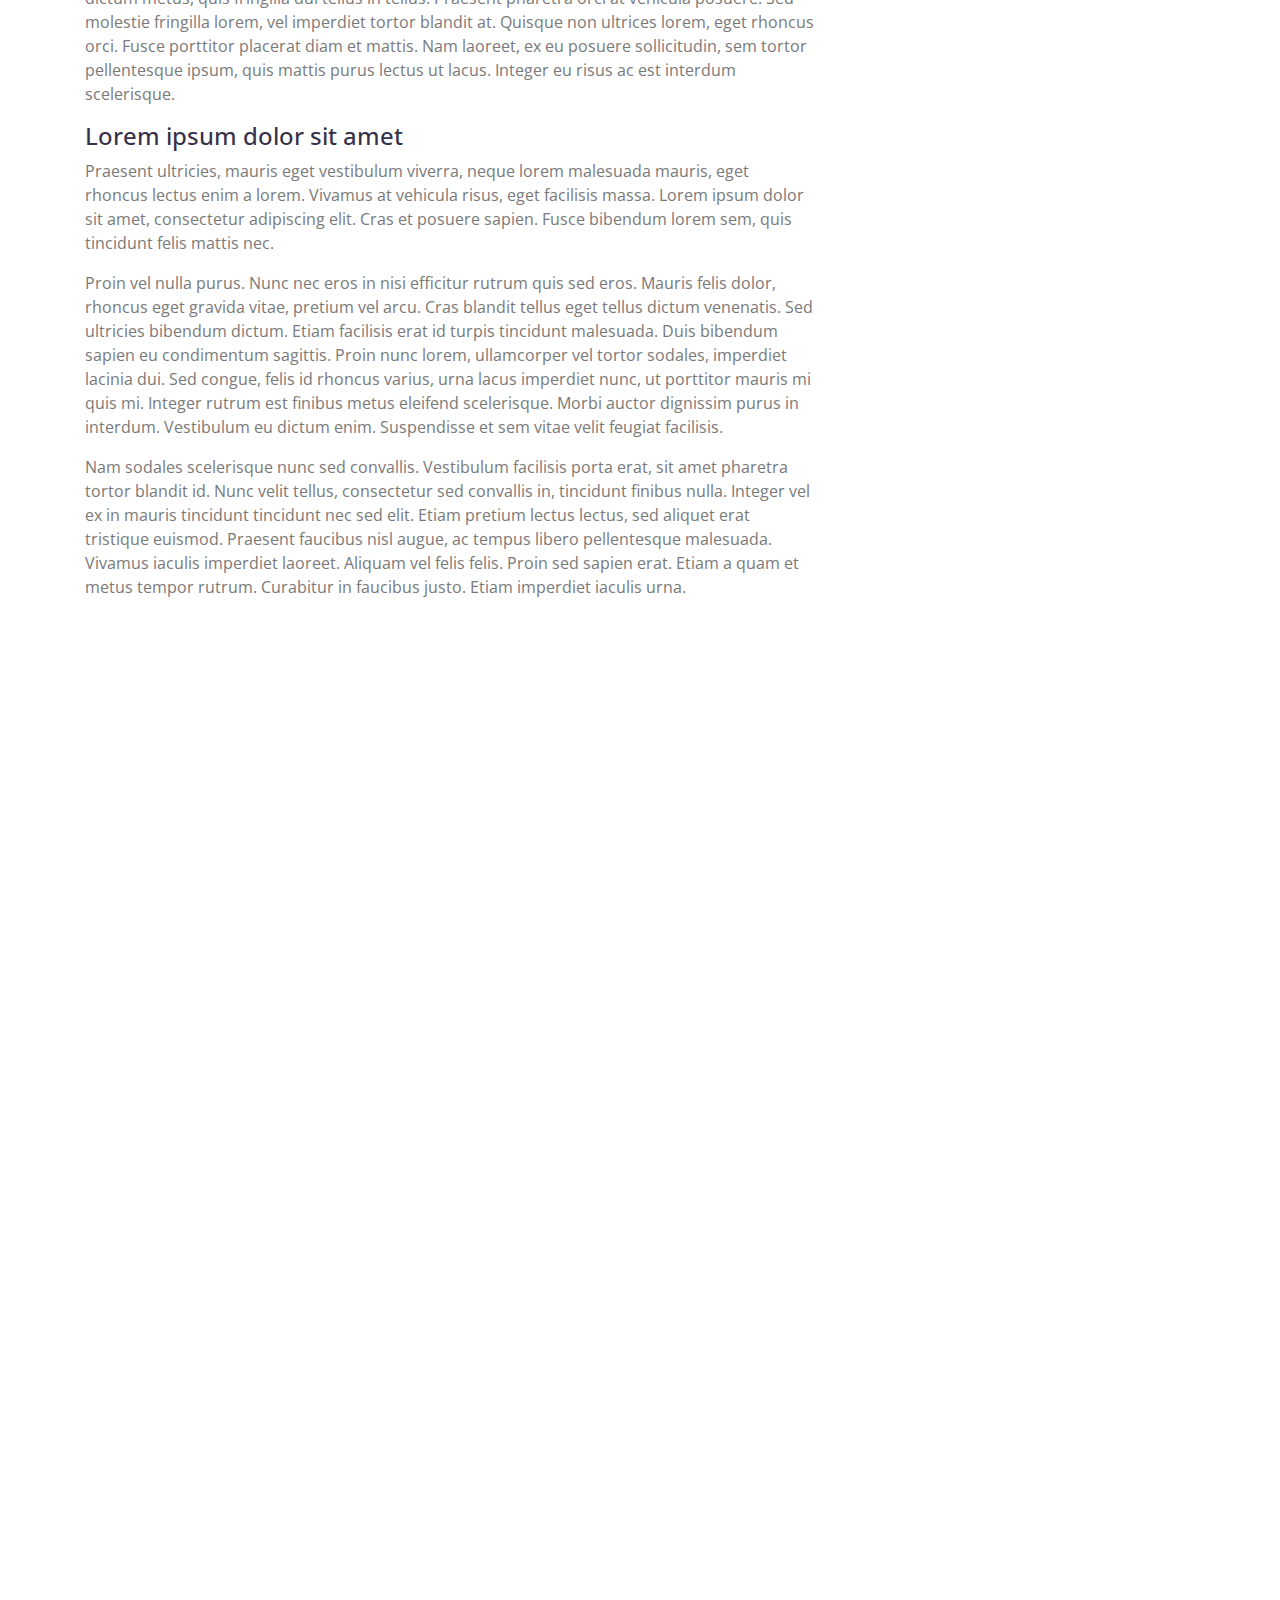
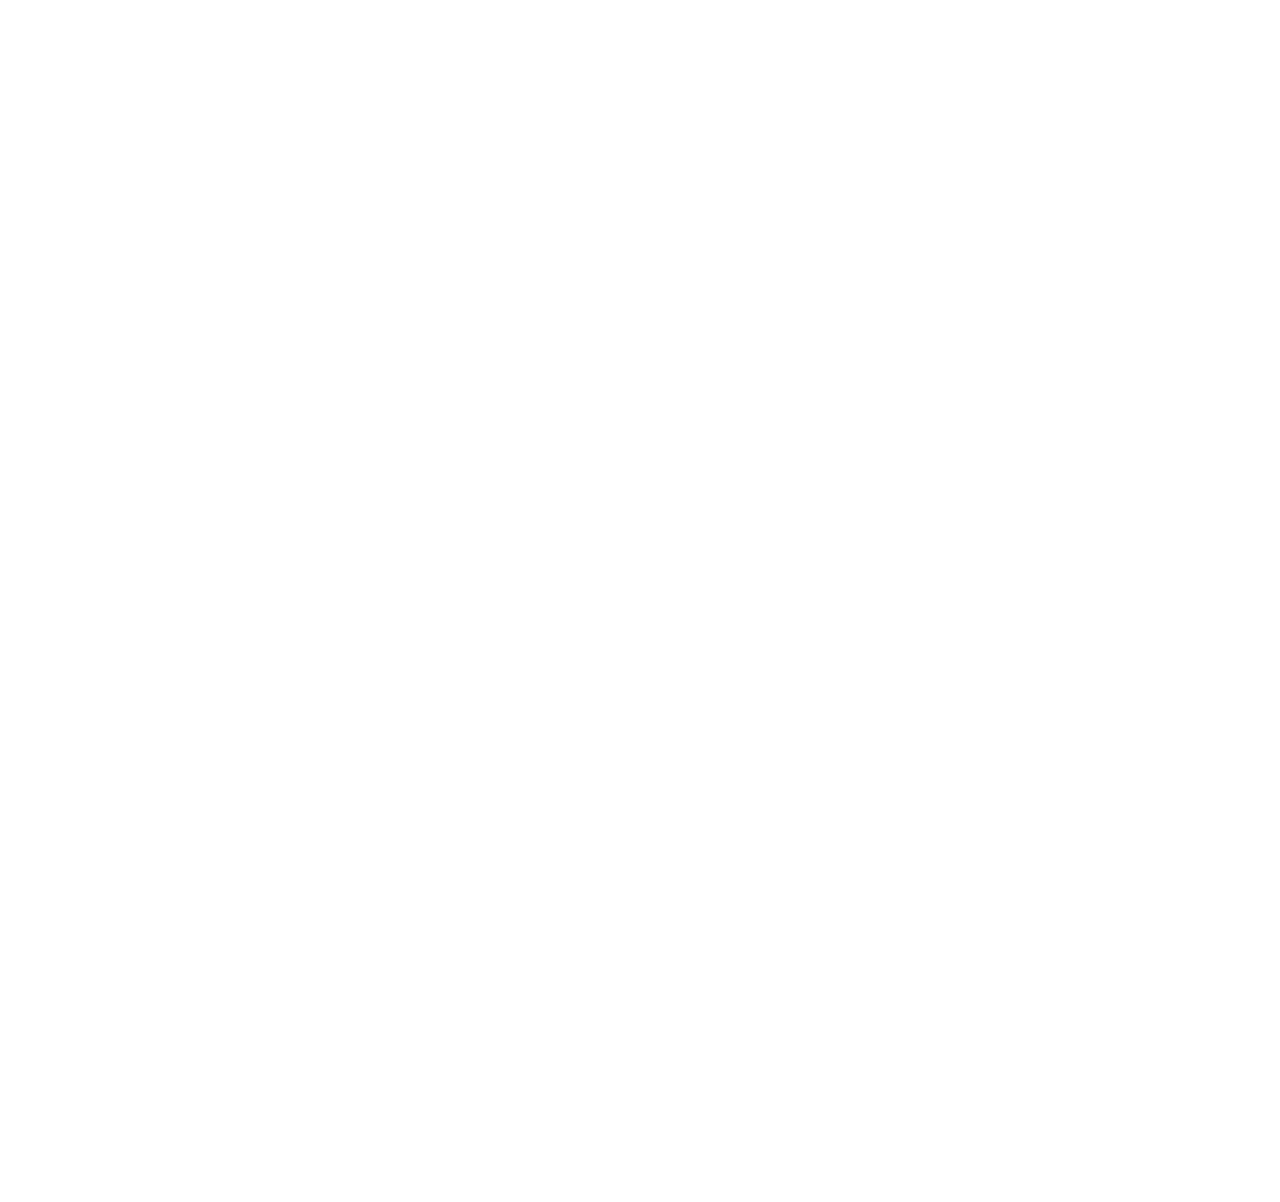
<file: single.html>
<!DOCTYPE html>
<html lang="en">
    <head>
        <meta charset="utf-8">
        <title>YOOGA - Free Yoga Website Template</title>
        <meta content="width=device-width, initial-scale=1.0" name="viewport">
        <meta content="Sehha Healthy Lifestyle" name="keywords">
        <meta content="Sehha Healthy Lifestyle" name="description">

        <!-- Favicon -->
        <link href="img/favicon.ico" rel="icon">

        <!-- Google Font -->
        <link href="https://fonts.googleapis.com/css2?family=Open+Sans:wght@300;400;600;700;800&display=swap" rel="stylesheet">

        <!-- CSS Libraries -->
        <link href="https://stackpath.bootstrapcdn.com/bootstrap/4.4.1/css/bootstrap.min.css" rel="stylesheet">
        <link href="https://cdnjs.cloudflare.com/ajax/libs/font-awesome/5.10.0/css/all.min.css" rel="stylesheet">
        <link href="lib/animate/animate.min.css" rel="stylesheet">
        <link href="lib/flaticon/font/flaticon.css" rel="stylesheet"> 
        <link href="lib/owlcarousel/assets/owl.carousel.min.css" rel="stylesheet">
        <link href="lib/lightbox/css/lightbox.min.css" rel="stylesheet">

        <!-- Template Stylesheet -->
        <link href="css/style.css" rel="stylesheet">
    </head>

    <body>
        <!-- Top Bar Start -->
        <div class="top-bar d-none d-md-block">
            <div class="container-fluid">
                <div class="row">
                    <div class="col-md-8">
                        <div class="top-bar-left">
                            <div class="text">
                                <i class="far fa-clock"></i>
                                <h2>8:00 - 9:00</h2>
                                <p>Mon - Fri</p>
                            </div>
                            <div class="text">
                                <i class="fa fa-phone-alt"></i>
                                <h2>+123 456 7890</h2>
                                <p>For Appointment</p>
                            </div>
                        </div>
                    </div>
                    <div class="col-md-4">
                        <div class="top-bar-right">
                            <div class="social">
                                <a href=""><i class="fab fa-twitter"></i></a>
                                <a href=""><i class="fab fa-facebook-f"></i></a>
                                <a href=""><i class="fab fa-linkedin-in"></i></a>
                                <a href=""><i class="fab fa-instagram"></i></a>
                            </div>
                        </div>
                    </div>
                </div>
            </div>
        </div>
        <!-- Top Bar End -->

        <!-- Nav Bar Start -->
        <div class="navbar navbar-expand-lg bg-dark navbar-dark">
            <div class="container-fluid">
                <a href="index.html" class="navbar-brand">Y<span>oo</span>ga</a>
                <button type="button" class="navbar-toggler" data-toggle="collapse" data-target="#navbarCollapse">
                    <span class="navbar-toggler-icon"></span>
                </button>

                <div class="collapse navbar-collapse justify-content-between" id="navbarCollapse">
                    <div class="navbar-nav ml-auto">
                        <a href="index.html" class="nav-item nav-link">Home</a>
                        <a href="about.html" class="nav-item nav-link">About</a>
                        <a href="service.html" class="nav-item nav-link">Service</a>
                        <a href="price.html" class="nav-item nav-link">Price</a>
                        <a href="class.html" class="nav-item nav-link">Class</a>
                        <!-- <a href="team.html" class="nav-item nav-link">Trainer</a> -->
                        <a href="blog.html" class="nav-item nav-link">Blog</a>
                        <!-- <a href="portfolio.html" class="nav-item nav-link">Pose</a> -->
                        <!-- <div class="nav-item dropdown">
                            <a href="blog.html" class="nav-link dropdown-toggle active" data-toggle="dropdown">Blog</a>
                            <div class="dropdown-menu">
                                <a href="blog.html" class="dropdown-item">Blog Grid</a>
                                <a href="single.html" class="dropdown-item">Blog Detail</a>
                            </div>
                        </div> -->
                        <a href="contact.html" class="nav-item nav-link">Contact</a>
                    </div>
                </div>
            </div>
        </div>
        <!-- Nav Bar End -->


        <!-- Page Header Start -->
        <div class="page-header">
            <div class="container">
                <div class="row">
                    <div class="col-12">
                        <h2>Detail Page</h2>
                    </div>
                    <div class="col-12">
                        <a href="">Home</a>
                        <a href="">Detail Page</a>
                    </div>
                </div>
            </div>
        </div>
        <!-- Page Header End -->


        <!-- Single Post Start-->
        <div class="single">
            <div class="container">
                <div class="row">
                    <div class="col-lg-8">
                        <div class="single-content wow fadeInUp">
                            <img src="img/single.jpg" />
                            <h2>Lorem ipsum dolor sit amet</h2>
                            <p>
                                Lorem ipsum dolor sit amet, consectetur adipiscing elit. Integer molestie, lorem eu eleifend bibendum, augue purus mollis sapien, non rhoncus eros leo in nunc. Donec a nulla vel turpis consectetur tempor ac vel justo. In hac habitasse platea dictumst. Cras nec sollicitudin eros. Nunc eu enim non turpis sagittis rhoncus consectetur id augue. Mauris dignissim neque felis. Phasellus mollis mi a pharetra cursus. Maecenas vulputate augue placerat lacus mattis, nec ornare risus sollicitudin.
                            </p>
                            <p>
                                Mauris eu pulvinar tellus, eu luctus nisl. Pellentesque suscipit mi eu varius pulvinar. Aenean vulputate, massa eget elementum finibus, ipsum arcu commodo est, ut mattis eros orci ac risus. Suspendisse ornare, massa in feugiat facilisis, eros nisl auctor lacus, laoreet tempus elit dolor eu lorem. Nunc a arcu suscipit, suscipit quam quis, semper augue.
                            </p>
                            <p>
                                Quisque arcu nulla, convallis nec orci vel, suscipit elementum odio. Curabitur volutpat velit non diam tincidunt sodales. Nullam sapien libero, bibendum nec viverra in, iaculis ut eros.
                            </p>
                            <h3>Lorem ipsum dolor sit amet</h3>
                            <p>
                                Vestibulum sit amet ullamcorper sem. Integer hendrerit elit eget purus sodales maximus. Quisque ac nulla arcu. Morbi venenatis arcu ac arcu cursus pharetra. Morbi sit amet viverra augue, ac ultricies libero. Praesent elementum lectus mi, eu elementum urna venenatis sed. Donec auctor purus ut mattis feugiat. Integer mi erat, consectetur sed tincidunt vitae, sagittis elementum libero. Vivamus a mauris consequat, hendrerit lectus in, fermentum libero. Integer mattis bibendum neque et porttitor.
                            </p>
                            <p>
                                Mauris quis arcu finibus, posuere dolor eu, viverra felis. Orci varius natoque penatibus et magnis dis parturient montes, nascetur ridiculus mus. In porta, ex vitae accumsan facilisis, nisi tellus dictum metus, quis fringilla dui tellus in tellus. Praesent pharetra orci at vehicula posuere. Sed molestie fringilla lorem, vel imperdiet tortor blandit at. Quisque non ultrices lorem, eget rhoncus orci. Fusce porttitor placerat diam et mattis. Nam laoreet, ex eu posuere sollicitudin, sem tortor pellentesque ipsum, quis mattis purus lectus ut lacus. Integer eu risus ac est interdum scelerisque.
                            </p>
                            <h4>Lorem ipsum dolor sit amet</h4>
                            <p>
                                Praesent ultricies, mauris eget vestibulum viverra, neque lorem malesuada mauris, eget rhoncus lectus enim a lorem. Vivamus at vehicula risus, eget facilisis massa. Lorem ipsum dolor sit amet, consectetur adipiscing elit. Cras et posuere sapien. Fusce bibendum lorem sem, quis tincidunt felis mattis nec.
                            </p>
                            <p>
                                Proin vel nulla purus. Nunc nec eros in nisi efficitur rutrum quis sed eros. Mauris felis dolor, rhoncus eget gravida vitae, pretium vel arcu. Cras blandit tellus eget tellus dictum venenatis. Sed ultricies bibendum dictum. Etiam facilisis erat id turpis tincidunt malesuada. Duis bibendum sapien eu condimentum sagittis. Proin nunc lorem, ullamcorper vel tortor sodales, imperdiet lacinia dui. Sed congue, felis id rhoncus varius, urna lacus imperdiet nunc, ut porttitor mauris mi quis mi. Integer rutrum est finibus metus eleifend scelerisque. Morbi auctor dignissim purus in interdum. Vestibulum eu dictum enim. Suspendisse et sem vitae velit feugiat facilisis.
                            </p>
                            <p>
                                Nam sodales scelerisque nunc sed convallis. Vestibulum facilisis porta erat, sit amet pharetra tortor blandit id. Nunc velit tellus, consectetur sed convallis in, tincidunt finibus nulla. Integer vel ex in mauris tincidunt tincidunt nec sed elit. Etiam pretium lectus lectus, sed aliquet erat tristique euismod. Praesent faucibus nisl augue, ac tempus libero pellentesque malesuada. Vivamus iaculis imperdiet laoreet. Aliquam vel felis felis. Proin sed sapien erat. Etiam a quam et metus tempor rutrum. Curabitur in faucibus justo. Etiam imperdiet iaculis urna.
                            </p>
                        </div>
                        <div class="single-tags wow fadeInUp">
                            <a href="">National</a>
                            <a href="">International</a>
                            <a href="">Economics</a>
                            <a href="">Politics</a>
                            <a href="">Lifestyle</a>
                            <a href="">Technology</a>
                            <a href="">Trades</a>
                        </div>
                        <div class="single-bio wow fadeInUp">
                            <div class="single-bio-img">
                                <img src="img/user.jpg" />
                            </div>
                            <div class="single-bio-text">
                                <h3>Author Name</h3>
                                <p>
                                    Lorem ipsum dolor sit amet elit. Integer lorem augue purus mollis sapien, non eros leo in nunc. Donec a nulla vel turpis tempor ac vel justo. In hac platea dictumst.
                                </p>
                            </div>
                        </div>
                        <div class="single-related wow fadeInUp">
                            <h2>Related Post</h2>
                            <div class="owl-carousel related-slider">
                                <div class="post-item">
                                    <div class="post-img">
                                        <img src="img/post-1.jpg" />
                                    </div>
                                    <div class="post-text">
                                        <a href="">Lorem ipsum dolor sit amet consec adipis elit</a>
                                        <div class="post-meta">
                                            <p>By<a href="">Admin</a></p>
                                            <p>In<a href="">Design</a></p>
                                        </div>
                                    </div>
                                </div>
                                <div class="post-item">
                                    <div class="post-img">
                                        <img src="img/post-2.jpg" />
                                    </div>
                                    <div class="post-text">
                                        <a href="">Lorem ipsum dolor sit amet consec adipis elit</a>
                                        <div class="post-meta">
                                            <p>By<a href="">Admin</a></p>
                                            <p>In<a href="">Design</a></p>
                                        </div>
                                    </div>
                                </div>
                                <div class="post-item">
                                    <div class="post-img">
                                        <img src="img/post-3.jpg" />
                                    </div>
                                    <div class="post-text">
                                        <a href="">Lorem ipsum dolor sit amet consec adipis elit</a>
                                        <div class="post-meta">
                                            <p>By<a href="">Admin</a></p>
                                            <p>In<a href="">Design</a></p>
                                        </div>
                                    </div>
                                </div>
                                <div class="post-item">
                                    <div class="post-img">
                                        <img src="img/post-4.jpg" />
                                    </div>
                                    <div class="post-text">
                                        <a href="">Lorem ipsum dolor sit amet consec adipis elit</a>
                                        <div class="post-meta">
                                            <p>By<a href="">Admin</a></p>
                                            <p>In<a href="">Design</a></p>
                                        </div>
                                    </div>
                                </div>
                            </div>
                        </div>

                        <div class="single-comment wow fadeInUp">
                            <h2>3 Comments</h2>
                            <ul class="comment-list">
                                <li class="comment-item">
                                    <div class="comment-body">
                                        <div class="comment-img">
                                            <img src="img/user.jpg" />
                                        </div>
                                        <div class="comment-text">
                                            <h3><a href="">Josh Dunn</a></h3>
                                            <span>01 Jan 2045 at 12:00pm</span>
                                            <p>
                                                Lorem ipsum dolor sit amet elit. Integer lorem augue purus mollis sapien, non eros leo in nunc. Donec a nulla vel turpis tempor ac vel justo. In hac platea dictumst. 
                                            </p>
                                            <a class="btn" href="">Reply</a>
                                        </div>
                                    </div>
                                </li>
                                <li class="comment-item">
                                    <div class="comment-body">
                                        <div class="comment-img">
                                            <img src="img/user.jpg" />
                                        </div>
                                        <div class="comment-text">
                                            <h3><a href="">Josh Dunn</a></h3>
                                            <p><span>01 Jan 2045 at 12:00pm</span></p>
                                            <p>
                                                Lorem ipsum dolor sit amet elit. Integer lorem augue purus mollis sapien, non eros leo in nunc. Donec a nulla vel turpis tempor ac vel justo. In hac platea dictumst. 
                                            </p>
                                            <a class="btn" href="">Reply</a>
                                        </div>
                                    </div>
                                    <ul class="comment-child">
                                        <li class="comment-item">
                                            <div class="comment-body">
                                                <div class="comment-img">
                                                    <img src="img/user.jpg" />
                                                </div>
                                                <div class="comment-text">
                                                    <h3><a href="">Josh Dunn</a></h3>
                                                    <p><span>01 Jan 2045 at 12:00pm</span></p>
                                                    <p>
                                                        Lorem ipsum dolor sit amet elit. Integer lorem augue purus mollis sapien, non eros leo in nunc. Donec a nulla vel turpis tempor ac vel justo. In hac platea dictumst. 
                                                    </p>
                                                    <a class="btn" href="">Reply</a>
                                                </div>
                                            </div>
                                        </li>
                                    </ul>
                                </li>
                            </ul>
                        </div>
                        <div class="comment-form wow fadeInUp">
                            <h2>Leave a comment</h2>
                            <form>
                                <div class="form-group">
                                    <label for="name">Name *</label>
                                    <input type="text" class="form-control" id="name">
                                </div>
                                <div class="form-group">
                                    <label for="email">Email *</label>
                                    <input type="email" class="form-control" id="email">
                                </div>
                                <div class="form-group">
                                    <label for="website">Website</label>
                                    <input type="url" class="form-control" id="website">
                                </div>

                                <div class="form-group">
                                    <label for="message">Message *</label>
                                    <textarea id="message" cols="30" rows="5" class="form-control"></textarea>
                                </div>
                                <div class="form-group">
                                    <input type="submit" value="Post Comment" class="btn">
                                </div>
                            </form>
                        </div>
                    </div>

                    <div class="col-lg-4">
                        <div class="sidebar">
                            <div class="sidebar-widget wow fadeInUp">
                                <div class="search-widget">
                                    <form>
                                        <input class="form-control" type="text" placeholder="Search Keyword">
                                        <button class="btn"><i class="fa fa-search"></i></button>
                                    </form>
                                </div>
                            </div>

                            <div class="sidebar-widget wow fadeInUp">
                                <h2 class="widget-title">Recent Post</h2>
                                <div class="recent-post">
                                    <div class="post-item">
                                        <div class="post-img">
                                            <img src="img/post-1.jpg" />
                                        </div>
                                        <div class="post-text">
                                            <a href="">Lorem ipsum dolor sit amet consec adipis elit</a>
                                            <div class="post-meta">
                                                <p>By<a href="">Admin</a></p>
                                                <p>In<a href="">Design</a></p>
                                            </div>
                                        </div>
                                    </div>
                                    <div class="post-item">
                                        <div class="post-img">
                                            <img src="img/post-2.jpg" />
                                        </div>
                                        <div class="post-text">
                                            <a href="">Lorem ipsum dolor sit amet consec adipis elit</a>
                                            <div class="post-meta">
                                                <p>By<a href="">Admin</a></p>
                                                <p>In<a href="">Design</a></p>
                                            </div>
                                        </div>
                                    </div>
                                    <div class="post-item">
                                        <div class="post-img">
                                            <img src="img/post-3.jpg" />
                                        </div>
                                        <div class="post-text">
                                            <a href="">Lorem ipsum dolor sit amet consec adipis elit</a>
                                            <div class="post-meta">
                                                <p>By<a href="">Admin</a></p>
                                                <p>In<a href="">Design</a></p>
                                            </div>
                                        </div>
                                    </div>
                                    <div class="post-item">
                                        <div class="post-img">
                                            <img src="img/post-4.jpg" />
                                        </div>
                                        <div class="post-text">
                                            <a href="">Lorem ipsum dolor sit amet consec adipis elit</a>
                                            <div class="post-meta">
                                                <p>By<a href="">Admin</a></p>
                                                <p>In<a href="">Design</a></p>
                                            </div>
                                        </div>
                                    </div>
                                    <div class="post-item">
                                        <div class="post-img">
                                            <img src="img/post-5.jpg" />
                                        </div>
                                        <div class="post-text">
                                            <a href="">Lorem ipsum dolor sit amet consec adipis elit</a>
                                            <div class="post-meta">
                                                <p>By<a href="">Admin</a></p>
                                                <p>In<a href="">Design</a></p>
                                            </div>
                                        </div>
                                    </div>
                                </div>
                            </div>

                            <div class="sidebar-widget wow fadeInUp">
                                <div class="image-widget">
                                    <a href="#"><img src="img/blog-1.jpg" alt="Image"></a>
                                </div>
                            </div>

                            <div class="sidebar-widget wow fadeInUp">
                                <div class="tab-post">
                                    <ul class="nav nav-pills nav-justified">
                                        <li class="nav-item">
                                            <a class="nav-link active" data-toggle="pill" href="#featured">Featured</a>
                                        </li>
                                        <li class="nav-item">
                                            <a class="nav-link" data-toggle="pill" href="#popular">Popular</a>
                                        </li>
                                        <li class="nav-item">
                                            <a class="nav-link" data-toggle="pill" href="#latest">Latest</a>
                                        </li>
                                    </ul>

                                    <div class="tab-content">
                                        <div id="featured" class="container tab-pane active">
                                            <div class="post-item">
                                                <div class="post-img">
                                                    <img src="img/post-1.jpg" />
                                                </div>
                                                <div class="post-text">
                                                    <a href="">Lorem ipsum dolor sit amet consec adipis elit</a>
                                                    <div class="post-meta">
                                                        <p>By<a href="">Admin</a></p>
                                                        <p>In<a href="">Design</a></p>
                                                    </div>
                                                </div>
                                            </div>
                                            <div class="post-item">
                                                <div class="post-img">
                                                    <img src="img/post-2.jpg" />
                                                </div>
                                                <div class="post-text">
                                                    <a href="">Lorem ipsum dolor sit amet consec adipis elit</a>
                                                    <div class="post-meta">
                                                        <p>By<a href="">Admin</a></p>
                                                        <p>In<a href="">Design</a></p>
                                                    </div>
                                                </div>
                                            </div>
                                            <div class="post-item">
                                                <div class="post-img">
                                                    <img src="img/post-3.jpg" />
                                                </div>
                                                <div class="post-text">
                                                    <a href="">Lorem ipsum dolor sit amet consec adipis elit</a>
                                                    <div class="post-meta">
                                                        <p>By<a href="">Admin</a></p>
                                                        <p>In<a href="">Design</a></p>
                                                    </div>
                                                </div>
                                            </div>
                                            <div class="post-item">
                                                <div class="post-img">
                                                    <img src="img/post-4.jpg" />
                                                </div>
                                                <div class="post-text">
                                                    <a href="">Lorem ipsum dolor sit amet consec adipis elit</a>
                                                    <div class="post-meta">
                                                        <p>By<a href="">Admin</a></p>
                                                        <p>In<a href="">Design</a></p>
                                                    </div>
                                                </div>
                                            </div>
                                            <div class="post-item">
                                                <div class="post-img">
                                                    <img src="img/post-5.jpg" />
                                                </div>
                                                <div class="post-text">
                                                    <a href="">Lorem ipsum dolor sit amet consec adipis elit</a>
                                                    <div class="post-meta">
                                                        <p>By<a href="">Admin</a></p>
                                                        <p>In<a href="">Design</a></p>
                                                    </div>
                                                </div>
                                            </div>
                                        </div>
                                        <div id="popular" class="container tab-pane fade">
                                            <div class="post-item">
                                                <div class="post-img">
                                                    <img src="img/post-1.jpg" />
                                                </div>
                                                <div class="post-text">
                                                    <a href="">Lorem ipsum dolor sit amet consec adipis elit</a>
                                                    <div class="post-meta">
                                                        <p>By<a href="">Admin</a></p>
                                                        <p>In<a href="">Design</a></p>
                                                    </div>
                                                </div>
                                            </div>
                                            <div class="post-item">
                                                <div class="post-img">
                                                    <img src="img/post-2.jpg" />
                                                </div>
                                                <div class="post-text">
                                                    <a href="">Lorem ipsum dolor sit amet consec adipis elit</a>
                                                    <div class="post-meta">
                                                        <p>By<a href="">Admin</a></p>
                                                        <p>In<a href="">Design</a></p>
                                                    </div>
                                                </div>
                                            </div>
                                            <div class="post-item">
                                                <div class="post-img">
                                                    <img src="img/post-3.jpg" />
                                                </div>
                                                <div class="post-text">
                                                    <a href="">Lorem ipsum dolor sit amet consec adipis elit</a>
                                                    <div class="post-meta">
                                                        <p>By<a href="">Admin</a></p>
                                                        <p>In<a href="">Design</a></p>
                                                    </div>
                                                </div>
                                            </div>
                                            <div class="post-item">
                                                <div class="post-img">
                                                    <img src="img/post-4.jpg" />
                                                </div>
                                                <div class="post-text">
                                                    <a href="">Lorem ipsum dolor sit amet consec adipis elit</a>
                                                    <div class="post-meta">
                                                        <p>By<a href="">Admin</a></p>
                                                        <p>In<a href="">Design</a></p>
                                                    </div>
                                                </div>
                                            </div>
                                            <div class="post-item">
                                                <div class="post-img">
                                                    <img src="img/post-5.jpg" />
                                                </div>
                                                <div class="post-text">
                                                    <a href="">Lorem ipsum dolor sit amet consec adipis elit</a>
                                                    <div class="post-meta">
                                                        <p>By<a href="">Admin</a></p>
                                                        <p>In<a href="">Design</a></p>
                                                    </div>
                                                </div>
                                            </div>
                                        </div>
                                        <div id="latest" class="container tab-pane fade">
                                            <div class="post-item">
                                                <div class="post-img">
                                                    <img src="img/post-1.jpg" />
                                                </div>
                                                <div class="post-text">
                                                    <a href="">Lorem ipsum dolor sit amet consec adipis elit</a>
                                                    <div class="post-meta">
                                                        <p>By<a href="">Admin</a></p>
                                                        <p>In<a href="">Design</a></p>
                                                    </div>
                                                </div>
                                            </div>
                                            <div class="post-item">
                                                <div class="post-img">
                                                    <img src="img/post-2.jpg" />
                                                </div>
                                                <div class="post-text">
                                                    <a href="">Lorem ipsum dolor sit amet consec adipis elit</a>
                                                    <div class="post-meta">
                                                        <p>By<a href="">Admin</a></p>
                                                        <p>In<a href="">Design</a></p>
                                                    </div>
                                                </div>
                                            </div>
                                            <div class="post-item">
                                                <div class="post-img">
                                                    <img src="img/post-3.jpg" />
                                                </div>
                                                <div class="post-text">
                                                    <a href="">Lorem ipsum dolor sit amet consec adipis elit</a>
                                                    <div class="post-meta">
                                                        <p>By<a href="">Admin</a></p>
                                                        <p>In<a href="">Design</a></p>
                                                    </div>
                                                </div>
                                            </div>
                                            <div class="post-item">
                                                <div class="post-img">
                                                    <img src="img/post-4.jpg" />
                                                </div>
                                                <div class="post-text">
                                                    <a href="">Lorem ipsum dolor sit amet consec adipis elit</a>
                                                    <div class="post-meta">
                                                        <p>By<a href="">Admin</a></p>
                                                        <p>In<a href="">Design</a></p>
                                                    </div>
                                                </div>
                                            </div>
                                            <div class="post-item">
                                                <div class="post-img">
                                                    <img src="img/post-5.jpg" />
                                                </div>
                                                <div class="post-text">
                                                    <a href="">Lorem ipsum dolor sit amet consec adipis elit</a>
                                                    <div class="post-meta">
                                                        <p>By<a href="">Admin</a></p>
                                                        <p>In<a href="">Design</a></p>
                                                    </div>
                                                </div>
                                            </div>
                                        </div>
                                    </div>
                                </div>
                            </div>

                            <div class="sidebar-widget wow fadeInUp">
                                <div class="image-widget">
                                    <a href="#"><img src="img/blog-2.jpg" alt="Image"></a>
                                </div>
                            </div>

                            <div class="sidebar-widget wow fadeInUp">
                                <h2 class="widget-title">Categories</h2>
                                <div class="category-widget">
                                    <ul>
                                        <li><a href="">National</a><span>(98)</span></li>
                                        <li><a href="">International</a><span>(87)</span></li>
                                        <li><a href="">Economics</a><span>(76)</span></li>
                                        <li><a href="">Politics</a><span>(65)</span></li>
                                        <li><a href="">Lifestyle</a><span>(54)</span></li>
                                        <li><a href="">Technology</a><span>(43)</span></li>
                                        <li><a href="">Trades</a><span>(32)</span></li>
                                    </ul>
                                </div>
                            </div>

                            <div class="sidebar-widget wow fadeInUp">
                                <div class="image-widget">
                                    <a href="#"><img src="img/blog-3.jpg" alt="Image"></a>
                                </div>
                            </div>

                            <div class="sidebar-widget wow fadeInUp">
                                <h2 class="widget-title">Tags Cloud</h2>
                                <div class="tag-widget">
                                    <a href="">National</a>
                                    <a href="">International</a>
                                    <a href="">Economics</a>
                                    <a href="">Politics</a>
                                    <a href="">Lifestyle</a>
                                    <a href="">Technology</a>
                                    <a href="">Trades</a>
                                </div>
                            </div>

                            <div class="sidebar-widget wow fadeInUp">
                                <h2 class="widget-title">Text Widget</h2>
                                <div class="text-widget">
                                    <p>
                                        Lorem ipsum dolor sit amet elit. Integer lorem augue purus mollis sapien, non eros leo in nunc. Donec a nulla vel turpis tempor ac vel justo. In hac platea nec eros. Nunc eu enim non turpis id augue.
                                    </p>
                                </div>
                            </div>
                        </div>
                    </div>
                </div>
            </div>
        </div>
        <!-- Single Post End-->   


        <!-- Footer Start -->
        <div class="footer wow fadeIn" data-wow-delay="0.3s">
            <div class="container-fluid">
                <div class="container">
                    <div class="footer-info">
                        <a href="index.html" class="footer-logo">Y<span>oo</span>ga</a>
                        <h3>123 Street, New York, USA</h3>
                        <div class="footer-menu">
                            <p>+012 345 67890</p>
                            <p>sehhalifestyle@gmail.com</p>
                        </div>
                        <div class="footer-social">
                            <a href=""><i class="fab fa-twitter"></i></a>
                            <a href=""><i class="fab fa-facebook-f"></i></a>
                            <a href=""><i class="fab fa-youtube"></i></a>
                            <a href=""><i class="fab fa-instagram"></i></a>
                            <a href=""><i class="fab fa-linkedin-in"></i></a>
                        </div>
                    </div>
                </div>
                <div class="container copyright">
                    <div class="row">
                        <div class="col-md-6">
                            <p>&copy; <a href="#">Your Site Name</a>, All Right Reserved.</p>
                        </div>
                        <div class="col-md-6">
							<!--/*** This template is free as long as you keep the footer author’s credit link/attribution link/backlink. If you'd like to use the template without the footer author’s credit link/attribution link/backlink, you can purchase the Credit Removal License from "https://htmlcodex.com/credit-removal". Thank you for your support. ***/-->
                            <p>Designed By <a href="https://htmlcodex.com">HTML Codex</a></p>
                        </div>
                    </div>
                </div>
            </div>
        </div>
        <!-- Footer End -->

        <a href="#" class="back-to-top"><i class="fa fa-chevron-up"></i></a>

        <!-- JavaScript Libraries -->
        <script src="https://code.jquery.com/jquery-3.4.1.min.js"></script>
        <script src="https://stackpath.bootstrapcdn.com/bootstrap/4.4.1/js/bootstrap.bundle.min.js"></script>
        <script src="lib/easing/easing.min.js"></script>
        <script src="lib/wow/wow.min.js"></script>
        <script src="lib/owlcarousel/owl.carousel.min.js"></script>
        <script src="lib/isotope/isotope.pkgd.min.js"></script>
        <script src="lib/lightbox/js/lightbox.min.js"></script>

        <!-- Contact Javascript File -->
        <script src="mail/jqBootstrapValidation.min.js"></script>
        <script src="mail/contact.js"></script>

        <!-- Template Javascript -->
        <script src="js/main.js"></script>
    <script src="js/logoChange.js"></script>
    </body>
</html>
</file>
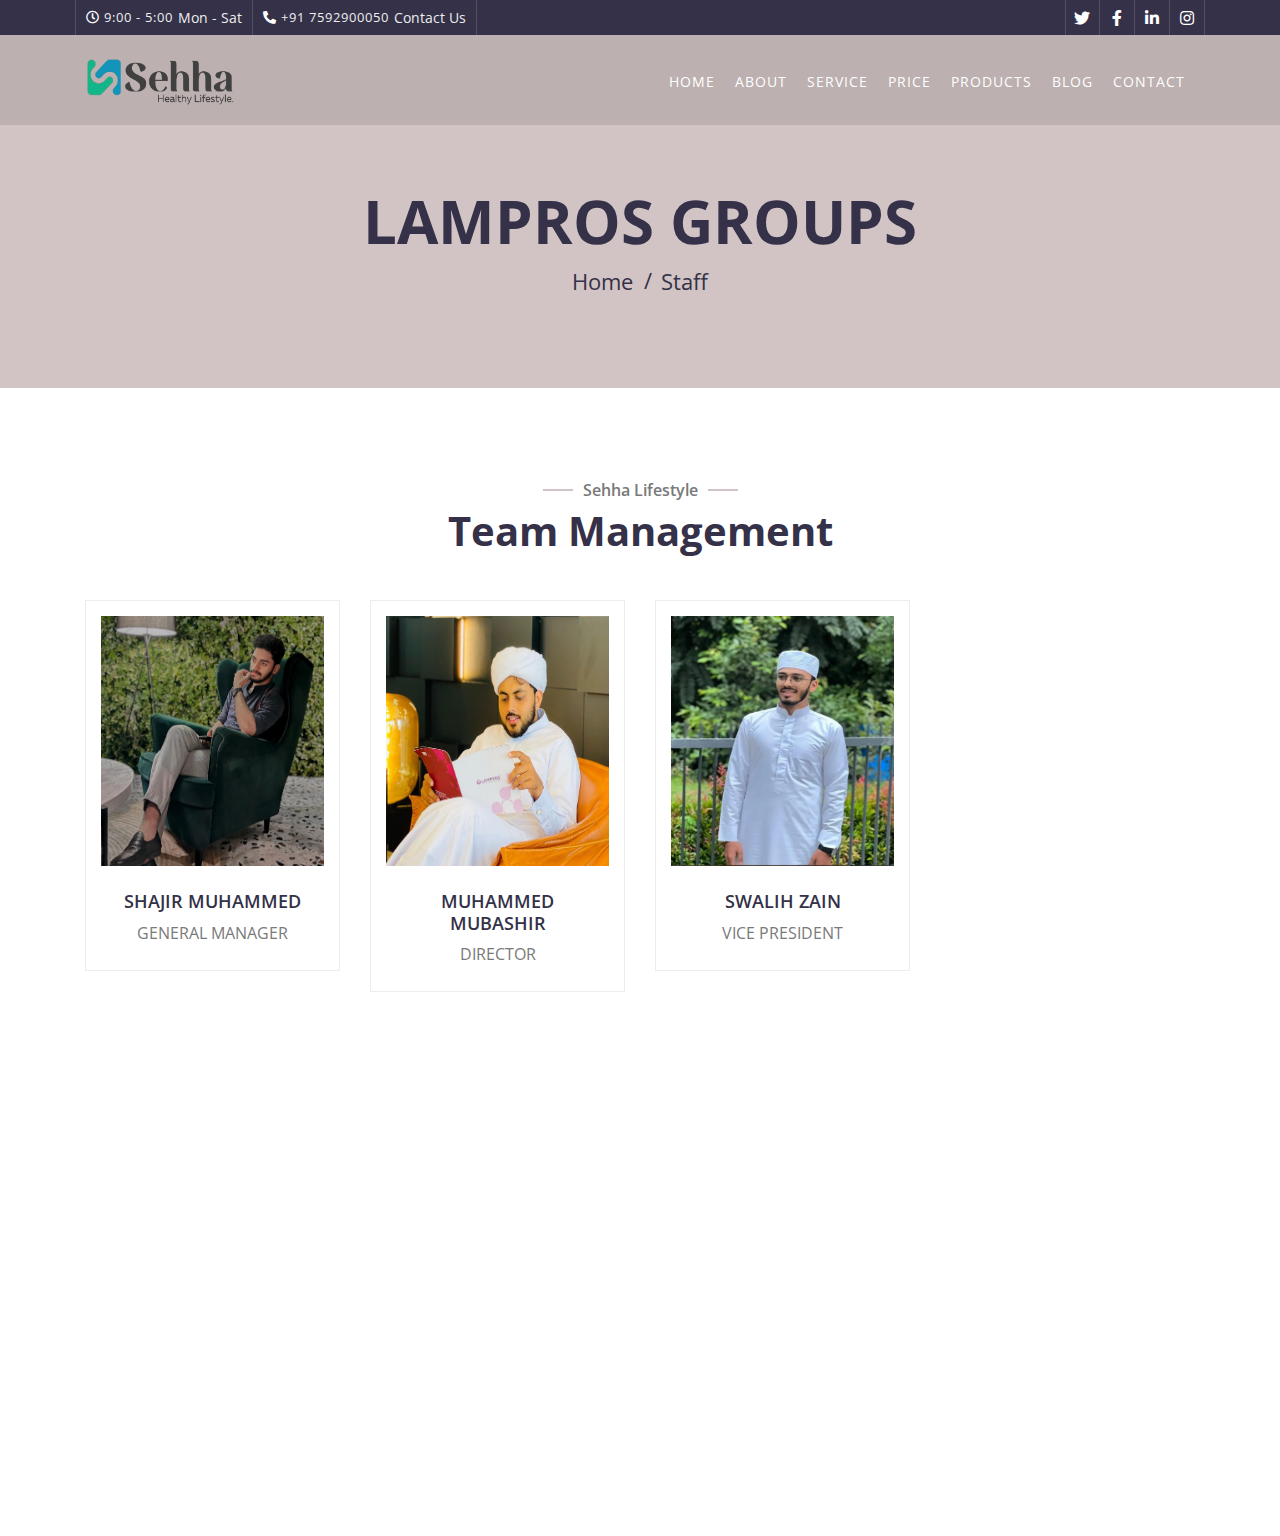
<file: team.html>
<!DOCTYPE html>
<html lang="en">
    <head>
        <meta charset="utf-8">
        <title>lamproshealth</title>
        <meta content="width=device-width, initial-scale=1.0" name="viewport">
        <meta content="Sehha Healthy Lifestyle" name="keywords">
        <meta content="Sehha Healthy Lifestyle" name="description">

        <!-- Favicon -->
        <link href="img/favicon.ico" rel="icon">

        <!-- Google Font -->
        <link href="https://fonts.googleapis.com/css2?family=Open+Sans:wght@300;400;600;700;800&display=swap" rel="stylesheet">

        <!-- CSS Libraries -->
        <link href="https://stackpath.bootstrapcdn.com/bootstrap/4.4.1/css/bootstrap.min.css" rel="stylesheet">
        <link href="https://cdnjs.cloudflare.com/ajax/libs/font-awesome/5.10.0/css/all.min.css" rel="stylesheet">
        <link href="lib/animate/animate.min.css" rel="stylesheet">
        <link href="lib/flaticon/font/flaticon.css" rel="stylesheet"> 
        <link href="lib/owlcarousel/assets/owl.carousel.min.css" rel="stylesheet">
        <link href="lib/lightbox/css/lightbox.min.css" rel="stylesheet">

        <!-- Template Stylesheet -->
        <link href="css/style.css" rel="stylesheet">
    </head>

    <body>
        <!-- Top Bar Start -->
        <div class="top-bar d-none d-md-block">
            <div class="container-fluid">
                <div class="row">
                    <div class="col-md-8">
                        <div class="top-bar-left">
                            <div class="text">
                                <i class="far fa-clock"></i>
                                <h2>9:00 - 5:00</h2>
                                <p>Mon - Sat</p>
                            </div>
                            <div class="text">
                                <i class="fa fa-phone-alt"></i>
                                <h2>+91 7592900050</h2>
                                <p>Contact Us</p>
                            </div>
                        </div>
                    </div>
                    <div class="col-md-4">
                        <div class="top-bar-right">
                            <div class="social">
                                <a href=""><i class="fab fa-twitter"></i></a>
                                <a href=""><i class="fab fa-facebook-f"></i></a>
                                <a href=""><i class="fab fa-linkedin-in"></i></a>
                                <a href=""><i class="fab fa-instagram"></i></a>
                            </div>
                        </div>
                    </div>
                </div>
            </div>
        </div>
        <!-- Top Bar End -->

        <!-- Nav Bar Start -->
        <div class="navbar navbar-expand-lg bg-dark navbar-dark">
            <div class="container">
                <div id="logo"><a href=""><img src="img/logo1.png" alt="Lampros" height="50px" width="150px"></a></div>
            
                <!-- <a href="index.html" class="navbar-brand">L<span>ampros</span></a> -->
                <button type="button" class="navbar-toggler" data-toggle="collapse" data-target="#navbarCollapse">
                    <span class="navbar-toggler-icon"></span>
                </button>

                <div class="collapse navbar-collapse justify-content-between" id="navbarCollapse">
                    <div class="navbar-nav ml-auto">
                        <a href="index.html" class="nav-item nav-link">Home</a>
                        <a href="about.html" class="nav-item nav-link">About</a>
                        <a href="service.html" class="nav-item nav-link">Service</a>
                        <a href="price.html" class="nav-item nav-link">Price</a>
                        <a href="products.html" class="nav-item nav-link">Products</a>
                        <!-- <a href="team.html" class="nav-item nav-link active">Trainer</a> -->
                        <!-- <a href="portfolio.html" class="nav-item nav-link">Pose</a> -->
                        <a href="blog.html" class="nav-item nav-link">Blog</a>
                        <!-- <a href="portfolio.html" class="nav-item nav-link">Pose</a> -->
                        <!-- <div class="nav-item dropdown">
                            <a href="blog.html" class="nav-link dropdown-toggle active" data-toggle="dropdown">Blog</a>
                            <div class="dropdown-menu">
                                <a href="blog.html" class="dropdown-item">Blog Grid</a>
                                <a href="single.html" class="dropdown-item">Blog Detail</a>
                            </div>
                        </div> -->
                        <a href="contact.html" class="nav-item nav-link">Contact</a>
                    </div>
                </div>
            </div>
        </div>
        <!-- Nav Bar End -->


        <!-- Page Header Start -->
        <div class="page-header">
            <div class="container">
                <div class="row">
                    <div class="col-12">
                        <h2>LAMPROS GROUPS</h2>
                    </div>
                    <div class="col-12">
                        <a href="">Home</a>
                        <a href="">Staff</a>
                    </div>
                </div>
            </div>
        </div>
        <!-- Page Header End -->


        <!-- Team Start -->
        <div class="team">
            <div class="container">
                <div class="section-header text-center wow zoomIn" data-wow-delay="0.1s">
                    <p>Sehha Lifestyle</p>
                    <h2>Team Management</h2>
                </div>
                <div class="row">
                    <div class="col-lg-3 col-md-6 wow fadeInUp" data-wow-delay="0.0s">
                        <div class="team-item">
                            <div class="team-img">
                                <img src="img/Screenshot 2023-09-09 105904.png" alt="Image" width="290px" height="250px">
                                <div class="team-social">
                                    <a href=""><i class="fab fa-twitter"></i></a>
                                    <a href=""><i class="fab fa-facebook-f"></i></a>
                                    <a href=""><i class="fab fa-linkedin-in"></i></a>
                                    <a href="https://www.instagram.com/shajir_lampros/"><i class="fab fa-instagram"></i></a>
                                </div>
                            </div>
                            <div class="team-text">
                                <h2>SHAJIR MUHAMMED</h2>
                                <p>GENERAL MANAGER</p>
                            </div>
                        </div>
                    </div>
                    <div class="col-lg-3 col-md-6 wow fadeInUp" data-wow-delay="0.2s">
                        <div class="team-item">
                            <div class="team-img">
                                <img src="img/Screenshot 2023-09-09 110041.png" alt="Image" width="290px" height="250px">
                                <div class="team-social">
                                    <a href=""><i class="fab fa-twitter"></i></a>
                                    <a href=""><i class="fab fa-facebook-f"></i></a>
                                    <a href=""><i class="fab fa-linkedin-in"></i></a>
                                    <a href="https://www.instagram.com/__.mubashir_nurani.__/"><i class="fab fa-instagram"></i></a>
                                </div>
                            </div>
                            <div class="team-text">
                                <h2>MUHAMMED MUBASHIR</h2>
                                <p>DIRECTOR</p>
                            </div>
                        </div>
                    </div>
                    <div class="col-lg-3 col-md-6 wow fadeInUp" data-wow-delay="0.4s">
                        <div class="team-item">
                            <div class="team-img">
                                <img src="img/Screenshot 2023-09-09 113526.png" alt="Image" width="290px" height="250px">
                                <div class="team-social">
                                    <a href=""><i class="fab fa-twitter"></i></a>
                                    <a href=""><i class="fab fa-facebook-f"></i></a>
                                    <a href=""><i class="fab fa-linkedin-in"></i></a>
                                    <a href="https://www.instagram.com/swalih_zain_s/"><i class="fab fa-instagram"></i></a>
                                </div>
                            </div>
                            <div class="team-text">
                                <h2>SWALIH ZAIN</h2>
                                <p>VICE PRESIDENT</p>
                            </div>
                        </div>
             </div>       </div>
        </div>           
        <!-- Team End -->


        <!-- Footer Start -->
    <div class="footer wow fadeIn" data-wow-delay="0.3s">
        <div class="container-fluid">
            <div class="container">
                <div class="footer-info">
                    <a href="index.html" class="footer-logo"><img src="img/logo1a.png" alt="Lampros" height="80px" width="300px"></a>
                    <h3>1st floor OP Arcade , Palakuty , Koduvally </h3>
                    <div class="footer-menu">
                        <p>+91 7592900050</p>
                        <p>sehhalifestyle@gmail.com</p>
                    </div>
                    <div class="footer-social">
                        <a href=""><i class="fab fa-twitter"></i></a>
                        <a href=""><i class="fab fa-facebook-f"></i></a>
                        <a href=""><i class="fab fa-youtube"></i></a>
                        <a href=""><i class="fab fa-instagram"></i></a>
                        <a href=""><i class="fab fa-linkedin-in"></i></a>
                    </div>
                </div>
            </div>
            <div class="container copyright">
                <div class="row">
                    <div class="col-md-6">
                        <p>&copy; <a href="#">www.lamproshealth.com</a>, All Right Reserved.</p>
                    </div>
                    <div class="col-md-6">
                        <!--/*** This template is free as long as you keep the footer author’s credit link/attribution link/backlink. If you'd like to use the template without the footer author’s credit link/attribution link/backlink, you can purchase the Credit Removal License from "https://htmlcodex.com/credit-removal". Thank you for your support. ***/-->
                        <p> <a href="https://htmlcodex.com"></a></p>
                    </div>
                </div>
            </div>
        </div>
    </div>
    <!-- Footer End -->

        <a href="#" class="back-to-top"><i class="fa fa-chevron-up"></i></a>

        <!-- JavaScript Libraries -->
        <script src="https://code.jquery.com/jquery-3.4.1.min.js"></script>
        <script src="https://stackpath.bootstrapcdn.com/bootstrap/4.4.1/js/bootstrap.bundle.min.js"></script>
        <script src="lib/easing/easing.min.js"></script>
        <script src="lib/wow/wow.min.js"></script>
        <script src="lib/owlcarousel/owl.carousel.min.js"></script>
        <script src="lib/isotope/isotope.pkgd.min.js"></script>
        <script src="lib/lightbox/js/lightbox.min.js"></script>
        
        <!-- Contact Javascript File -->
        <script src="mail/jqBootstrapValidation.min.js"></script>
        <script src="mail/contact.js"></script>

        <!-- Template Javascript -->
        <script src="js/main.js"></script>
    <script src="js/logoChange.js"></script>
    </body>
</html>
</file>
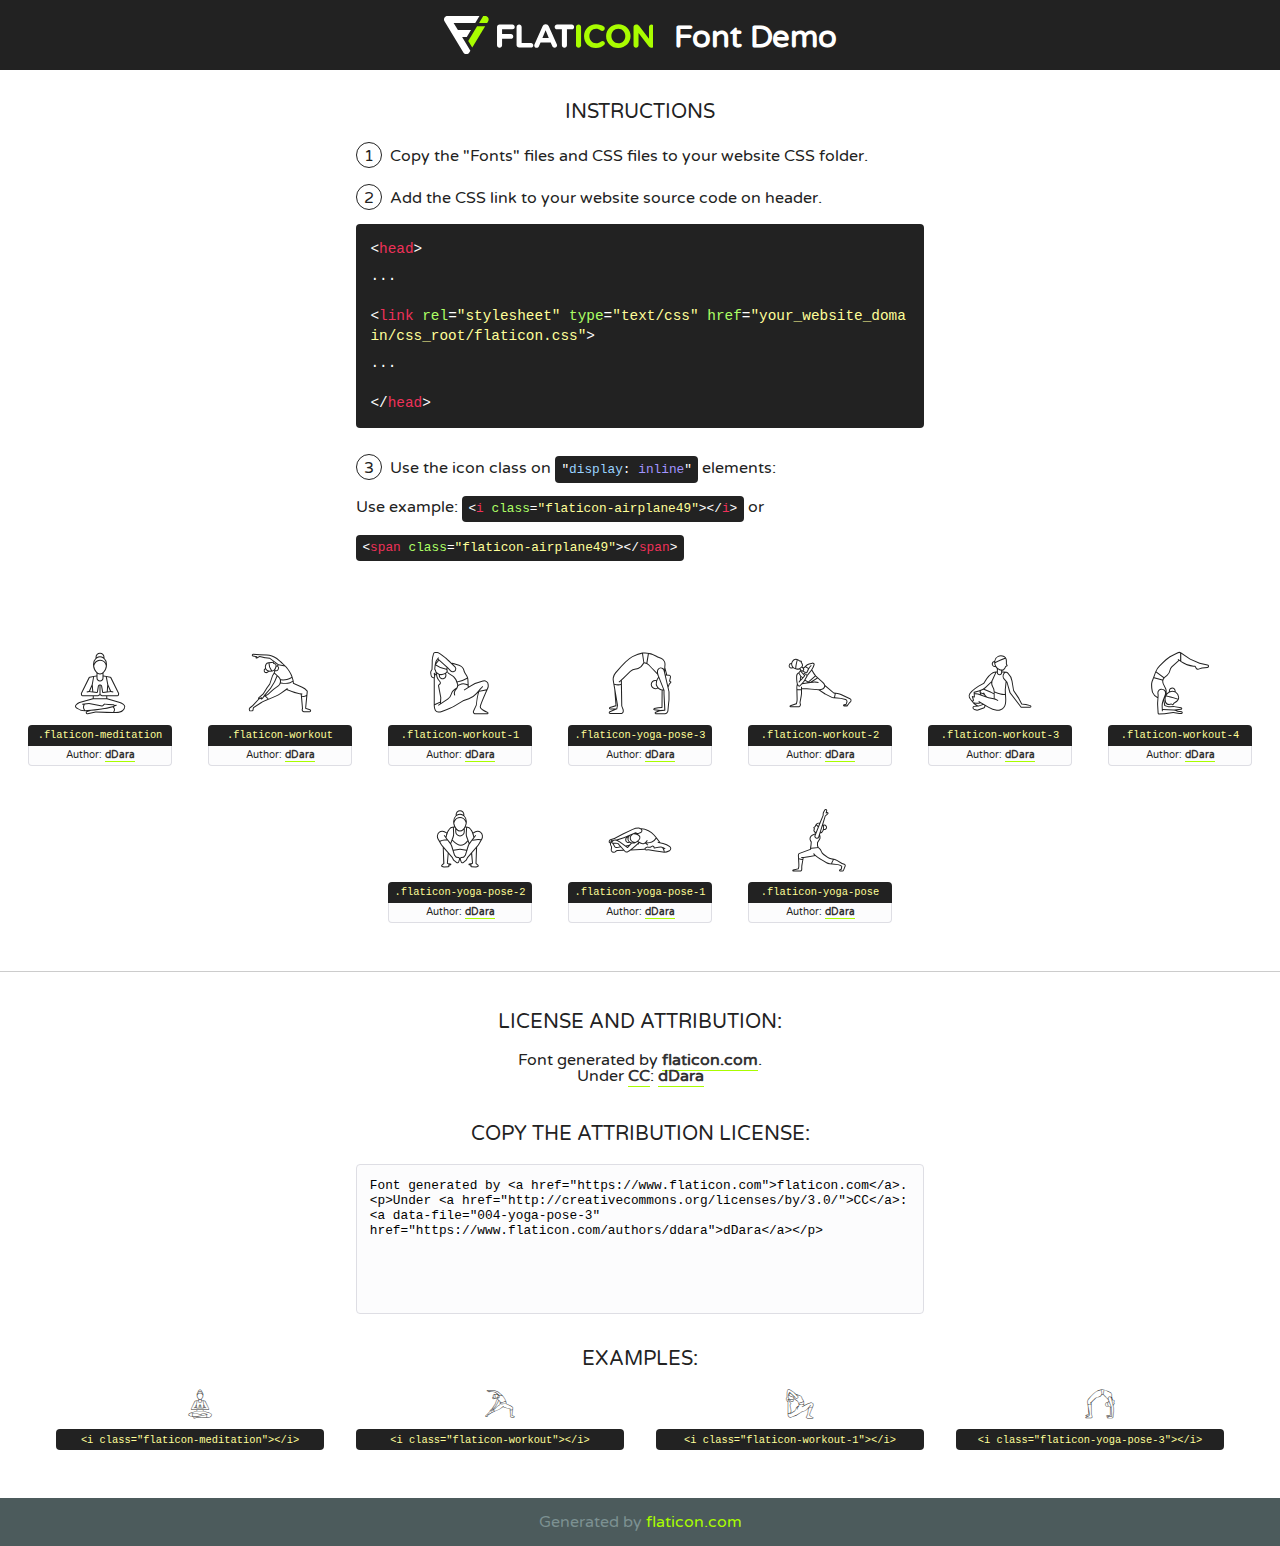
<file: lib/flaticon/font/flaticon.html>
<!DOCTYPE html>
<!--
  Flaticon icon font: Flaticon
  Creation date: 02/09/2020 06:16
-->
<html>
<!DOCTYPE html>
<html>

<head>
    <title>Flaticon WebFont</title>
    <link href="http://fonts.googleapis.com/css?family=Varela+Round" rel="stylesheet" type="text/css" />
    <link rel="stylesheet" type="text/css" href="flaticon.css">
    <meta charset="UTF-8">
    <style>
        html,
        body,
        div,
        span,
        applet,
        object,
        iframe,
        h1,
        h2,
        h3,
        h4,
        h5,
        h6,
        p,
        blockquote,
        pre,
        a,
        abbr,
        acronym,
        address,
        big,
        cite,
        code,
        del,
        dfn,
        em,
        img,
        ins,
        kbd,
        q,
        s,
        samp,
        small,
        strike,
        strong,
        sub,
        sup,
        tt,
        var,
        b,
        u,
        i,
        center,
        dl,
        dt,
        dd,
        ol,
        ul,
        li,
        fieldset,
        form,
        label,
        legend,
        table,
        caption,
        tbody,
        tfoot,
        thead,
        tr,
        th,
        td,
        article,
        aside,
        canvas,
        details,
        embed,
        figure,
        figcaption,
        footer,
        header,
        hgroup,
        menu,
        nav,
        output,
        ruby,
        section,
        summary,
        time,
        mark,
        audio,
        video {
            margin: 0;
            padding: 0;
            border: 0;
            font-size: 100%;
            font: inherit;
            vertical-align: baseline;
        }

        /* HTML5 display-role reset for older browsers */
        article,
        aside,
        details,
        figcaption,
        figure,
        footer,
        header,
        hgroup,
        menu,
        nav,
        section {
            display: block;
        }

        body {
            line-height: 1;
        }

        ol,
        ul {
            list-style: none;
        }

        blockquote,
        q {
            quotes: none;
        }

        blockquote:before,
        blockquote:after,
        q:before,
        q:after {
            content: '';
            content: none;
        }

        table {
            border-collapse: collapse;
            border-spacing: 0;
        }

        body {
            font-family: 'Varela Round', Helvetica, Arial, sans-serif;
            font-size: 16px;
            color: #222;
        }

        a {
            color: #333;
            border-bottom: 1px solid #a9fd00;
            font-weight: bold;
            text-decoration: none;
        }

        * {
            -moz-box-sizing: border-box;
            -webkit-box-sizing: border-box;
            box-sizing: border-box;
            margin: 0;
            padding: 0;
        }

        [class^="flaticon-"]:before,
        [class*=" flaticon-"]:before,
        [class^="flaticon-"]:after,
        [class*=" flaticon-"]:after {
            font-family: Flaticon;
            font-size: 30px;
            font-style: normal;
            margin-left: 20px;
            color: #333;
        }

        .wrapper {
            max-width: 600px;
            margin: auto;
            padding: 0 1em;
        }

        .title {
            font-size: 1.25em;
            text-align: center;
            margin-bottom: 1em;
            text-transform: uppercase;
        }

        header {
            text-align: center;
            background-color: #222;
            color: #fff;
            padding: 1em;
        }

        header .logo {
            width: 210px;
            height: 38px;
            display: inline-block;
            vertical-align: middle;
            margin-right: 1em;
            border: none;
        }

        header strong {
            font-size: 1.95em;
            font-weight: bold;
            vertical-align: middle;
            margin-top: 5px;
            display: inline-block;
        }

        .demo {
            margin: 2em auto;
            line-height: 1.25em;
        }

        .demo ul li {
            margin-bottom: 1em;
        }

        .demo ul li .num {
            color: #222;
            border-radius: 20px;
            display: inline-block;
            width: 26px;
            padding: 3px;
            height: 26px;
            text-align: center;
            margin-right: 0.5em;
            border: 1px solid #222;
        }

        .demo ul li code {
            background-color: #222;
            border-radius: 4px;
            padding: 0.25em 0.5em;
            display: inline-block;
            color: #fff;
            font-family: Consolas, Monaco, Lucida Console, Liberation Mono, DejaVu Sans Mono, Bitstream Vera Sans Mono, Courier New, monospace;
            font-weight: lighter;
            margin-top: 1em;
            font-size: 0.8em;
            word-break: break-all;
        }

        .demo ul li code.big {
            padding: 1em;
            font-size: 0.9em;
        }

        .demo ul li code .red {
            color: #EF3159;
        }

        .demo ul li code .green {
            color: #ACFF65;
        }

        .demo ul li code .yellow {
            color: #FFFF99;
        }

        .demo ul li code .blue {
            color: #99D3FF;
        }

        .demo ul li code .purple {
            color: #A295FF;
        }

        .demo ul li code .dots {
            margin-top: 0.5em;
            display: block;
        }

        #glyphs {
            border-bottom: 1px solid #ccc;
            padding: 2em 0;
            text-align: center;
        }

        .glyph {
            display: inline-block;
            width: 9em;
            margin: 1em;
            text-align: center;
            vertical-align: top;
            background: #FFF;
        }

        .glyph .glyph-icon {
            padding: 10px;
            display: block;
            font-family: "Flaticon";
            font-size: 64px;
            line-height: 1;
        }

        .glyph .glyph-icon:before {
            font-size: 64px;
            color: #222;
            margin-left: 0;
        }

        .class-name {
            font-size: 0.65em;
            background-color: #222;
            color: #fff;
            border-radius: 4px 4px 0 0;
            padding: 0.5em;
            color: #FFFF99;
            font-family: Consolas, Monaco, Lucida Console, Liberation Mono, DejaVu Sans Mono, Bitstream Vera Sans Mono, Courier New, monospace;
        }

        .author-name {
            font-size: 0.6em;
            background-color: #fcfcfd;
            border: 1px solid #DEDEE4;
            border-top: 0;
            border-radius: 0 0 4px 4px;
            padding: 0.5em;
        }

        .class-name:last-child {
            font-size: 10px;
            color: #888;
        }

        .class-name:last-child a {
            font-size: 10px;
            color: #555;
        }

        .class-name:last-child a:hover {
            color: #a9fd00;
        }

        .glyph>input {
            display: block;
            width: 100px;
            margin: 5px auto;
            text-align: center;
            font-size: 12px;
            cursor: text;
        }

        .glyph>input.icon-input {
            font-family: "Flaticon";
            font-size: 16px;
            margin-bottom: 10px;
        }

        .attribution .title {
            margin-top: 2em;
        }

        .attribution textarea {
            background-color: #fcfcfd;
            padding: 1em;
            border: none;
            box-shadow: none;
            border: 1px solid #DEDEE4;
            border-radius: 4px;
            resize: none;
            width: 100%;
            height: 150px;
            font-size: 0.8em;
            font-family: Consolas, Monaco, Lucida Console, Liberation Mono, DejaVu Sans Mono, Bitstream Vera Sans Mono, Courier New, monospace;
            -webkit-appearance: none;
        }

        .iconsuse {
            margin: 2em auto;
            text-align: center;
            max-width: 1200px;
        }

        .iconsuse:after {
            content: '';
            display: table;
            clear: both;
        }

        .iconsuse .image {
            float: left;
            width: 25%;
            padding: 0 1em;
        }

        .iconsuse .image p {
            margin-bottom: 1em;
        }

        .iconsuse .image span {
            display: block;
            font-size: 0.65em;
            background-color: #222;
            color: #fff;
            border-radius: 4px;
            padding: 0.5em;
            color: #FFFF99;
            margin-top: 1em;
            font-family: Consolas, Monaco, Lucida Console, Liberation Mono, DejaVu Sans Mono, Bitstream Vera Sans Mono, Courier New, monospace;
        }

        #footer {
            text-align: center;
            background-color: #4C5B5C;
            color: #7c9192;
            padding: 1em;
        }

        #footer a {
            border: none;
            color: #a9fd00;
            font-weight: normal;
        }

        @media (max-width: 960px) {
            .iconsuse .image {
                width: 50%;
            }
        }

        @media (max-width: 560px) {
            .iconsuse .image {
                width: 100%;
            }
        }
    </style>
</head>

<body class="characters-off">

    <header>
        <a href="https://www.flaticon.com" target="_blank" class="logo">
            <svg version="1.1" xmlns="http://www.w3.org/2000/svg" xmlns:xlink="http://www.w3.org/1999/xlink"
                xmlns:a="http://ns.adobe.com/AdobeSVGViewerExtensions/3.0/" viewBox="0 0 560.875 102.036"
                enable-background="new 0 0 560.875 102.036" xml:space="preserve">
                <defs>
                </defs>
                <g>
                    <g class="letters">
                        <path fill="#ffffff" d="M141.596,29.675c0-3.777,2.985-6.767,6.764-6.767h34.438c3.426,0,6.15,2.728,6.15,6.15
                        c0,3.43-2.724,6.149-6.15,6.149h-27.674v13.091h23.719c3.429,0,6.151,2.724,6.151,6.15c0,3.43-2.723,6.149-6.151,6.149h-23.719
                        v17.574c0,3.773-2.986,6.761-6.764,6.761c-3.779,0-6.764-2.989-6.764-6.761V29.675z"></path>
                        <path fill="#ffffff"
                            d="M193.844,29.149c0-3.781,2.985-6.767,6.764-6.767c3.776,0,6.763,2.985,6.763,6.767v42.957h25.039
                        c3.426,0,6.149,2.726,6.149,6.153c0,3.425-2.723,6.15-6.149,6.15h-31.802c-3.779,0-6.764-2.986-6.764-6.768V29.149z">
                        </path>
                        <path fill="#ffffff" d="M241.891,75.71l21.438-48.407c1.492-3.341,4.215-5.357,7.906-5.357h0.792
                        c3.686,0,6.323,2.017,7.815,5.357l21.439,48.407c0.436,0.967,0.701,1.845,0.701,2.723c0,3.602-2.809,6.501-6.414,6.501
                        c-3.161,0-5.269-1.845-6.499-4.655l-4.132-9.661h-27.059l-4.301,10.102c-1.144,2.631-3.426,4.214-6.237,4.214
                        c-3.517,0-6.24-2.81-6.24-6.325C241.1,77.64,241.451,76.677,241.891,75.71z M279.932,58.666l-8.521-20.297l-8.526,20.297H279.932
                        z"></path>
                        <path fill="#ffffff" d="M314.864,35.387H301.86c-3.429,0-6.239-2.813-6.239-6.238c0-3.429,2.811-6.24,6.239-6.24h39.533
                        c3.426,0,6.237,2.811,6.237,6.24c0,3.425-2.811,6.238-6.237,6.238h-13.001v42.785c0,3.773-2.99,6.761-6.764,6.761
                        c-3.779,0-6.764-2.989-6.764-6.761V35.387z"></path>
                        <path fill="#A9FD00" d="M352.615,29.149c0-3.781,2.985-6.767,6.767-6.767c3.774,0,6.761,2.985,6.761,6.767v49.024
                        c0,3.773-2.987,6.761-6.761,6.761c-3.781,0-6.767-2.989-6.767-6.761V29.149z"></path>
                        <path fill="#A9FD00"
                            d="M374.132,53.836v-0.179c0-17.481,13.178-31.801,32.065-31.801c9.22,0,15.459,2.458,20.557,6.238
                        c1.402,1.054,2.637,2.985,2.637,5.357c0,3.692-2.985,6.59-6.681,6.59c-1.845,0-3.071-0.702-4.044-1.319
                        c-3.776-2.813-7.729-4.393-12.562-4.393c-10.364,0-17.831,8.611-17.831,19.154v0.173c0,10.542,7.291,19.329,17.831,19.329
                        c5.715,0,9.492-1.756,13.359-4.834c1.049-0.874,2.458-1.491,4.039-1.491c3.429,0,6.325,2.813,6.325,6.236
                        c0,2.106-1.056,3.78-2.282,4.834c-5.539,4.834-12.036,7.733-21.878,7.733C387.572,85.464,374.132,71.493,374.132,53.836z">
                        </path>
                        <path fill="#A9FD00" d="M433.009,53.836v-0.179c0-17.481,13.79-31.801,32.766-31.801c18.981,0,32.592,14.143,32.592,31.628v0.173
                        c0,17.483-13.785,31.807-32.769,31.807C446.625,85.464,433.009,71.32,433.009,53.836z M484.224,53.836v-0.179
                        c0-10.539-7.725-19.326-18.626-19.326c-10.893,0-18.449,8.611-18.449,19.154v0.173c0,10.542,7.73,19.329,18.626,19.329
                        C476.676,72.986,484.224,64.378,484.224,53.836z"></path>
                        <path fill="#A9FD00" d="M506.233,29.321c0-3.774,2.99-6.763,6.767-6.763h1.401c3.252,0,5.183,1.583,7.029,3.953l26.093,34.265
                        V29.059c0-3.692,2.99-6.677,6.681-6.677c3.683,0,6.671,2.985,6.671,6.677v48.934c0,3.78-2.987,6.765-6.764,6.765h-0.436
                        c-3.257,0-5.188-1.581-7.034-3.953l-27.056-35.492v32.944c0,3.687-2.985,6.676-6.678,6.676c-3.683,0-6.673-2.989-6.673-6.676
                        V29.321z"></path>
                    </g>
                    <g class="insignia">
                        <path fill="#ffffff" d="M48.372,56.137h12.517l11.156-18.537H37.186L25.688,18.539h57.825L94.668,0H9.271
                        C5.925,0,2.842,1.801,1.198,4.716c-1.644,2.907-1.593,6.482,0.134,9.343l50.38,83.501c1.678,2.781,4.689,4.476,7.938,4.476
                        c3.246,0,6.257-1.695,7.935-4.476l2.898-4.804L48.372,56.137z"></path>
                        <g class="i">
                            <path fill="#A9FD00" d="M93.575,18.539h0.031v0.004l21.652,0.004l2.705-4.488c1.727-2.861,1.778-6.436,0.133-9.343
                            C116.454,1.801,113.371,0,110.026,0h-5.294L93.575,18.539z"></path>
                            <polygon fill="#A9FD00" points="88.291,27.356 64.725,66.486 75.519,84.404 109.942,27.356">
                            </polygon>
                        </g>
                    </g>
                </g>
            </svg>
        </a>
        <strong>Font Demo</strong>
    </header>


    <section class="demo wrapper">

        <p class="title">Instructions</p>

        <ul>
            <li>
                <span class="num">1</span>Copy the "Fonts" files and CSS files to your website CSS folder.
            </li>
            <li>
                <span class="num">2</span>Add the CSS link to your website source code on header.
                <code class="big">
                    &lt;<span class="red">head</span>&gt;
                    <br/><span class="dots">...</span>
                    <br/>&lt;<span class="red">link</span> <span class="green">rel</span>=<span class="yellow">"stylesheet"</span> <span class="green">type</span>=<span class="yellow">"text/css"</span> <span class="green">href</span>=<span class="yellow">"your_website_domain/css_root/flaticon.css"</span>&gt;
                    <br/><span class="dots">...</span>
                    <br/>&lt;/<span class="red">head</span>&gt;
                </code>
            </li>

            <li>
                <p>
                    <span class="num">3</span>Use the icon class on
                    <code>"<span class="blue">display</span>:<span class="purple"> inline</span>"</code> elements:
                    <br />
                    Use example:
                    <code>&lt;<span class="red">i</span> <span class="green">class</span>=<span class="yellow">&quot;flaticon-airplane49&quot;</span>&gt;&lt;/<span class="red">i</span>&gt;</code>
                    or
                    <code>&lt;<span class="red">span</span> <span class="green">class</span>=<span class="yellow">&quot;flaticon-airplane49&quot;</span>&gt;&lt;/<span class="red">span</span>&gt;</code>
            </li>
        </ul>

    </section>




    <section id="glyphs">


        <div class="glyph">
            <div class="glyph-icon flaticon-meditation"></div>
            <div class="class-name">.flaticon-meditation</div>
            <div class="author-name">Author: <a data-file="001-meditation"
                    href="https://www.flaticon.com/authors/ddara">dDara</a> </div>
        </div>

        <div class="glyph">
            <div class="glyph-icon flaticon-workout"></div>
            <div class="class-name">.flaticon-workout</div>
            <div class="author-name">Author: <a data-file="002-workout"
                    href="https://www.flaticon.com/authors/ddara">dDara</a> </div>
        </div>

        <div class="glyph">
            <div class="glyph-icon flaticon-workout-1"></div>
            <div class="class-name">.flaticon-workout-1</div>
            <div class="author-name">Author: <a data-file="003-workout-1"
                    href="https://www.flaticon.com/authors/ddara">dDara</a> </div>
        </div>

        <div class="glyph">
            <div class="glyph-icon flaticon-yoga-pose-3"></div>
            <div class="class-name">.flaticon-yoga-pose-3</div>
            <div class="author-name">Author: <a data-file="004-yoga-pose-3"
                    href="https://www.flaticon.com/authors/ddara">dDara</a> </div>
        </div>

        <div class="glyph">
            <div class="glyph-icon flaticon-workout-2"></div>
            <div class="class-name">.flaticon-workout-2</div>
            <div class="author-name">Author: <a data-file="005-workout-2"
                    href="https://www.flaticon.com/authors/ddara">dDara</a> </div>
        </div>

        <div class="glyph">
            <div class="glyph-icon flaticon-workout-3"></div>
            <div class="class-name">.flaticon-workout-3</div>
            <div class="author-name">Author: <a data-file="006-workout-3"
                    href="https://www.flaticon.com/authors/ddara">dDara</a> </div>
        </div>

        <div class="glyph">
            <div class="glyph-icon flaticon-workout-4"></div>
            <div class="class-name">.flaticon-workout-4</div>
            <div class="author-name">Author: <a data-file="007-workout-4"
                    href="https://www.flaticon.com/authors/ddara">dDara</a> </div>
        </div>

        <div class="glyph">
            <div class="glyph-icon flaticon-yoga-pose-2"></div>
            <div class="class-name">.flaticon-yoga-pose-2</div>
            <div class="author-name">Author: <a data-file="008-yoga-pose-2"
                    href="https://www.flaticon.com/authors/ddara">dDara</a> </div>
        </div>

        <div class="glyph">
            <div class="glyph-icon flaticon-yoga-pose-1"></div>
            <div class="class-name">.flaticon-yoga-pose-1</div>
            <div class="author-name">Author: <a data-file="009-yoga-pose-1"
                    href="https://www.flaticon.com/authors/ddara">dDara</a> </div>
        </div>

        <div class="glyph">
            <div class="glyph-icon flaticon-yoga-pose"></div>
            <div class="class-name">.flaticon-yoga-pose</div>
            <div class="author-name">Author: <a data-file="010-yoga-pose"
                    href="https://www.flaticon.com/authors/ddara">dDara</a> </div>
        </div>


    </section>



    <section class="attribution wrapper" style="text-align:center;">

        <div class="title">License and attribution:</div>
        <div class="attrDiv">Font generated by <a href="https://www.flaticon.com">flaticon.com</a>. <div>
                <p>Under <a href="http://creativecommons.org/licenses/by/3.0/">CC</a>: <a data-file="004-yoga-pose-3"
                        href="https://www.flaticon.com/authors/ddara">dDara</a></p>
            </div>
        </div>
        <div class="title">Copy the Attribution License:</div>

        <textarea onclick="this.focus();this.select();">Font generated by &lt;a href=&quot;https://www.flaticon.com&quot;&gt;flaticon.com&lt;/a&gt;. <p>Under <a href="http://creativecommons.org/licenses/by/3.0/">CC</a>: <a data-file="004-yoga-pose-3" href="https://www.flaticon.com/authors/ddara">dDara</a></p>  
     </textarea>

    </section>

    <section class="iconsuse">

        <div class="title">Examples:</div>

        <div class="image">
            <p>
                <i class="glyph-icon flaticon-meditation"></i>
                <span>&lt;i class=&quot;flaticon-meditation&quot;&gt;&lt;/i&gt;</span>
            </p>
        </div>

        <div class="image">
            <p>
                <i class="glyph-icon flaticon-workout"></i>
                <span>&lt;i class=&quot;flaticon-workout&quot;&gt;&lt;/i&gt;</span>
            </p>
        </div>

        <div class="image">
            <p>
                <i class="glyph-icon flaticon-workout-1"></i>
                <span>&lt;i class=&quot;flaticon-workout-1&quot;&gt;&lt;/i&gt;</span>
            </p>
        </div>

        <div class="image">
            <p>
                <i class="glyph-icon flaticon-yoga-pose-3"></i>
                <span>&lt;i class=&quot;flaticon-yoga-pose-3&quot;&gt;&lt;/i&gt;</span>
            </p>
        </div>

        </div>

    </section>

    <div id="footer">
        <div>Generated by <a href="https://www.flaticon.com">flaticon.com</a>
        </div>
    </div>



</body>

</html>
</file>
<file: lib/flaticon/font/flaticon.css>
/*
  	Flaticon icon font: Flaticon
  	Creation date: 02/09/2020 06:16
  	*/

@font-face {
  font-family: "Flaticon";
  src: url("./Flaticon.eot");
  src: url("./Flaticon.eot?#iefix") format("embedded-opentype"),
       url("./Flaticon.woff2") format("woff2"),
       url("./Flaticon.woff") format("woff"),
       url("./Flaticon.ttf") format("truetype"),
       url("./Flaticon.svg#Flaticon") format("svg");
  font-weight: normal;
  font-style: normal;
}

@media screen and (-webkit-min-device-pixel-ratio:0) {
  @font-face {
    font-family: "Flaticon";
    src: url("./Flaticon.svg#Flaticon") format("svg");
  }
}

[class^="flaticon-"]:before, [class*=" flaticon-"]:before,
[class^="flaticon-"]:after, [class*=" flaticon-"]:after {   
  font-family: Flaticon;
font-style: normal;
}

.flaticon-meditation:before { content: "\f100"; }
.flaticon-workout:before { content: "\f101"; }
.flaticon-workout-1:before { content: "\f102"; }
.flaticon-yoga-pose-3:before { content: "\f103"; }
.flaticon-workout-2:before { content: "\f104"; }
.flaticon-workout-3:before { content: "\f105"; }
.flaticon-workout-4:before { content: "\f106"; }
.flaticon-yoga-pose-2:before { content: "\f107"; }
.flaticon-yoga-pose-1:before { content: "\f108"; }
.flaticon-yoga-pose:before { content: "\f109"; }
</file>
<file: css/style.css>
/*******************************/
/********* General CSS *********/
/*******************************/
body {
    color: #797979;
    background: #ffffff;
    font-family: 'Open Sans', sans-serif;
}

h1,
h2, 
h3, 
h4,
h5, 
h6 {
    color: #343148;
}

a {
    color: #454545;
    transition: .3s;
}

a:hover,
a:active,
a:focus {
    color: #d2c4c4;
    outline: none;
    text-decoration: none;
}

.btn:focus,
.form-control:focus {
    box-shadow: none;
}

.container-fluid {
    max-width: 1366px;
}

.back-to-top {
    position: fixed;
    display: none;
    background: #d2c4c4;
    width: 44px;
    height: 44px;
    text-align: center;
    line-height: 1;
    font-size: 22px;
    right: 15px;
    bottom: 15px;
    transition: background 0.5s;
    z-index: 9;
}

.back-to-top:hover {
    background: #343148;
}

.back-to-top:hover i {
    color: #d2c4c4;
}

.back-to-top i {
    color: #343148;
    padding-top: 10px;
}


/**********************************/
/********** Top Bar CSS ***********/
/**********************************/
.top-bar {
    position: relative;
    height: 35px;
    background: #343148;
}

.top-bar .top-bar-left {
    display: flex;
    align-items: center;
    justify-content: flex-start;
}

.top-bar .top-bar-right {
    display: flex;
    align-items: center;
    justify-content: flex-end;
}

.top-bar .text {
    display: flex;
    align-items: center;
    justify-content: center;
    flex-direction: row;
    height: 35px;
    padding: 0 10px;
    text-align: center;
    border-left: 1px solid rgba(255, 255, 255, .15);
}

.top-bar .text:last-child {
    border-right: 1px solid rgba(255, 255, 255, .15);
}

.top-bar .text i {
    font-size: 13px;
    color: #ffffff;
    margin-right: 5px;
}

.top-bar .text h2 {
    color: #eeeeee;
    font-weight: 400;
    font-size: 13px;
    letter-spacing: 1px;
    margin: 0;
}

.top-bar .text p {
    color: #eeeeee;
    font-size: 14px;
    font-weight: 400;
    margin: 0 0 0 5px;
}

.top-bar .social {
    display: flex;
    height: 35px;
    font-size: 0;
    justify-content: flex-end;
}

.top-bar .social a {
    display: flex;
    align-items: center;
    justify-content: center;
    width: 35px;
    height: 100%;
    font-size: 16px;
    color: #ffffff;
    border-right: 1px solid rgba(255, 255, 255, .15);
}

.top-bar .social a:first-child {
    border-left: 1px solid rgba(255, 255, 255, .15);
}

.top-bar .social a:hover {
    color: #092a49;
    background: #ffffff;
}

@media (min-width: 992px) {
    .top-bar {
        padding: 0 60px;
    }
}


/**********************************/
/*********** Nav Bar CSS **********/
/**********************************/
.navbar {
    position: relative;
    transition: .5s;
    z-index: 999;
}

.navbar.nav-sticky {
    position: fixed;
    top: 0;
    width: 100%;
    box-shadow: 0 2px 5px rgba(0, 0, 0, .3);
}

.navbar .navbar-brand {
    margin: 0;
    color: #ffffff;
    font-size: 45px;
    line-height: 0px;
    font-weight: 700;
    text-transform: uppercase;
    letter-spacing: 2px;
    transition: .5s;
    
}

.navbar .navbar-brand span {
    color: #343148;
    text-transform: lowercase;
    transition: .5s;
}

.navbar.nav-sticky .navbar-brand span {
    color: #ffffff;
}

.navbar .navbar-brand img {
    max-width: 100%;
    max-height: 40px;
}

.navbar-dark .navbar-nav .nav-link,
.navbar-dark .navbar-nav .nav-link:focus,
.navbar-dark .navbar-nav .nav-link:hover,
.navbar-dark .navbar-nav .nav-link.active {
    padding: 10px 10px 8px 10px;
    color: #ffffff;
}

.navbar-dark .navbar-nav .nav-link:hover,
.navbar-dark .navbar-nav .nav-link.active {
    background: rgba(256, 256, 256, .1);
    transition: none;
}

.navbar .dropdown-menu {
    margin-top: 0;
    border: 0;
    border-radius: 0;
    background: #f8f9fa;
}

@media (min-width: 992px) {
    .navbar {
        position: absolute;
        width: 100%;
        padding: 20px 60px;
        background: rgba(0, 0, 0, .1) !important;
        z-index: 9;
    }
    
    .navbar.nav-sticky {
        padding: 10px 60px;
        background: #343148 !important;
    }
    
    .navbar a.nav-link {
        padding: 8px 15px;
        font-size: 14px;
        letter-spacing: 1px;
        text-transform: uppercase;
    }
}

@media (max-width: 991.98px) {   
    .navbar {
        padding: 15px;
        background: #343148 !important;
    }
    
    .navbar .navbar-brand span {
        color: #ffffff;
    }
    
    .navbar a.nav-link {
        padding: 5px;
    }
    
    .navbar .dropdown-menu {
        box-shadow: none;
    }
}


/*******************************/
/********** Hero CSS ***********/
/*******************************/
.hero {
    position: relative;
    width: 100%;
    margin-bottom: 45px;
    padding: 90px 0;
    background: #d2c4c4;
    overflow: hidden;
}

.hero .container-fluid {
    padding: 0;
}

.hero .hero-image {
    position: relative;
    text-align: right;
}

.hero .hero-image img {
    max-width: 80%;
    max-height: 80%;
}

.hero .hero-text {
    position: relative;
    padding-left: 75px;
    display: flex;
    align-items: flex-start;
    justify-content: center;
    flex-direction: column;
}

.hero .hero-text h1 {
    color: #343148;
    font-size: 60px;
    font-weight: 700;
    margin-bottom: 20px;
}

.hero .hero-text p {
    color: #343148;
    font-size: 18px;
    margin-bottom: 25px;
}

.hero .hero-btn .btn {
    padding: 12px 20px;
    font-size: 14px;
    font-weight: 600;
    letter-spacing: 1px;
    color: #d2c4c4;
    background: #343148;
    border-radius: 0;
    transition: .3s;
}

.hero .hero-btn .btn:hover {
    color: #343148;
    background: #ffffff;
}

.hero .hero-btn .btn:first-child {
    margin-right: 10px;
}

@media (max-width: 991.98px) {
    .hero .hero-text {
        padding: 0 15px;
    }
    
    .hero .hero-text h1 {
        font-size: 35px;
    }
    
    .hero .hero-text p {
        font-size: 16px;
    }
    
    .hero .hero-text .btn {
        padding: 12px 30px;
        letter-spacing: 1px;
    }
}

@media (max-width: 767.98px) {
    .hero .hero-text h1 {
        font-size: 30px;
        font-weight: 600;
    }
    
    .hero .hero-text p {
        font-size: 14px;
    }
    
    .hero .hero-text .btn {
        padding: 10px 15px;
        font-weight: 400;
        letter-spacing: 1px;
    }
	
	.hero .hero-image {
		text-align: left;
		margin-top: 30px;
	}
	
	.hero .hero-image img {
		max-width: 100%;
		max-height: 100%;
	}
}

@media (max-width: 575.98px) {
    .hero .hero-text h1 {
        font-size: 25px;
        font-weight: 600;
    }
    
    .hero .hero-text p {
        font-size: 14px;
    }
    
    .hero .hero-text .btn {
        padding: 8px 10px;
        font-size: 12px;
        font-weight: 400;
        letter-spacing: 0;
    }
}


/*******************************/
/******* Page Header CSS *******/
/*******************************/
.page-header {
    position: relative;
    margin-bottom: 45px;
    padding: 150px 0 90px 0;
    text-align: center;
    background: #d2c4c4;
}

.page-header h2 {
    position: relative;
    color: #343148;
    font-size: 60px;
    font-weight: 700;
}

.page-header a {
    position: relative;
    padding: 0 12px;
    font-size: 22px;
    color: #343148;
}

.page-header a:hover {
    color: #ffffff;
}

.page-header a::after {
    position: absolute;
    content: "/";
    width: 8px;
    height: 8px;
    top: -2px;
    right: -7px;
    text-align: center;
    color: #343148;
}

.page-header a:last-child::after {
    display: none;
}

@media (max-width: 767.98px) {
    .page-header h2 {
        font-size: 35px;
    }
    
    .page-header a {
        font-size: 18px;
    }
}


/*******************************/
/******* Section Header ********/
/*******************************/
.section-header {
    position: relative;
    max-width: 600px;
    margin: 0 auto;
    margin-bottom: 45px;
}

.section-header p {
    display: inline-block;
    margin: 0 30px;
    margin-bottom: 5px;
    padding: 0 10px;
    position: relative;
    font-size: 16px;
    font-weight: 600;
    background: #ffffff;
}

.section-header p::after {
    position: absolute;
    content: "";
    height: 2px;
    top: 11px;
    right: -30px;
    left: -30px;
    background: #d2c4c4;
    z-index: -1;
}

.section-header h2 {
    margin: 0;
    position: relative;
    font-size: 40px;
    font-weight: 700;
}

@media (max-width: 767.98px) {
    .section-header h2 {
        font-size: 30px;
    }
}


/*******************************/
/********** About CSS **********/
/*******************************/
.about {
    position: relative;
    width: 100%;
    padding: 45px 0;
}

.about .section-header {
    margin-bottom: 30px;
    margin-left: 0;
}

.about .about-img {
    position: relative;
    height: 100%;
}

.about .about-img img {
    position: relative;
    width: 100%;
    height: 100%;
    object-fit: cover;
}

.about .about-text p {
    font-size: 16px;
}

.about .about-text a.btn {
    position: relative;
    margin-top: 15px;
    padding: 12px 20px;
    font-size: 14px;
    font-weight: 600;
    letter-spacing: 1px;
    color: #d2c4c4;
    background: #343148;
    border-radius: 0;
    transition: .3s;
}

.about .about-text a.btn:hover {
    color: #343148;
    background: #d2c4c4;
}

@media (max-width: 767.98px) {
    .about .about-img {
        margin-bottom: 30px;
        height: auto;
    }
}


/*******************************/
/********* Service CSS *********/
/*******************************/
.service {
    position: relative;
    width: 100%;
    padding: 45px 0 15px 0;
}

.service .service-item {
    position: relative;
    width: 100%;
    text-align: center;
    margin-bottom: 30px;
    padding: 30px;
    border: 1px solid rgba(0, 0, 0, .07);
    transition: .3s;
}

.service .service-item:hover,
.service .service-item.active {
    background: #343148;
    color: #ffffff;
}

.service .service-icon {
    position: relative;
    margin: 0 auto 25px auto;
    width: 80px;
    height: 80px;
    display: flex;
    align-items: center;
    justify-content: center;
    border-radius: 50%;
}

.service .service-icon i {
    position: relative;
    font-size: 50px;
    color: #343148;
    z-index: 3;
}

.service .service-icon:before {
    content: " ";
    position: absolute;
    z-index: 0;
    left: 50%;
    top: 50%;
    transform: translateX(-50%) translateY(-50%);
    display: block;
    width: 80px;
    height: 80px;
    background: #d2c4c4;
    border-radius: 50%;
    animation: pulse-border 2000ms ease-out infinite;
}

.service .service-icon:after {
    content: "";
    position: absolute;
    z-index: 1;
    left: 50%;
    top: 50%;
    transform: translateX(-50%) translateY(-50%);
    display: block;
    width: 80px;
    height: 80px;
    background: #d2c4c4;
    border-radius: 50%;
    transition: all 200ms;
}



@keyframes pulse-border {
  0% {
    transform: translateX(-50%) translateY(-50%) translateZ(0) scale(1);
    opacity: 1;
  }
  100% {
    transform: translateX(-50%) translateY(-50%) translateZ(0) scale(1.3);
    opacity: 0;
  }
}

.service .service-item h3 {
    margin-bottom: 15px;
    font-size: 20px;
    font-weight: 600;
    transition: .3s;
}

.service .service-item:hover h3,
.service .service-item.active h3 {
    color: #d2c4c4;
}

.service .service-item p {
    margin: 0;
    font-size: 16px;
}



/*******************************/
/********** Class CSS **********/
/*******************************/
.class {
    position: relative;
    padding: 45px 0 15px 0;
}

.class #class-filter {
    padding: 0;
    margin: -15px 0 25px 0;
    list-style: none;
    font-size: 0;
    text-align: center;
}

.class #class-filter li {
    cursor: pointer;
    display: inline-block;
    margin: 5px;
    padding: 6px 12px;
    color: #343148;
    font-size: 14px;
    font-weight: 400;
    border-radius: 0;
    background: none;
    border: 1px solid #343148;
    transition: .3s;
}

.class #class-filter li:hover,
.class #class-filter li.filter-active {
    background: #343148;
    color: #d2c4c4;
}

.class .class-item {
    position: relative;
    margin-bottom: 30px;
    overflow: hidden;
    transition: .3s;
}

.class .class-wrap {
    position: relative;
    width: 100%;
}

.class .class-img {
    position: relative;
}

.class .class-img img {
    position: relative;
    width: 100%; 
    height: 100%; 
    object-fit: cover;
}

.class .class-text {
    position: relative;
    padding: 30px 30px 25px 30px;
    border-right: 1px solid rgba(0, 0, 0, .07);
    border-bottom: 1px solid rgba(0, 0, 0, .07);
    border-left: 1px solid rgba(0, 0, 0, .07);
}

.class .class-text h2 {
    font-size: 18px;
    font-weight: 600;
    margin-bottom: 10px;
}

.class .class-teacher {
    position: relative;
    height: 40px;
    margin-top: -50px;
    margin-bottom: 20px;
    display: flex;
    align-items: center;
    background: #ffffff;
    box-shadow: 0 0 10px rgba(0, 0, 0, .1);
    border-radius: 40px;
}

.class .class-teacher img {
    width: 40px;
    height: 40px;
    border-radius: 40px;
    background: #d2c4c4;
}

.class .class-teacher h3 {
    width: calc(100% - 95px);
    font-size: 15px;
    font-weight: 600;
    margin: 0 0 0 15px;
    white-space: nowrap;
    overflow: hidden;
}

.class .class-teacher a {
    width: 40px;
    height: 40px;
    padding: 0 0 3px 1px;
    display: flex;
    align-items: center;
    justify-content: center;
    font-size: 30px;
    font-weight: 100;
    color: #343148;
    background: #d2c4c4;
    border-radius: 40px;
    transition: .3s;
}

.class .class-wrap:hover .class-teacher a {
    color: #d2c4c4;
    background: #343148;
}

.class .class-meta {
    position: relative;
    display: flex;
    align-items: center;
}

.class .class-meta p {
    margin: 0;
    font-size: 14px;
}

.class .class-meta p i {
    margin-right: 5px;
    color: #343148;
}

.class .class-meta p:first-child {
    margin-right: 10px;
}



/*******************************/
/********* Pricing CSS *********/
/*******************************/
.discount {
    position: relative;
    width: 100%;
    margin: 45px 0;
    padding: 90px 0;
    background: linear-gradient(rgba(247, 202, 201, .7), rgba(247, 202, 201, .7)), url(../img/bgLogo.png);
    background-attachment: fixed;
    background-position: center;
    background-repeat: no-repeat;
    background-size: contain;
}

/* .bgimag{
    background-image: url(../img/logo.png);
    background-size: 300px 100px;

}

.bgLiGr{
    background: linear-gradient(rgba(247, 202, 201, .7), rgba(247, 202, 201, .7));
} */

.discount .container {
    max-width: 750px;
    text-align: center;
}

.discount .section-header {
    margin-bottom: 20px;
}

.discount .section-header p {
    color: #343148;
    background: transparent;
}

.discount .section-header p::after {
    display: none;
}

.discount .section-header h2 span {
    color: #F32B56;
    font-size: 50px;
}

.discount .discount-text p {
    color: #454545;
}

.discount .discount-text .btn {
    margin-top: 10px;
    padding: 12px 20px;
    font-size: 14px;
    font-weight: 600;
    letter-spacing: 1px;
    color: #d2c4c4;
    background: #343148;
    border-radius: 0;
    transition: .3s;
}

.discount .discount-text .btn:hover {
    color: #343148;
    background: #ffffff;
}


/*******************************/
/********* Pricing CSS *********/
/*******************************/
.price {
    position: relative;
    width: 100%;
    padding: 45px 0 15px 0;
}

.price .price-item {
    position: relative;
    margin-bottom: 30px;
}

.price .price-header,
.price .price-body,
.price .price-footer {
    position: relative;
    width: 100%;
    text-align: center;
    background: #ffffff;
    overflow: hidden;
}

.price .price-header {
    padding: 30px;
    background: #d2c4c4;
    color: #343148;
}

.price .price-item.featured-item .price-header {
    background: #343148;
    color: #d2c4c4;
}

.price .price-status {
    margin-top: -30px;
    text-align: right;
}

.price .price-status span {
    position: relative;
    display: inline-block;
    height: 30px;
    right: -30px;
    padding: 7px 10px;
    text-align: center;
    color: #343148;
    font-size: 14px;
    line-height: 14px;
    background: #d2c4c4;
}

.price .price-title h2 {
    font-size: 25px;
    font-weight: 700;
    text-transform: uppercase;
}

.price .price-prices h2 {
    font-size: 45px;
    font-weight: 700;
    margin-left: 10px;
}

.price .price-prices h2 small {
    position: absolute;
    font-size: 18px;
    font-weight: 400;
    margin-top: 9px;
    margin-left: -12px;
}

.price .price-prices h2 span {
    margin-left: 1px;
    font-size: 18px;
    font-weight: 400;
}

.price .price-item.featured-item h2 {
    color: #d2c4c4;
}

.price .price-body {
    padding: 25px 0 20px 0;
    border: 1px solid rgba(0, 0, 0, .07);
    border-bottom: none;
}

.price .price-description ul {
    margin: 0;
    padding: 0;
    list-style: none;
}

.price .price-description ul li {
    padding: 7px;
    border-bottom: 1px solid rgba(0, 0, 0, .07);
}

.price .price-description ul li:last-child {
    border: none;
}

.price .price-action {
    border: 1px solid rgba(0, 0, 0, .07);
    border-top: none;
}

.price .price-action a.btn {
    margin-bottom: 30px;
    padding: 12px 20px;
    color: #343148;
    font-size: 14px;
    font-weight: 600;
    letter-spacing: 1px;
    border-radius: 0;
    background: #d2c4c4;
    transition: .3s;
}

.price .price-action a:hover,
.price .price-item.featured-item .price-action a {
    color: #d2c4c4;
    background: #343148;
}

.price .price-item.featured-item .price-action a:hover {
    color: #343148;
    background: #d2c4c4;
}


/*******************************/
/*********** Team CSS **********/
/*******************************/
.team {
    position: relative;
    width: 100%;
    padding: 45px 0 15px 0;
}

.team .team-item {
    position: relative;
    margin-bottom: 30px;
    padding: 15px;
    background: #ffffff;
    border: 1px solid rgba(0, 0, 0, .07);
}

.team .team-img {
    position: relative;
    overflow: hidden;
}

.team .team-img img {
    position: relative;
    width: 100%;
}

.team .team-social {
    position: absolute;
    width: 100%;
    height: 100%;
    top: 0;
    left: 0;
    display: flex;
    align-items: center;
    justify-content: center;
    transition: .5s;
}

.team .team-social a {
    position: relative;
    margin: 0 3px;
    margin-top: 100px;
    width: 40px;
    height: 40px;
    display: flex;
    align-items: center;
    justify-content: center;
    border-radius: 40px;
    font-size: 16px;
    color: #d2c4c4;
    background: #343148;
    opacity: 0;
}

.team .team-social a:hover {
    color: #343148;
    background: #d2c4c4;
}


.team .team-item:hover .team-social {
    background: rgba(256, 256, 256, .5);
}

.team .team-item:hover .team-social a:first-child {
    opacity: 1;
    margin-top: 0;
    transition: .3s 0s;
}

.team .team-item:hover .team-social a:nth-child(2) {
    opacity: 1;
    margin-top: 0;
    transition: .3s .1s;
}

.team .team-item:hover .team-social a:nth-child(3) {
    opacity: 1;
    margin-top: 0;
    transition: .3s .2s;
}

.team .team-item:hover .team-social a:nth-child(4) {
    opacity: 1;
    margin-top: 0;
    transition: .3s .3s;
}

.team .team-text {
    position: relative;
    padding: 25px 15px 10px 15px;
    text-align: center;
    background: #ffffff;
}

.team .team-text h2 {
    font-size: 18px;
    font-weight: 600;
}

.team .team-text p {
    margin: 0;
}


/*******************************/
/******* Testimonial CSS *******/
/*******************************/
.testimonial {
    position: relative;
    padding: 45px 0;
}

.testimonial .container {
    padding: 0;
}

.testimonial .testimonial-item {
    position: relative;
    margin: 0 15px;
    text-align: center;
}

.testimonial .testimonial-img {
    position: relative;
    margin-bottom: 15px;
    z-index: 1;
}

.testimonial .testimonial-item img {
    margin: 0 auto;
    width: 120px;
    padding: 13px;
    border-radius: 100px;
    border: 1px solid rgba(0, 0, 0, .07);
    background: #ffffff;
    transition: .5s;
}

.testimonial .testimonial-text {
    position: relative;
    margin-top: -70px;
    padding: 75px 25px 25px 25px;
    text-align: center;
    background: #ffffff;
    border: 1px solid rgba(0, 0, 0, .07);
}

.testimonial .testimonial-item p {
    font-size: 16px;
    color: #666666;
}

.testimonial .testimonial-text h3 {
    font-size: 18px;
    font-weight: 600;
    margin-bottom: 10px;
}

.testimonial .testimonial-text h4 {
    color: #666666;
    font-size: 14px;
    margin-bottom: 0;
}

.testimonial .owl-item.center img {
    border-color: transparent;
}

.testimonial .owl-item.center .testimonial-text {
    background: #343148;
}

.testimonial .owl-item.center .testimonial-text h3 {
    color: #d2c4c4;
}

.testimonial .owl-item.center .testimonial-text p,
.testimonial .owl-item.center .testimonial-text h4 {
    color: #ffffff;
}

.testimonial .owl-dots {
    margin-top: 15px;
    text-align: center;
}

.testimonial .owl-dot {
    display: inline-block;
    margin: 0 5px;
    width: 12px;
    height: 12px;
    border-radius: 50%;
    background: #d2c4c4;
}

.testimonial .owl-dot.active {
    background: #343148;
}


/*******************************/
/*********** Blog CSS **********/
/*******************************/
.blog {
    position: relative;
    width: 100%;
    padding: 45px 0;
}

.blog .blog-carousel {
    position: relative;
    width: calc(100% + 30px);
    left: -15px;
    right: -15px;
}

.blog .blog-item {
    position: relative;
    margin: 0 15px;
}

.blog .blog-page .blog-item {
    margin: 0 0 30px 0;
}

.blog .blog-img {
    position: relative;
    width: 100%;
}

.blog .blog-img img {
    width: 100%;
}

.blog .blog-text {
    position: relative;
    padding: 25px 30px;
    border-right: 1px solid rgba(0, 0, 0, .07);
    border-bottom: 1px solid rgba(0, 0, 0, .07);
    border-left: 1px solid rgba(0, 0, 0, .07);
}

.blog .blog-text h2 {
    font-size: 22px;
    font-weight: 600;
}

.blog .blog-text p {
    margin-bottom: 10px;
}

.blog .blog-item a.btn {
    padding: 0;
    font-size: 14px;
    font-weight: 700;
    text-transform: uppercase;
    color: #343148;
    transition: .3s;
}

.blog .blog-item a.btn i {
    margin-left: 5px;
}

.blog .blog-item a.btn:hover {
    color: #d2c4c4;
}

.blog .blog-meta {
    position: relative;
    display: flex;
    margin-bottom: 15px;
}

.blog .blog-meta p {
    margin: 0 10px 0 0;
    font-size: 13px;
}

.blog .blog-meta i {
    margin-right: 5px;
}

.blog .blog-meta p:last-child {
    margin: 0;
}

.blog .owl-nav {
    width: 150px;
    margin: 32px auto 0 auto;
    display: flex;
}

.blog .owl-nav .owl-prev,
.blog .owl-nav .owl-next {
    margin-left: 15px;
    width: 60px;
    height: 60px;
    display: flex;
    align-items: center;
    justify-content: center;
    color: #d2c4c4;
    background: #343148;
    font-size: 22px;
    transition: .3s;
}

.blog .owl-nav .owl-prev:hover,
.blog .owl-nav .owl-next:hover {
    color: #343148;
    background: #d2c4c4;
}

.blog .pagination .page-link {
    color: #343148;
    border-radius: 0;
    border-color: #343148;
}

.blog .pagination .page-link:hover,
.blog .pagination .page-item.active .page-link {
    color: #d2c4c4;
    background: #343148;
}

.blog .pagination .disabled .page-link {
    color: #999999;
}


/*******************************/
/******** Portfolio CSS ********/
/*******************************/
.portfolio {
    position: relative;
    padding: 45px 0 15px 0;
}

.portfolio #portfolio-filter {
    padding: 0;
    margin: -15px 0 25px 0;
    list-style: none;
    font-size: 0;
    text-align: center;
}

.portfolio #portfolio-filter li {
    cursor: pointer;
    display: inline-block;
    margin: 5px;
    padding: 6px 12px;
    color: #343148;
    font-size: 14px;
    font-weight: 400;
    border-radius: 0;
    background: none;
    border: 1px solid #343148;
    transition: .3s;
}

.portfolio #portfolio-filter li:hover,
.portfolio #portfolio-filter li.filter-active {
    background: #343148;
    color: #d2c4c4;
}

.portfolio .portfolio-item {
    position: relative;
    margin-bottom: 30px;
    overflow: hidden;
    transition: .3s;
}

.portfolio .portfolio-wrap {
    position: relative;
    width: 100%;
    overflow: hidden;
}

.portfolio img {
    position: relative;
    width: 100%; 
    height: 100%; 
    object-fit: cover;
    transition: .5s;
}

.portfolio .portfolio-wrap:hover img {
    transform: rotate(5deg) scale(1.12);
}


/*******************************/
/********* Contact CSS *********/
/*******************************/
.contact {
    position: relative;
    width: 100%;
    padding: 45px 0;
}

.contact .container {
    max-width: 900px;
}

.contact .contact-item {
    text-align: center;
    margin-bottom: 30px;
}

.contact .contact-item i {
    width: 50px;
    height: 50px;
    padding: 12px 0;
    font-size: 25px;
    color: #343148;
    margin-bottom: 15px;
    border: 1px solid #d2c4c4;
    border-radius: 50px;
}

.contact .contact-item h2 {
    font-size: 25px;
    font-weight: 700;
}

.contact .contact-form {
    position: relative;
}

.contact .contact-form input {
    height: 45px;
    padding: 15px;
    background: none;
    border-radius: 0;
}

.contact .contact-form textarea {
    height: 150px;
    padding: 15px;
    background: none;
    border-radius: 0;
}

.contact .contact-form .btn {
    padding: 12px 25px;
    font-size: 14px;
    font-weight: 600;
    letter-spacing: 1px;
    color: #d2c4c4;
    background: #343148;
    border-radius: 0;
    transition: .3s;
}

.contact .contact-form .btn:hover {
    color: #343148;
    background: #d2c4c4;
}

.contact .help-block ul {
    margin: 0;
    padding: 0;
    list-style-type: none;
}



/*******************************/
/******* Single Post CSS *******/
/*******************************/
.single {
    position: relative;
    padding: 45px 0;
}

.single .single-content {
    position: relative;
    margin-bottom: 30px;
    overflow: hidden;
}

.single .single-content img {
    margin-bottom: 20px;
    width: 100%;
}

.single .single-tags {
    margin: -5px -5px 41px -5px;
    font-size: 0;
}

.single .single-tags a {
    margin: 5px;
    display: inline-block;
    padding: 7px 15px;
    font-size: 14px;
    font-weight: 400;
    color: #666666;
    border: 1px solid #dddddd;
}

.single .single-tags a:hover {
    color: #d2c4c4;
    background: #343148;
}

.single .single-bio {
    margin-bottom: 45px;
    padding: 30px;
    background: #f3f6ff;
    display: flex;
}

.single .single-bio-img {
    width: 100%;
    max-width: 100px;
}

.single .single-bio-img img {
    width: 100%;
}

.single .single-bio-text {
    padding-left: 30px;
}

.single .single-bio-text h3 {
    font-size: 20px;
    font-weight: 700;
}

.single .single-bio-text p {
    margin: 0;
}

.single .single-related {
    margin-bottom: 45px;
}

.single .single-related h2 {
    font-size: 30px;
    font-weight: 700;
    margin-bottom: 25px;
}

.single .related-slider {
    position: relative;
    margin: 0 -15px;
    width: calc(100% + 30px);
}

.single .related-slider .post-item {
    margin: 0 15px;
}

.single .post-item {
    display: flex;
    align-items: center;
    margin-bottom: 15px;
}

.single .post-item .post-img {
    width: 100%;
    max-width: 80px;
}

.single .post-item .post-img img {
    width: 100%;
}

.single .post-item .post-text {
    padding-left: 15px;
}

.single .post-item .post-text a {
    font-size: 16px;
    font-weight: 400;
}

.single .post-item .post-meta {
    display: flex;
    margin-top: 8px;
}

.single .post-item .post-meta p {
    display: inline-block;
    margin: 0;
    padding: 0 3px;
    font-size: 14px;
    font-weight: 300;
    font-style: italic;
}

.single .post-item .post-meta p a {
    margin-left: 5px;
    font-size: 14px;
    font-weight: 300;
    font-style: normal;
}

.single .related-slider .owl-nav {
    position: absolute;
    width: 90px;
    top: -55px;
    right: 15px;
    display: flex;
}

.single .related-slider .owl-nav .owl-prev,
.single .related-slider .owl-nav .owl-next {
    margin-left: 15px;
    width: 30px;
    height: 30px;
    display: flex;
    align-items: center;
    justify-content: center;
    color: #343148;
    background: #d2c4c4;
    font-size: 16px;
    transition: .3s;
}

.single .related-slider .owl-nav .owl-prev:hover,
.single .related-slider .owl-nav .owl-next:hover {
    color: #d2c4c4;
    background: #343148;
}

.single .single-comment {
    position: relative;
    margin-bottom: 45px;
}

.single .single-comment h2 {
    font-size: 30px;
    font-weight: 700;
    margin-bottom: 25px;
}

.single .comment-list {
    list-style: none;
    padding: 0;
}

.single .comment-child {
    list-style: none;
}

.single .comment-body {
    display: flex;
    margin-bottom: 30px;
}

.single .comment-img {
    width: 60px;
}

.single .comment-img img {
    width: 100%;
}

.single .comment-text {
    padding-left: 15px;
    width: calc(100% - 60px);
}

.single .comment-text h3 {
    font-size: 18px;
    font-weight: 600;
    margin-bottom: 3px;
}

.single .comment-text span {
    display: block;
    font-size: 14px;
    font-weight: 300;
    margin-bottom: 5px;
}

.single .comment-text .btn {
    padding: 3px 10px;
    font-size: 14px;
    color: #343148;
    background: #dddddd;
    border-radius: 0;
}

.single .comment-text .btn:hover {
    background: #d2c4c4;
}

.single .comment-form {
    position: relative;
}

.single .comment-form h2 {
    font-size: 30px;
    font-weight: 700;
    margin-bottom: 25px;
}

.single .comment-form form {
    padding: 30px;
    background: #f3f6ff;
}

.single .comment-form form .form-group:last-child {
    margin: 0;
}

.single .comment-form input,
.single .comment-form textarea {
    border-radius: 0;
}

.single .comment-form .btn {
    padding: 15px 30px;
    color: #d2c4c4;
    background: #343148;
}

.single .comment-form .btn:hover {
    color: #343148;
    background: #d2c4c4;
}


/**********************************/
/*********** Sidebar CSS **********/
/**********************************/
.sidebar {
    position: relative;
    width: 100%;
}

@media(max-width: 991.98px) {
    .sidebar {
        margin-top: 45px;
    }
}

.sidebar .sidebar-widget {
    position: relative;
    margin-bottom: 45px;
}

.sidebar .sidebar-widget .widget-title {
    position: relative;
    margin-bottom: 30px;
    padding-bottom: 5px;
    font-size: 30px;
    font-weight: 700;
}

.sidebar .sidebar-widget .widget-title::after {
    position: absolute;
    content: "";
    width: 60px;
    height: 2px;
    bottom: 0;
    left: 0;
    background: #d2c4c4;
}

.sidebar .sidebar-widget .search-widget {
    position: relative;
}

.sidebar .search-widget input {
    height: 50px;
    border: 1px solid #dddddd;
    border-radius: 0;
}

.sidebar .search-widget input:focus {
    box-shadow: none;
}

.sidebar .search-widget .btn {
    position: absolute;
    top: 6px;
    right: 15px;
    height: 40px;
    padding: 0;
    font-size: 25px;
    color: #d2c4c4;
    background: none;
    border-radius: 0;
    border: none;
    transition: .3s;
}

.sidebar .search-widget .btn:hover {
    color: #343148;
}

.sidebar .sidebar-widget .recent-post {
    position: relative;
}

.sidebar .sidebar-widget .tab-post {
    position: relative;
}

.sidebar .tab-post .nav.nav-pills .nav-link {
    color: #d2c4c4;
    background: #343148;
    border-radius: 0;
}

.sidebar .tab-post .nav.nav-pills .nav-link:hover,
.sidebar .tab-post .nav.nav-pills .nav-link.active {
    color: #343148;
    background: #d2c4c4;
}

.sidebar .tab-post .tab-content {
    padding: 15px 0 0 0;
    background: transparent;
}

.sidebar .tab-post .tab-content .container {
    padding: 0;
}

.sidebar .sidebar-widget .category-widget {
    position: relative;
}

.sidebar .category-widget ul {
    margin: 0;
    padding: 0;
    list-style: none;
}

.sidebar .category-widget ul li {
    margin: 0 0 12px 22px; 
}

.sidebar .category-widget ul li:last-child {
    margin-bottom: 0; 
}

.sidebar .category-widget ul li a {
    display: inline-block;
    line-height: 23px;
}

.sidebar .category-widget ul li::before {
    position: absolute;
    content: '\f105';
    font-family: 'Font Awesome 5 Free';
    font-weight: 900;
    color: #d2c4c4;
    left: 1px;
}

.sidebar .category-widget ul li span {
    display: inline-block;
    float: right;
}

.sidebar .sidebar-widget .tag-widget {
    position: relative;
    margin: -5px -5px;
}

.single .tag-widget a {
    margin: 5px;
    display: inline-block;
    padding: 7px 15px;
    font-size: 14px;
    font-weight: 400;
    color: #666666;
    border: 1px solid #dddddd;
}

.single .tag-widget a:hover {
    color: #d2c4c4;
    background: #343148;
}

.sidebar .image-widget {
    display: block;
    width: 100%;
    overflow: hidden;
}

.sidebar .image-widget img {
    max-width: 100%;
    transition: .3s;
}

.sidebar .image-widget img:hover {
    transform: scale(1.1);
}



/*******************************/
/********* Footer CSS **********/
/*******************************/
.footer {
    position: relative;
    margin-top: 45px;
    background: #000000;
}

.footer .container-fluid {
    padding: 90px 0 0 0;
    background: linear-gradient(rgba(52, 49, 72, .9), rgba(52, 49, 72, .9));
    background-position: center;
    background-repeat: no-repeat;
    background-size: contain;
}

.footer .footer-info {
    position: relative;
    width: 100%;
    text-align: center;
}

.footer .footer-info .footer-logo {
    display: inline-block;
    color: #d2c4c4;
    font-size: 60px;
    line-height: 60px;
    font-weight: 700;
    text-transform: uppercase;
    letter-spacing: 2px;
    margin-bottom: 45px;
}

.footer .footer-info .footer-logo span {
    color: #ffffff;
    text-transform: lowercase;
}

.footer .footer-info h3 {
    margin-bottom: 15px;
    font-size: 20px;
    font-weight: 600;
    color: #ffffff;
}

.footer .footer-menu {
    width: 100%;
    display: flex;
    justify-content: center;
}

.footer .footer-menu p {
    color: #ffffff;
    font-size: 20px;
    font-weight: 600;
    line-height: 20px;
    padding: 0 10px;
    border-right: 1px solid #ffffff;
}

.footer .footer-menu p:last-child {
    border: none;
}

.footer .footer-social {
    position: relative;
    margin-top: 5px;
}

.footer .footer-social a {
    display: inline-block;
}

.footer .footer-social a i {
    margin-right: 15px;
    font-size: 20px;
    color: #ffffff;
    transition: .3s;
}

.footer .footer-social a:last-child i {
    margin: 0;
}

.footer .footer-social a:hover i {
    color: #d2c4c4;
}

.footer .copyright {
    margin-top: 60px;
    padding: 0 30px;
}

.footer .copyright .row {
    padding-top: 25px;
    padding-bottom: 25px;
    border-top: 1px solid rgba(256, 256, 256, .1);
}

.footer .copyright p {
    margin: 0;
    color: #ffffff;
}

.footer .copyright .col-md-6:last-child p {
    text-align: right;
}

.footer .copyright p a {
    color: #ffffff;
    font-weight: 600;
}

.footer .copyright p a:hover {
    color: #d2c4c4;
}

@media (max-width: 767.98px) {
    .footer .copyright p,
    .footer .copyright .col-md-6:last-child p {
        margin: 5px 0;
        text-align: center;
    }

    .footer .footer-menu p {
        
        font-size: 14px;
    }

    .footer-logo img{
       height: 75px!important;
       width: 225px!important;
    }
}
</file>
<file: css/heroAnim.css>
.heroBo {
  font: 12em/1 'Rossanova Personal Use';
}
.text--line {
  font-size: 0.5em;
}
svg {
  position: relative;
  width: 100%;
  height: 100%;
}
.text-copy {
  fill: none;
  stroke: white;
  stroke-dasharray: 7% 28%;
  stroke-width: 3px;
  animation: stroke-offset 9s infinite linear;
}
.text-copy:nth-child(1) {
  stroke: #13b689;
  stroke-dashoffset: 7%;
}
.text-copy:nth-child(2) {
  stroke: #13b689;
  stroke-dashoffset: 14%;
}
.text-copy:nth-child(3) {
  stroke: #13b689;
  stroke-dashoffset: 21%;
}
.text-copy:nth-child(4) {
  stroke: #13b689;
  stroke-dashoffset: 28%;
}
.text-copy:nth-child(5) {
  stroke: #1394b9;
  stroke-dashoffset: 35%;
}
@keyframes stroke-offset {
  50% {
    stroke-dashoffset: 35%;
    stroke-dasharray: 0 87.5%;
 }
}
</file>
